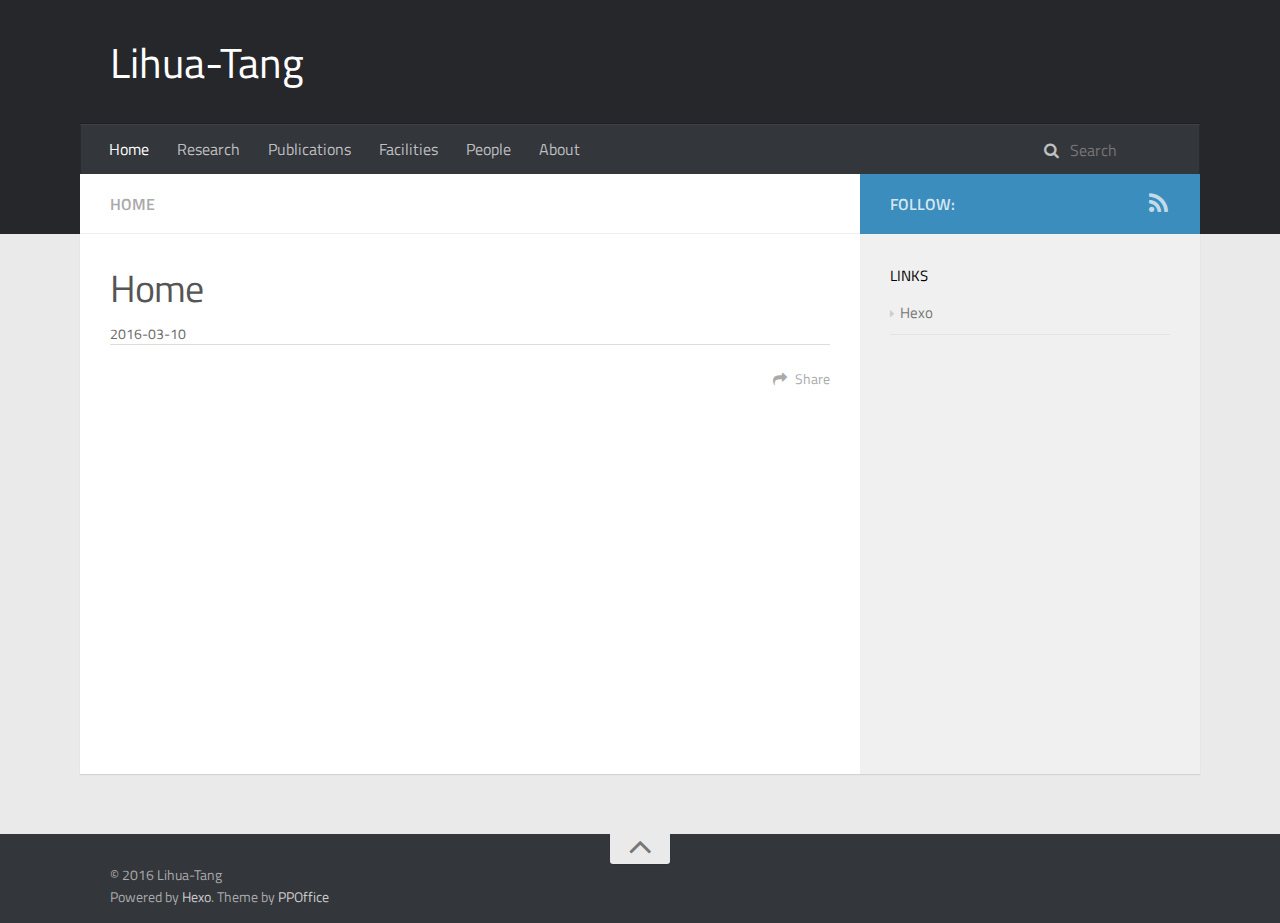
<file: index.html>
<!DOCTYPE html>
<html>
<head>
    <meta charset="utf-8">
    
<style>
  html, body {
    height: 100%;
    overflow: hidden;
  }
  .mask {
    position: absolute;
    top: 0;
    left: 0;
    z-index: 9999;
    width: 100%;
    height: 100%;
    background: #fff;
  }
</style>
<script>document.write('<div class="mask"></div>');</script>
<meta http-equiv="refresh" content="0; url=/home">

    
    <title>Lihua-Tang</title>
    <meta name="viewport" content="width=device-width, initial-scale=1, maximum-scale=1">
    
    <meta name="description">
<meta property="og:type" content="website">
<meta property="og:title" content="Lihua-Tang">
<meta property="og:url" content="http://lihua-tang.github.io/index.html">
<meta property="og:site_name" content="Lihua-Tang">
<meta property="og:description">
<meta name="twitter:card" content="summary">
<meta name="twitter:title" content="Lihua-Tang">
<meta name="twitter:description">
    

    

    

    <link rel="stylesheet" href="/vendor/font-awesome/css/font-awesome.min.css">
    <link rel="stylesheet" href="/vendor/titillium-web/styles.css">
    <link rel="stylesheet" href="/vendor/source-code-pro/styles.css">

    <link rel="stylesheet" href="/css/style.css">

    <script src="/vendor/jquery/2.0.3/jquery.min.js"></script>
    
    
        <link rel="stylesheet" href="/vendor/fancybox/jquery.fancybox.css">
    
    
        <link rel="stylesheet" href="/vendor/scrollLoading/style.css">
    
    
    

</head>

<body>
    <div id="wrap">
        <header id="header">
    <div id="header-outer" class="outer">
        <div class="container">
            <div class="container-inner">
                <div id="header-title">
                    <h1 class="logo-wrap">
                        <a href="/" class="h1">Lihua-Tang</a>
                    </h1>
                    
                </div>
                <div id="header-inner" class="nav-container">
                    <a id="main-nav-toggle" class="nav-icon fa fa-bars"></a>
                    <div class="nav-container-inner">
                        <ul id="main-nav">
                            
                                <li class="main-nav-list-item" >
                                    <a class="main-nav-list-link" href="/home">Home</a>
                                </li>
                            
                                <li class="main-nav-list-item" >
                                    <a class="main-nav-list-link" href="/research/index.html">Research</a>
                                </li>
                            
                                <li class="main-nav-list-item" >
                                    <a class="main-nav-list-link" href="/publications/index.html">Publications</a>
                                </li>
                            
                                <li class="main-nav-list-item" >
                                    <a class="main-nav-list-link" href="/facilities/index.html">Facilities</a>
                                </li>
                            
                                <li class="main-nav-list-item" >
                                    <a class="main-nav-list-link" href="/people/index.html">People</a>
                                </li>
                            
                                <li class="main-nav-list-item" >
                                    <a class="main-nav-list-link" href="/about/index.html">About</a>
                                </li>
                            
                        </ul>
                        <nav id="sub-nav">
                            <div id="search-form-wrap">

    <div class="search-form">
        <input type="text" class="st-default-search-input search-form-input" placeholder="Search" />
    </div>
    <script type="text/javascript">
(function(w,d,t,u,n,s,e) {w['SwiftypeObject']=n;w[n]=w[n]||function() {
(w[n].q=w[n].q||[]).push(arguments);};s=d.createElement(t);
e=d.getElementsByTagName(t)[0];s.async=1;s.src=u;e.parentNode.insertBefore(s,e);
})(window,document,'script','//s.swiftypecdn.com/install/v2/st.js','_st');

_st('install','XeJaofXE9ENKWQTaEKPF','2.0.0');
</script>
<style>
    .st-ui-injected-overlay-container,
    .st-ui-injected-overlay-container *:not(select) {
        font-family: inherit !important;
    }
    section.st-ui-content.st-search-results a.st-ui-result .st-ui-type-heading {
        color: #3b8dbd !important;
    }
    .st-ui-injected-overlay-container .st-ui-header input[type="text"]:focus {
        border-bottom: 2px solid #3b8dbd;
    }
    .st-ui-injected-overlay-container .st-ui-footer a.st-ui-pagination-link {
        color: #3b8dbd;
    }
    .st-ui-injected-overlay-container .st-ui-footer a.st-ui-pagination-link span.st-ui-arrow {
        border-color: #3b8dbd;
    }
</style>

</div>
                        </nav>
                    </div>
                </div>
            </div>
        </div>
    </div>
</header>
        <div class="container">
            <div class="main-body container-inner">
                <div class="main-body-inner">
                    <section id="main">
                        <div class="main-body-header">
    <h1 class="header">
    
    <em class="page-title-link" data-url="home">Home</em>
    </h1>
</div>
                        <div class="main-body-content">
                            

    
    
        
        
        <section class="archives-wrap">
            <div class="archive-year-wrap">
                <a href="/archives/2016" class="archive-year"><i class="icon fa fa-calendar-o"></i>2016</a>
            </div>
            <div class="archives">
    
    
    
        <div class="article-row">
    
        <article class="article article-summary">
    <div class="article-summary-inner">
        
        <div class="article-meta">
            <p class="category">
            <a class="article-category-link" href="/categories/hexo/">hexo</a>
            </p>
            <p class="date"><time datetime="2016-03-10T05:26:41.470Z" itemprop="datePublished">2016-03-10</time></p>
        </div>
        
    
        <h1 class="article-title" itemprop="name">
        <a href="/2016/03/10/hello-world/">Hello World</a>
        </h1>
    

        <p class="article-excerpt">
            Welcome to Hexo! This is your very first post. Check documentation for more info. If you get any problems when using Hexo, you can find the answer in troubleshooting or you can ask me on GitHub.
Quick
        </p>
    </div>
</article>
    
        </div>
    


    </div></section>



                        </div>
                    </section>
                    <aside id="sidebar">
    <a class="sidebar-toggle" title="Expand Sidebar"><i class="toggle icon"></i></a>
    <div class="sidebar-top">
        <p>follow:</p>
        <ul class="social-links">
            
                
                <li>
                    <a class="social-tooltip" title="rss" href="/atom.xml" target="_blank">
                        <i class="icon fa fa-rss"></i>
                    </a>
                </li>
                
            
        </ul>
    </div>
    
    <div class="widgets-container">
        
            
                
    <div class="widget-wrap widget-list">
        <h3 class="widget-title">links</h3>
        <div class="widget">
            <ul>
                
                    <li>
                        <a href="http://hexo.io">Hexo</a>
                    </li>
                
            </ul>
        </div>
    </div>


            
        
    </div>
</aside>
                </div>
            </div>
        </div>
        <footer id="footer">
    <div class="container">
        <div class="container-inner">
            <a id="back-to-top" href="javascript:;"><i class="icon fa fa-angle-up"></i></a>
            <div class="credit">
                <!--<h1 class="logo-wrap">-->
                    <!--<a href="/" class="h1">Lihua-Tang</a>-->
                <!--</h1>-->
                <p>&copy; 2016 Lihua-Tang</p>
                <p>Powered by <a href="//hexo.io/" target="_blank">Hexo</a>. Theme by <a href="//github.com/ppoffice" target="_blank">PPOffice</a></p>
            </div>
        </div>
    </div>
</footer>
        
    
    <script>
    var disqus_shortname = 'lihuatanggithubio';
    
    
    (function() {
    var dsq = document.createElement('script');
    dsq.type = 'text/javascript';
    dsq.async = true;
    dsq.src = '//' + disqus_shortname + '.disqus.com/count.js';
    (document.getElementsByTagName('head')[0] || document.getElementsByTagName('body')[0]).appendChild(dsq);
    })();
    </script>



    
        <script src="/vendor/fancybox/jquery.fancybox.pack.js"></script>
    

    
        <script src="/vendor/scrollLoading/jquery.scrollLoading.js"></script>
        <script src="/vendor/scrollLoading/main.js"></script>
    


<!-- Custom Scripts -->
<script src="/js/main.js"></script>

    </div>
</body>
</html>
</file>
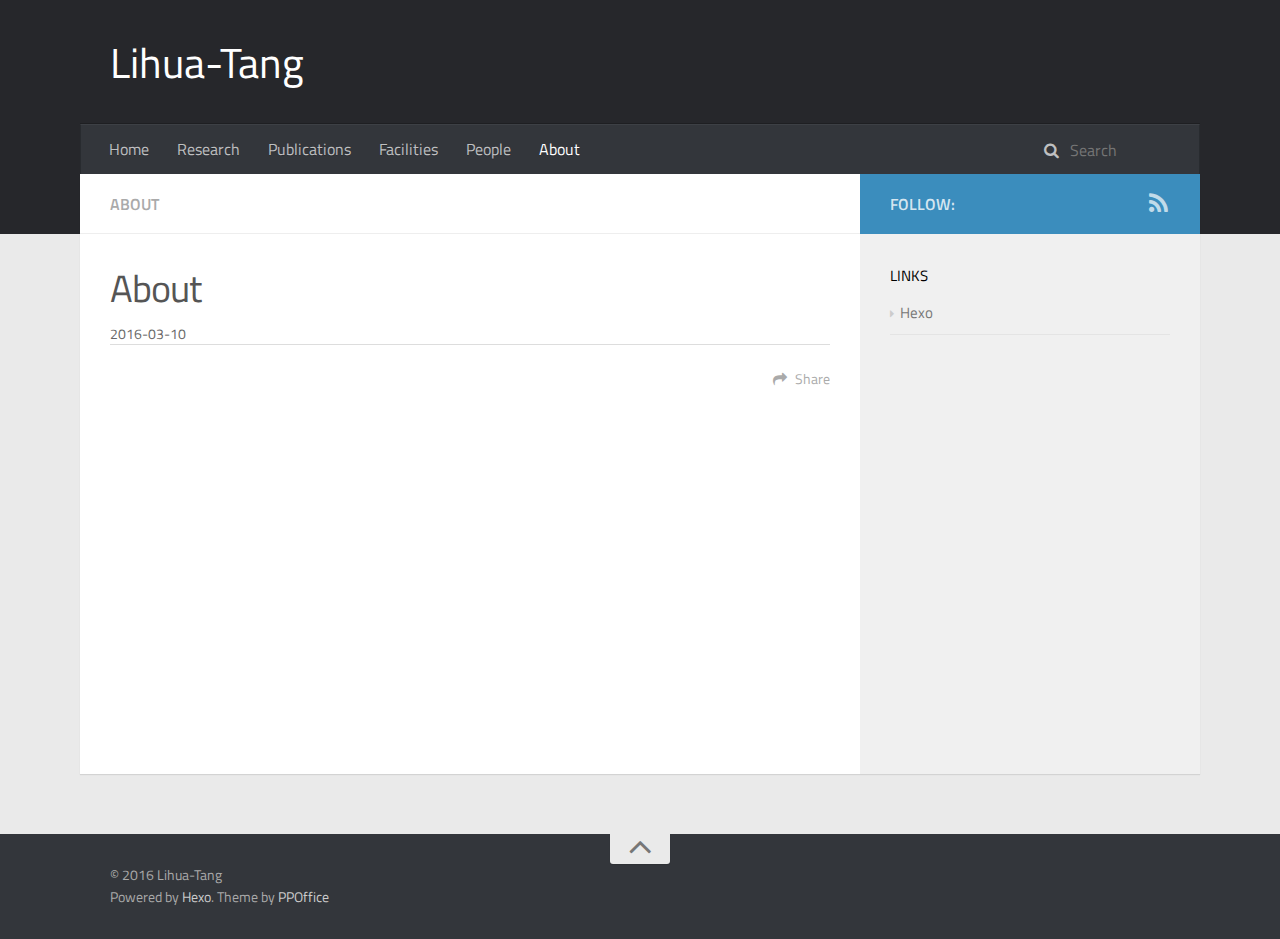
<file: about/index.html>
<!DOCTYPE html>
<html>
<head>
    <meta charset="utf-8">
    
    
    <title>About | Lihua-Tang</title>
    <meta name="viewport" content="width=device-width, initial-scale=1, maximum-scale=1">
    
    <meta name="description">
<meta property="og:type" content="website">
<meta property="og:title" content="About">
<meta property="og:url" content="http://lihua-tang.github.io/about/index.html">
<meta property="og:site_name" content="Lihua-Tang">
<meta property="og:description">
<meta property="og:updated_time" content="2016-03-10T14:10:35.146Z">
<meta name="twitter:card" content="summary">
<meta name="twitter:title" content="About">
<meta name="twitter:description">
    

    

    

    <link rel="stylesheet" href="/vendor/font-awesome/css/font-awesome.min.css">
    <link rel="stylesheet" href="/vendor/titillium-web/styles.css">
    <link rel="stylesheet" href="/vendor/source-code-pro/styles.css">

    <link rel="stylesheet" href="/css/style.css">

    <script src="/vendor/jquery/2.0.3/jquery.min.js"></script>
    
    
        <link rel="stylesheet" href="/vendor/fancybox/jquery.fancybox.css">
    
    
        <link rel="stylesheet" href="/vendor/scrollLoading/style.css">
    
    
    

</head>

<body>
    <div id="wrap">
        <header id="header">
    <div id="header-outer" class="outer">
        <div class="container">
            <div class="container-inner">
                <div id="header-title">
                    <h1 class="logo-wrap">
                        <a href="/" class="h1">Lihua-Tang</a>
                    </h1>
                    
                </div>
                <div id="header-inner" class="nav-container">
                    <a id="main-nav-toggle" class="nav-icon fa fa-bars"></a>
                    <div class="nav-container-inner">
                        <ul id="main-nav">
                            
                                <li class="main-nav-list-item" >
                                    <a class="main-nav-list-link" href="/home">Home</a>
                                </li>
                            
                                <li class="main-nav-list-item" >
                                    <a class="main-nav-list-link" href="/research/index.html">Research</a>
                                </li>
                            
                                <li class="main-nav-list-item" >
                                    <a class="main-nav-list-link" href="/publications/index.html">Publications</a>
                                </li>
                            
                                <li class="main-nav-list-item" >
                                    <a class="main-nav-list-link" href="/facilities/index.html">Facilities</a>
                                </li>
                            
                                <li class="main-nav-list-item" >
                                    <a class="main-nav-list-link" href="/people/index.html">People</a>
                                </li>
                            
                                <li class="main-nav-list-item" >
                                    <a class="main-nav-list-link" href="/about/index.html">About</a>
                                </li>
                            
                        </ul>
                        <nav id="sub-nav">
                            <div id="search-form-wrap">

    <div class="search-form">
        <input type="text" class="st-default-search-input search-form-input" placeholder="Search" />
    </div>
    <script type="text/javascript">
(function(w,d,t,u,n,s,e) {w['SwiftypeObject']=n;w[n]=w[n]||function() {
(w[n].q=w[n].q||[]).push(arguments);};s=d.createElement(t);
e=d.getElementsByTagName(t)[0];s.async=1;s.src=u;e.parentNode.insertBefore(s,e);
})(window,document,'script','//s.swiftypecdn.com/install/v2/st.js','_st');

_st('install','XeJaofXE9ENKWQTaEKPF','2.0.0');
</script>
<style>
    .st-ui-injected-overlay-container,
    .st-ui-injected-overlay-container *:not(select) {
        font-family: inherit !important;
    }
    section.st-ui-content.st-search-results a.st-ui-result .st-ui-type-heading {
        color: #3b8dbd !important;
    }
    .st-ui-injected-overlay-container .st-ui-header input[type="text"]:focus {
        border-bottom: 2px solid #3b8dbd;
    }
    .st-ui-injected-overlay-container .st-ui-footer a.st-ui-pagination-link {
        color: #3b8dbd;
    }
    .st-ui-injected-overlay-container .st-ui-footer a.st-ui-pagination-link span.st-ui-arrow {
        border-color: #3b8dbd;
    }
</style>

</div>
                        </nav>
                    </div>
                </div>
            </div>
        </div>
    </div>
</header>
        <div class="container">
            <div class="main-body container-inner">
                <div class="main-body-inner">
                    <section id="main">
                        <div class="main-body-header">
    <h1 class="header">
    
    <em class="page-title-link" data-url="/about/index.html">About</em>
    </h1>
</div>
                        <div class="main-body-content">
                            <article id="page-undefined" class="article article-single article-type-page" itemscope itemprop="blogPost">
    <div class="article-inner">
        
            <header class="article-header">
                
    
        <h1 class="article-title" itemprop="name">
        About
        </h1>
    

            </header>
        
        <div class="article-subtitle">
            <a href="/about/index.html" class="article-date">
    <time datetime="2016-03-10T14:10:35.150Z" itemprop="datePublished">2016-03-10</time>
</a>
            
        </div>
        <div class="article-entry" itemprop="articleBody">
            
        </div>
        <footer class="article-footer">
            



    <a data-url="http://lihua-tang.github.io/about/index.html" data-id="cilmgd3ep0000mke58awqjbjv" class="article-share-link"><i class="fa fa-share"></i>Share</a>
<script>
    (function ($) {
        $('body').on('click', function() {
            $('.article-share-box.on').removeClass('on');
        }).on('click', '.article-share-link', function(e) {
            e.stopPropagation();

            var $this = $(this),
                url = $this.attr('data-url'),
                encodedUrl = encodeURIComponent(url),
                id = 'article-share-box-' + $this.attr('data-id'),
                offset = $this.offset(),
                box;

            if ($('#' + id).length) {
                box = $('#' + id);

                if (box.hasClass('on')){
                    box.removeClass('on');
                    return;
                }
            } else {
                var html = [
                    '<div id="' + id + '" class="article-share-box">',
                        '<input class="article-share-input" value="' + url + '">',
                        '<div class="article-share-links">',
                            '<a href="https://twitter.com/intent/tweet?url=' + encodedUrl + '" class="article-share-twitter" target="_blank" title="Twitter"></a>',
                            '<a href="https://www.facebook.com/sharer.php?u=' + encodedUrl + '" class="article-share-facebook" target="_blank" title="Facebook"></a>',
                            '<a href="http://pinterest.com/pin/create/button/?url=' + encodedUrl + '" class="article-share-pinterest" target="_blank" title="Pinterest"></a>',
                            '<a href="https://plus.google.com/share?url=' + encodedUrl + '" class="article-share-google" target="_blank" title="Google+"></a>',
                        '</div>',
                    '</div>'
                ].join('');

              box = $(html);

              $('body').append(box);
            }

            $('.article-share-box.on').hide();

            box.css({
                top: offset.top + 25,
                left: offset.left
            }).addClass('on');

        }).on('click', '.article-share-box', function (e) {
            e.stopPropagation();
        }).on('click', '.article-share-box-input', function () {
            $(this).select();
        }).on('click', '.article-share-box-link', function (e) {
            e.preventDefault();
            e.stopPropagation();

            window.open(this.href, 'article-share-box-window-' + Date.now(), 'width=500,height=450');
        });
    })(jQuery);
</script>

        </footer>
    </div>
</article>

    <section id="comments">
    
        
    <div id="disqus_thread">
        <noscript>Please enable JavaScript to view the <a href="//disqus.com/?ref_noscript">comments powered by Disqus.</a></noscript>
    </div>

    
    </section>

                        </div>
                    </section>
                    <aside id="sidebar">
    <a class="sidebar-toggle" title="Expand Sidebar"><i class="toggle icon"></i></a>
    <div class="sidebar-top">
        <p>follow:</p>
        <ul class="social-links">
            
                
                <li>
                    <a class="social-tooltip" title="rss" href="/atom.xml" target="_blank">
                        <i class="icon fa fa-rss"></i>
                    </a>
                </li>
                
            
        </ul>
    </div>
    
    <div class="widgets-container">
        
            
                
    <div class="widget-wrap widget-list">
        <h3 class="widget-title">links</h3>
        <div class="widget">
            <ul>
                
                    <li>
                        <a href="http://hexo.io">Hexo</a>
                    </li>
                
            </ul>
        </div>
    </div>


            
        
    </div>
</aside>
                </div>
            </div>
        </div>
        <footer id="footer">
    <div class="container">
        <div class="container-inner">
            <a id="back-to-top" href="javascript:;"><i class="icon fa fa-angle-up"></i></a>
            <div class="credit">
                <!--<h1 class="logo-wrap">-->
                    <!--<a href="/" class="h1">Lihua-Tang</a>-->
                <!--</h1>-->
                <p>&copy; 2016 Lihua-Tang</p>
                <p>Powered by <a href="//hexo.io/" target="_blank">Hexo</a>. Theme by <a href="//github.com/ppoffice" target="_blank">PPOffice</a></p>
            </div>
        </div>
    </div>
</footer>
        
    
    <script>
    var disqus_shortname = 'lihuatanggithubio';
    
    
    var disqus_url = 'http://lihua-tang.github.io/about/index.html';
    
    (function() {
    var dsq = document.createElement('script');
    dsq.type = 'text/javascript';
    dsq.async = true;
    dsq.src = '//' + disqus_shortname + '.disqus.com/embed.js';
    (document.getElementsByTagName('head')[0] || document.getElementsByTagName('body')[0]).appendChild(dsq);
    })();
    </script>



    
        <script src="/vendor/fancybox/jquery.fancybox.pack.js"></script>
    

    
        <script src="/vendor/scrollLoading/jquery.scrollLoading.js"></script>
        <script src="/vendor/scrollLoading/main.js"></script>
    


<!-- Custom Scripts -->
<script src="/js/main.js"></script>

    </div>
</body>
</html>
</file>
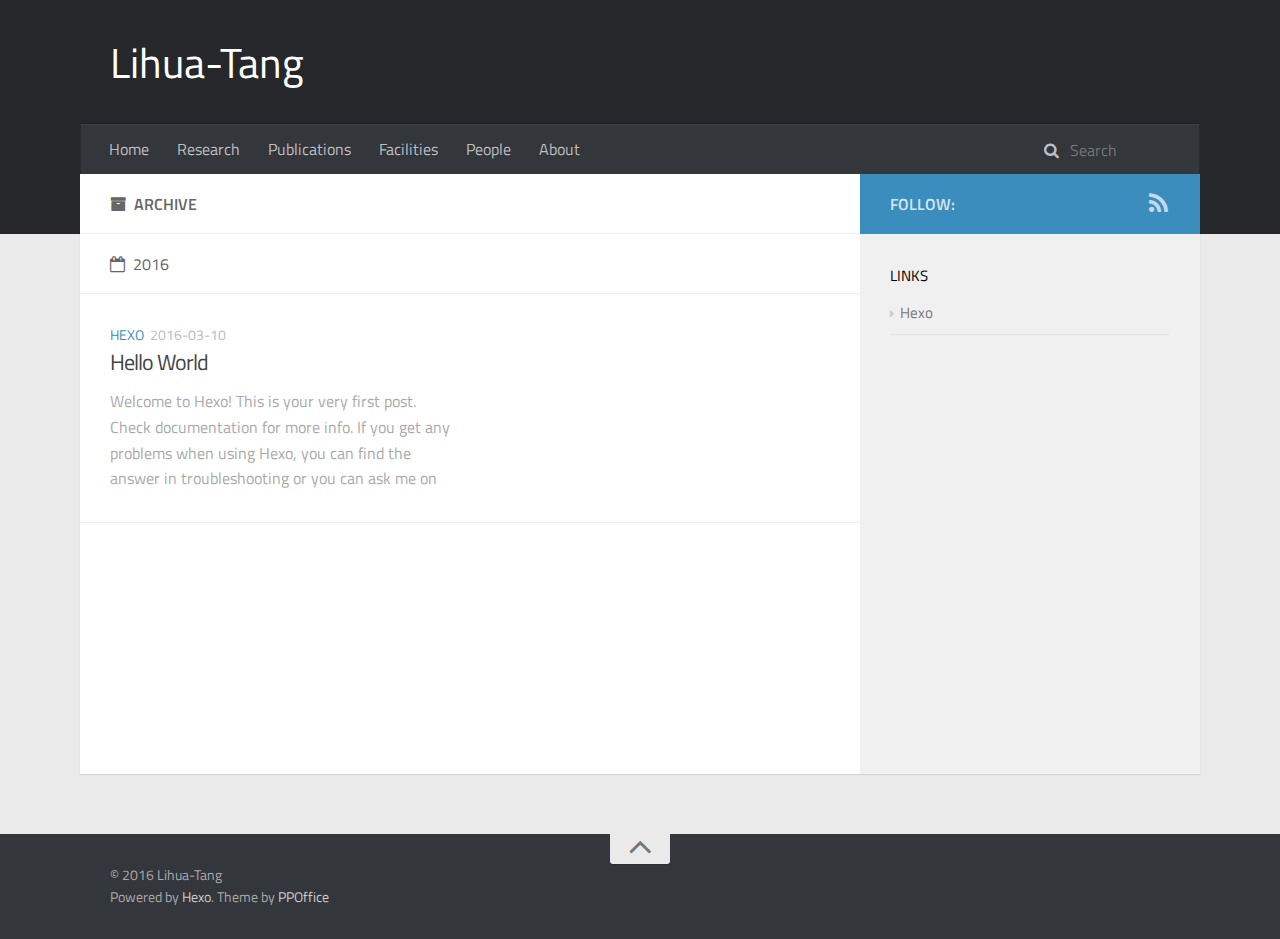
<file: archives/index.html>
<!DOCTYPE html>
<html>
<head>
    <meta charset="utf-8">
    
    
    <title>Archive | Lihua-Tang</title>
    <meta name="viewport" content="width=device-width, initial-scale=1, maximum-scale=1">
    
    <meta name="description">
<meta property="og:type" content="website">
<meta property="og:title" content="Lihua-Tang">
<meta property="og:url" content="http://lihua-tang.github.io/archives/index.html">
<meta property="og:site_name" content="Lihua-Tang">
<meta property="og:description">
<meta name="twitter:card" content="summary">
<meta name="twitter:title" content="Lihua-Tang">
<meta name="twitter:description">
    

    

    

    <link rel="stylesheet" href="/vendor/font-awesome/css/font-awesome.min.css">
    <link rel="stylesheet" href="/vendor/titillium-web/styles.css">
    <link rel="stylesheet" href="/vendor/source-code-pro/styles.css">

    <link rel="stylesheet" href="/css/style.css">

    <script src="/vendor/jquery/2.0.3/jquery.min.js"></script>
    
    
        <link rel="stylesheet" href="/vendor/fancybox/jquery.fancybox.css">
    
    
        <link rel="stylesheet" href="/vendor/scrollLoading/style.css">
    
    
    

</head>

<body>
    <div id="wrap">
        <header id="header">
    <div id="header-outer" class="outer">
        <div class="container">
            <div class="container-inner">
                <div id="header-title">
                    <h1 class="logo-wrap">
                        <a href="/" class="h1">Lihua-Tang</a>
                    </h1>
                    
                </div>
                <div id="header-inner" class="nav-container">
                    <a id="main-nav-toggle" class="nav-icon fa fa-bars"></a>
                    <div class="nav-container-inner">
                        <ul id="main-nav">
                            
                                <li class="main-nav-list-item" >
                                    <a class="main-nav-list-link" href="/home">Home</a>
                                </li>
                            
                                <li class="main-nav-list-item" >
                                    <a class="main-nav-list-link" href="/research/index.html">Research</a>
                                </li>
                            
                                <li class="main-nav-list-item" >
                                    <a class="main-nav-list-link" href="/publications/index.html">Publications</a>
                                </li>
                            
                                <li class="main-nav-list-item" >
                                    <a class="main-nav-list-link" href="/facilities/index.html">Facilities</a>
                                </li>
                            
                                <li class="main-nav-list-item" >
                                    <a class="main-nav-list-link" href="/people/index.html">People</a>
                                </li>
                            
                                <li class="main-nav-list-item" >
                                    <a class="main-nav-list-link" href="/about/index.html">About</a>
                                </li>
                            
                        </ul>
                        <nav id="sub-nav">
                            <div id="search-form-wrap">

    <div class="search-form">
        <input type="text" class="st-default-search-input search-form-input" placeholder="Search" />
    </div>
    <script type="text/javascript">
(function(w,d,t,u,n,s,e) {w['SwiftypeObject']=n;w[n]=w[n]||function() {
(w[n].q=w[n].q||[]).push(arguments);};s=d.createElement(t);
e=d.getElementsByTagName(t)[0];s.async=1;s.src=u;e.parentNode.insertBefore(s,e);
})(window,document,'script','//s.swiftypecdn.com/install/v2/st.js','_st');

_st('install','XeJaofXE9ENKWQTaEKPF','2.0.0');
</script>
<style>
    .st-ui-injected-overlay-container,
    .st-ui-injected-overlay-container *:not(select) {
        font-family: inherit !important;
    }
    section.st-ui-content.st-search-results a.st-ui-result .st-ui-type-heading {
        color: #3b8dbd !important;
    }
    .st-ui-injected-overlay-container .st-ui-header input[type="text"]:focus {
        border-bottom: 2px solid #3b8dbd;
    }
    .st-ui-injected-overlay-container .st-ui-footer a.st-ui-pagination-link {
        color: #3b8dbd;
    }
    .st-ui-injected-overlay-container .st-ui-footer a.st-ui-pagination-link span.st-ui-arrow {
        border-color: #3b8dbd;
    }
</style>

</div>
                        </nav>
                    </div>
                </div>
            </div>
        </div>
    </div>
</header>
        <div class="container">
            <div class="main-body container-inner">
                <div class="main-body-inner">
                    <section id="main">
                        <div class="main-body-header">
    <h1 class="header">
    
    <i class="icon fa fa-archive"></i>Archive
    </h1>
</div>
                        <div class="main-body-content">
                            

    
    
        
        
        <section class="archives-wrap">
            <div class="archive-year-wrap">
                <a href="/archives/2016" class="archive-year"><i class="icon fa fa-calendar-o"></i>2016</a>
            </div>
            <div class="archives">
    
    
    
        <div class="article-row">
    
        <article class="article article-summary">
    <div class="article-summary-inner">
        
        <div class="article-meta">
            <p class="category">
            <a class="article-category-link" href="/categories/hexo/">hexo</a>
            </p>
            <p class="date"><time datetime="2016-03-10T05:26:41.470Z" itemprop="datePublished">2016-03-10</time></p>
        </div>
        
    
        <h1 class="article-title" itemprop="name">
        <a href="/2016/03/10/hello-world/">Hello World</a>
        </h1>
    

        <p class="article-excerpt">
            Welcome to Hexo! This is your very first post. Check documentation for more info. If you get any problems when using Hexo, you can find the answer in troubleshooting or you can ask me on GitHub.
Quick
        </p>
    </div>
</article>
    
        </div>
    


    </div></section>



                        </div>
                    </section>
                    <aside id="sidebar">
    <a class="sidebar-toggle" title="Expand Sidebar"><i class="toggle icon"></i></a>
    <div class="sidebar-top">
        <p>follow:</p>
        <ul class="social-links">
            
                
                <li>
                    <a class="social-tooltip" title="rss" href="/atom.xml" target="_blank">
                        <i class="icon fa fa-rss"></i>
                    </a>
                </li>
                
            
        </ul>
    </div>
    
    <div class="widgets-container">
        
            
                
    <div class="widget-wrap widget-list">
        <h3 class="widget-title">links</h3>
        <div class="widget">
            <ul>
                
                    <li>
                        <a href="http://hexo.io">Hexo</a>
                    </li>
                
            </ul>
        </div>
    </div>


            
        
    </div>
</aside>
                </div>
            </div>
        </div>
        <footer id="footer">
    <div class="container">
        <div class="container-inner">
            <a id="back-to-top" href="javascript:;"><i class="icon fa fa-angle-up"></i></a>
            <div class="credit">
                <!--<h1 class="logo-wrap">-->
                    <!--<a href="/" class="h1">Lihua-Tang</a>-->
                <!--</h1>-->
                <p>&copy; 2016 Lihua-Tang</p>
                <p>Powered by <a href="//hexo.io/" target="_blank">Hexo</a>. Theme by <a href="//github.com/ppoffice" target="_blank">PPOffice</a></p>
            </div>
        </div>
    </div>
</footer>
        
    
    <script>
    var disqus_shortname = 'lihuatanggithubio';
    
    
    (function() {
    var dsq = document.createElement('script');
    dsq.type = 'text/javascript';
    dsq.async = true;
    dsq.src = '//' + disqus_shortname + '.disqus.com/count.js';
    (document.getElementsByTagName('head')[0] || document.getElementsByTagName('body')[0]).appendChild(dsq);
    })();
    </script>



    
        <script src="/vendor/fancybox/jquery.fancybox.pack.js"></script>
    

    
        <script src="/vendor/scrollLoading/jquery.scrollLoading.js"></script>
        <script src="/vendor/scrollLoading/main.js"></script>
    


<!-- Custom Scripts -->
<script src="/js/main.js"></script>

    </div>
</body>
</html>
</file>
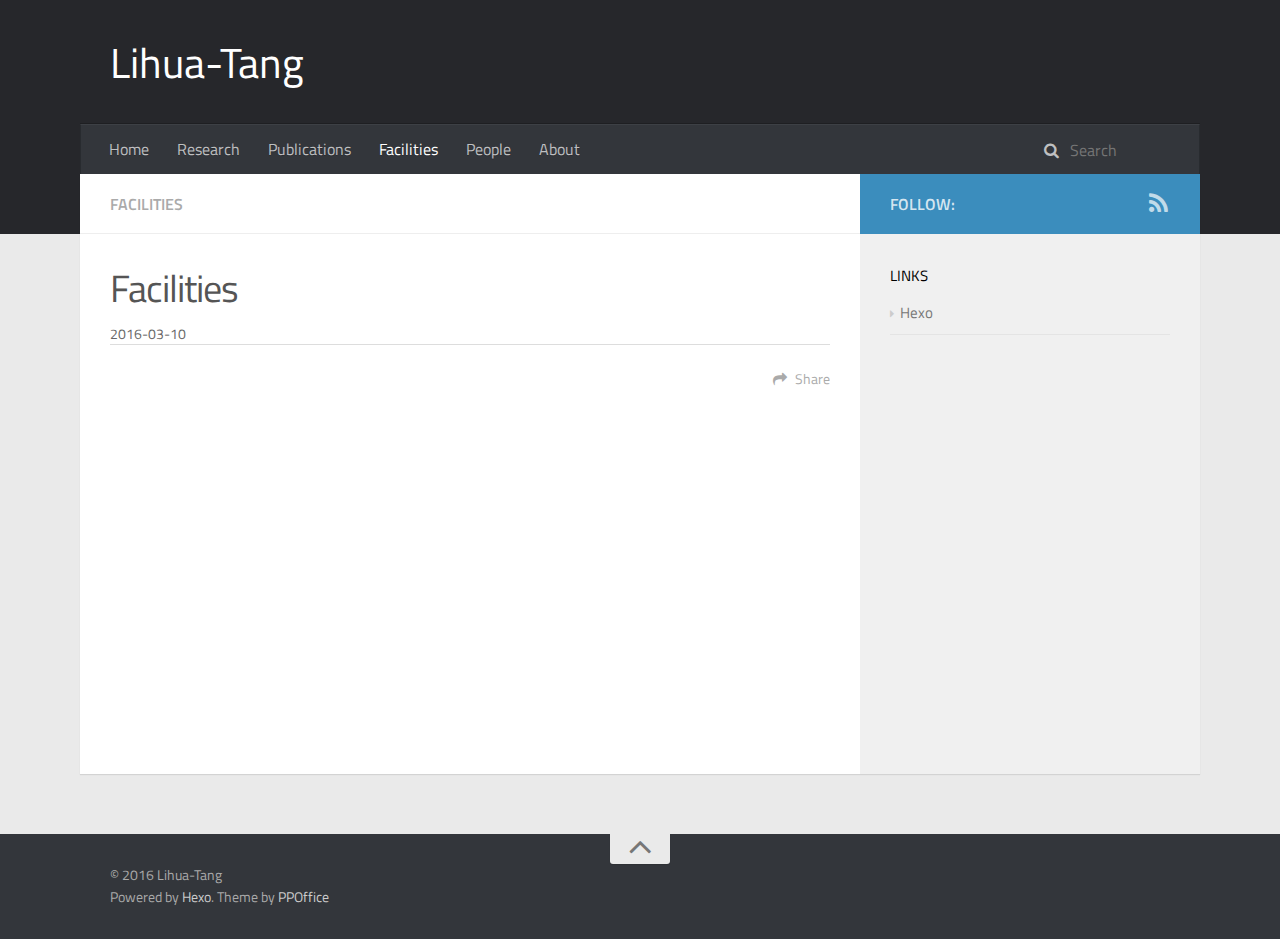
<file: facilities/index.html>
<!DOCTYPE html>
<html>
<head>
    <meta charset="utf-8">
    
    
    <title>Facilities | Lihua-Tang</title>
    <meta name="viewport" content="width=device-width, initial-scale=1, maximum-scale=1">
    
    <meta name="description">
<meta property="og:type" content="website">
<meta property="og:title" content="Facilities">
<meta property="og:url" content="http://lihua-tang.github.io/facilities/index.html">
<meta property="og:site_name" content="Lihua-Tang">
<meta property="og:description">
<meta property="og:updated_time" content="2016-03-10T14:09:07.635Z">
<meta name="twitter:card" content="summary">
<meta name="twitter:title" content="Facilities">
<meta name="twitter:description">
    

    

    

    <link rel="stylesheet" href="/vendor/font-awesome/css/font-awesome.min.css">
    <link rel="stylesheet" href="/vendor/titillium-web/styles.css">
    <link rel="stylesheet" href="/vendor/source-code-pro/styles.css">

    <link rel="stylesheet" href="/css/style.css">

    <script src="/vendor/jquery/2.0.3/jquery.min.js"></script>
    
    
        <link rel="stylesheet" href="/vendor/fancybox/jquery.fancybox.css">
    
    
        <link rel="stylesheet" href="/vendor/scrollLoading/style.css">
    
    
    

</head>

<body>
    <div id="wrap">
        <header id="header">
    <div id="header-outer" class="outer">
        <div class="container">
            <div class="container-inner">
                <div id="header-title">
                    <h1 class="logo-wrap">
                        <a href="/" class="h1">Lihua-Tang</a>
                    </h1>
                    
                </div>
                <div id="header-inner" class="nav-container">
                    <a id="main-nav-toggle" class="nav-icon fa fa-bars"></a>
                    <div class="nav-container-inner">
                        <ul id="main-nav">
                            
                                <li class="main-nav-list-item" >
                                    <a class="main-nav-list-link" href="/home">Home</a>
                                </li>
                            
                                <li class="main-nav-list-item" >
                                    <a class="main-nav-list-link" href="/research/index.html">Research</a>
                                </li>
                            
                                <li class="main-nav-list-item" >
                                    <a class="main-nav-list-link" href="/publications/index.html">Publications</a>
                                </li>
                            
                                <li class="main-nav-list-item" >
                                    <a class="main-nav-list-link" href="/facilities/index.html">Facilities</a>
                                </li>
                            
                                <li class="main-nav-list-item" >
                                    <a class="main-nav-list-link" href="/people/index.html">People</a>
                                </li>
                            
                                <li class="main-nav-list-item" >
                                    <a class="main-nav-list-link" href="/about/index.html">About</a>
                                </li>
                            
                        </ul>
                        <nav id="sub-nav">
                            <div id="search-form-wrap">

    <div class="search-form">
        <input type="text" class="st-default-search-input search-form-input" placeholder="Search" />
    </div>
    <script type="text/javascript">
(function(w,d,t,u,n,s,e) {w['SwiftypeObject']=n;w[n]=w[n]||function() {
(w[n].q=w[n].q||[]).push(arguments);};s=d.createElement(t);
e=d.getElementsByTagName(t)[0];s.async=1;s.src=u;e.parentNode.insertBefore(s,e);
})(window,document,'script','//s.swiftypecdn.com/install/v2/st.js','_st');

_st('install','XeJaofXE9ENKWQTaEKPF','2.0.0');
</script>
<style>
    .st-ui-injected-overlay-container,
    .st-ui-injected-overlay-container *:not(select) {
        font-family: inherit !important;
    }
    section.st-ui-content.st-search-results a.st-ui-result .st-ui-type-heading {
        color: #3b8dbd !important;
    }
    .st-ui-injected-overlay-container .st-ui-header input[type="text"]:focus {
        border-bottom: 2px solid #3b8dbd;
    }
    .st-ui-injected-overlay-container .st-ui-footer a.st-ui-pagination-link {
        color: #3b8dbd;
    }
    .st-ui-injected-overlay-container .st-ui-footer a.st-ui-pagination-link span.st-ui-arrow {
        border-color: #3b8dbd;
    }
</style>

</div>
                        </nav>
                    </div>
                </div>
            </div>
        </div>
    </div>
</header>
        <div class="container">
            <div class="main-body container-inner">
                <div class="main-body-inner">
                    <section id="main">
                        <div class="main-body-header">
    <h1 class="header">
    
    <em class="page-title-link" data-url="/facilities/index.html">Facilities</em>
    </h1>
</div>
                        <div class="main-body-content">
                            <article id="page-undefined" class="article article-single article-type-page" itemscope itemprop="blogPost">
    <div class="article-inner">
        
            <header class="article-header">
                
    
        <h1 class="article-title" itemprop="name">
        Facilities
        </h1>
    

            </header>
        
        <div class="article-subtitle">
            <a href="/facilities/index.html" class="article-date">
    <time datetime="2016-03-10T14:09:07.635Z" itemprop="datePublished">2016-03-10</time>
</a>
            
        </div>
        <div class="article-entry" itemprop="articleBody">
            
        </div>
        <footer class="article-footer">
            



    <a data-url="http://lihua-tang.github.io/facilities/index.html" data-id="cilmgd3ep0002mke5ket7mye9" class="article-share-link"><i class="fa fa-share"></i>Share</a>
<script>
    (function ($) {
        $('body').on('click', function() {
            $('.article-share-box.on').removeClass('on');
        }).on('click', '.article-share-link', function(e) {
            e.stopPropagation();

            var $this = $(this),
                url = $this.attr('data-url'),
                encodedUrl = encodeURIComponent(url),
                id = 'article-share-box-' + $this.attr('data-id'),
                offset = $this.offset(),
                box;

            if ($('#' + id).length) {
                box = $('#' + id);

                if (box.hasClass('on')){
                    box.removeClass('on');
                    return;
                }
            } else {
                var html = [
                    '<div id="' + id + '" class="article-share-box">',
                        '<input class="article-share-input" value="' + url + '">',
                        '<div class="article-share-links">',
                            '<a href="https://twitter.com/intent/tweet?url=' + encodedUrl + '" class="article-share-twitter" target="_blank" title="Twitter"></a>',
                            '<a href="https://www.facebook.com/sharer.php?u=' + encodedUrl + '" class="article-share-facebook" target="_blank" title="Facebook"></a>',
                            '<a href="http://pinterest.com/pin/create/button/?url=' + encodedUrl + '" class="article-share-pinterest" target="_blank" title="Pinterest"></a>',
                            '<a href="https://plus.google.com/share?url=' + encodedUrl + '" class="article-share-google" target="_blank" title="Google+"></a>',
                        '</div>',
                    '</div>'
                ].join('');

              box = $(html);

              $('body').append(box);
            }

            $('.article-share-box.on').hide();

            box.css({
                top: offset.top + 25,
                left: offset.left
            }).addClass('on');

        }).on('click', '.article-share-box', function (e) {
            e.stopPropagation();
        }).on('click', '.article-share-box-input', function () {
            $(this).select();
        }).on('click', '.article-share-box-link', function (e) {
            e.preventDefault();
            e.stopPropagation();

            window.open(this.href, 'article-share-box-window-' + Date.now(), 'width=500,height=450');
        });
    })(jQuery);
</script>

        </footer>
    </div>
</article>

    <section id="comments">
    
        
    <div id="disqus_thread">
        <noscript>Please enable JavaScript to view the <a href="//disqus.com/?ref_noscript">comments powered by Disqus.</a></noscript>
    </div>

    
    </section>

                        </div>
                    </section>
                    <aside id="sidebar">
    <a class="sidebar-toggle" title="Expand Sidebar"><i class="toggle icon"></i></a>
    <div class="sidebar-top">
        <p>follow:</p>
        <ul class="social-links">
            
                
                <li>
                    <a class="social-tooltip" title="rss" href="/atom.xml" target="_blank">
                        <i class="icon fa fa-rss"></i>
                    </a>
                </li>
                
            
        </ul>
    </div>
    
    <div class="widgets-container">
        
            
                
    <div class="widget-wrap widget-list">
        <h3 class="widget-title">links</h3>
        <div class="widget">
            <ul>
                
                    <li>
                        <a href="http://hexo.io">Hexo</a>
                    </li>
                
            </ul>
        </div>
    </div>


            
        
    </div>
</aside>
                </div>
            </div>
        </div>
        <footer id="footer">
    <div class="container">
        <div class="container-inner">
            <a id="back-to-top" href="javascript:;"><i class="icon fa fa-angle-up"></i></a>
            <div class="credit">
                <!--<h1 class="logo-wrap">-->
                    <!--<a href="/" class="h1">Lihua-Tang</a>-->
                <!--</h1>-->
                <p>&copy; 2016 Lihua-Tang</p>
                <p>Powered by <a href="//hexo.io/" target="_blank">Hexo</a>. Theme by <a href="//github.com/ppoffice" target="_blank">PPOffice</a></p>
            </div>
        </div>
    </div>
</footer>
        
    
    <script>
    var disqus_shortname = 'lihuatanggithubio';
    
    
    var disqus_url = 'http://lihua-tang.github.io/facilities/index.html';
    
    (function() {
    var dsq = document.createElement('script');
    dsq.type = 'text/javascript';
    dsq.async = true;
    dsq.src = '//' + disqus_shortname + '.disqus.com/embed.js';
    (document.getElementsByTagName('head')[0] || document.getElementsByTagName('body')[0]).appendChild(dsq);
    })();
    </script>



    
        <script src="/vendor/fancybox/jquery.fancybox.pack.js"></script>
    

    
        <script src="/vendor/scrollLoading/jquery.scrollLoading.js"></script>
        <script src="/vendor/scrollLoading/main.js"></script>
    


<!-- Custom Scripts -->
<script src="/js/main.js"></script>

    </div>
</body>
</html>
</file>
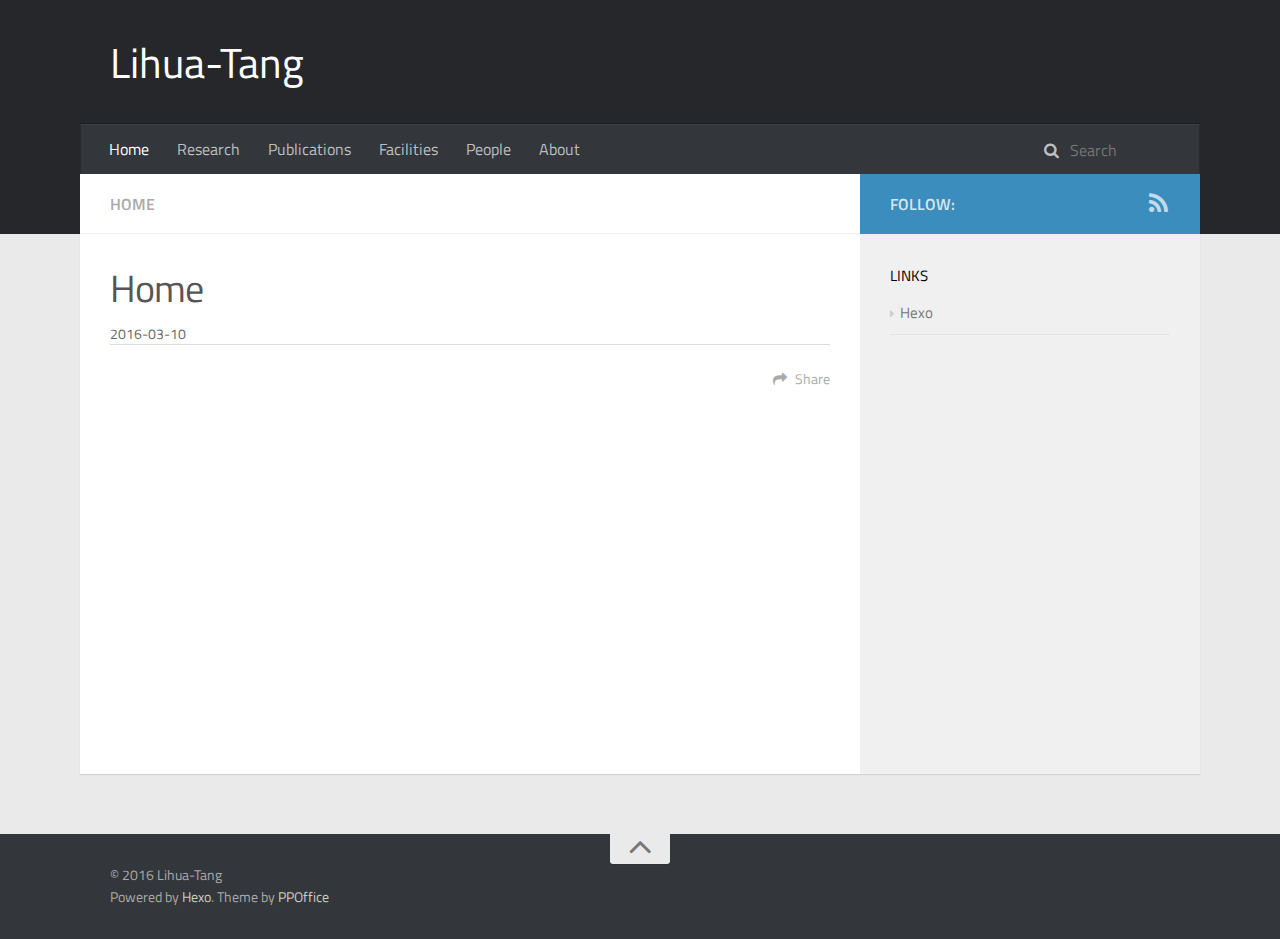
<file: home/index.html>
<!DOCTYPE html>
<html>
<head>
    <meta charset="utf-8">
    
    
    <title>Home | Lihua-Tang</title>
    <meta name="viewport" content="width=device-width, initial-scale=1, maximum-scale=1">
    
    <meta name="description">
<meta property="og:type" content="website">
<meta property="og:title" content="Home">
<meta property="og:url" content="http://lihua-tang.github.io/home/index.html">
<meta property="og:site_name" content="Lihua-Tang">
<meta property="og:description">
<meta property="og:updated_time" content="2016-03-10T14:40:08.318Z">
<meta name="twitter:card" content="summary">
<meta name="twitter:title" content="Home">
<meta name="twitter:description">
    

    

    

    <link rel="stylesheet" href="/vendor/font-awesome/css/font-awesome.min.css">
    <link rel="stylesheet" href="/vendor/titillium-web/styles.css">
    <link rel="stylesheet" href="/vendor/source-code-pro/styles.css">

    <link rel="stylesheet" href="/css/style.css">

    <script src="/vendor/jquery/2.0.3/jquery.min.js"></script>
    
    
        <link rel="stylesheet" href="/vendor/fancybox/jquery.fancybox.css">
    
    
        <link rel="stylesheet" href="/vendor/scrollLoading/style.css">
    
    
    

</head>

<body>
    <div id="wrap">
        <header id="header">
    <div id="header-outer" class="outer">
        <div class="container">
            <div class="container-inner">
                <div id="header-title">
                    <h1 class="logo-wrap">
                        <a href="/" class="h1">Lihua-Tang</a>
                    </h1>
                    
                </div>
                <div id="header-inner" class="nav-container">
                    <a id="main-nav-toggle" class="nav-icon fa fa-bars"></a>
                    <div class="nav-container-inner">
                        <ul id="main-nav">
                            
                                <li class="main-nav-list-item" >
                                    <a class="main-nav-list-link" href="/home">Home</a>
                                </li>
                            
                                <li class="main-nav-list-item" >
                                    <a class="main-nav-list-link" href="/research/index.html">Research</a>
                                </li>
                            
                                <li class="main-nav-list-item" >
                                    <a class="main-nav-list-link" href="/publications/index.html">Publications</a>
                                </li>
                            
                                <li class="main-nav-list-item" >
                                    <a class="main-nav-list-link" href="/facilities/index.html">Facilities</a>
                                </li>
                            
                                <li class="main-nav-list-item" >
                                    <a class="main-nav-list-link" href="/people/index.html">People</a>
                                </li>
                            
                                <li class="main-nav-list-item" >
                                    <a class="main-nav-list-link" href="/about/index.html">About</a>
                                </li>
                            
                        </ul>
                        <nav id="sub-nav">
                            <div id="search-form-wrap">

    <div class="search-form">
        <input type="text" class="st-default-search-input search-form-input" placeholder="Search" />
    </div>
    <script type="text/javascript">
(function(w,d,t,u,n,s,e) {w['SwiftypeObject']=n;w[n]=w[n]||function() {
(w[n].q=w[n].q||[]).push(arguments);};s=d.createElement(t);
e=d.getElementsByTagName(t)[0];s.async=1;s.src=u;e.parentNode.insertBefore(s,e);
})(window,document,'script','//s.swiftypecdn.com/install/v2/st.js','_st');

_st('install','XeJaofXE9ENKWQTaEKPF','2.0.0');
</script>
<style>
    .st-ui-injected-overlay-container,
    .st-ui-injected-overlay-container *:not(select) {
        font-family: inherit !important;
    }
    section.st-ui-content.st-search-results a.st-ui-result .st-ui-type-heading {
        color: #3b8dbd !important;
    }
    .st-ui-injected-overlay-container .st-ui-header input[type="text"]:focus {
        border-bottom: 2px solid #3b8dbd;
    }
    .st-ui-injected-overlay-container .st-ui-footer a.st-ui-pagination-link {
        color: #3b8dbd;
    }
    .st-ui-injected-overlay-container .st-ui-footer a.st-ui-pagination-link span.st-ui-arrow {
        border-color: #3b8dbd;
    }
</style>

</div>
                        </nav>
                    </div>
                </div>
            </div>
        </div>
    </div>
</header>
        <div class="container">
            <div class="main-body container-inner">
                <div class="main-body-inner">
                    <section id="main">
                        <div class="main-body-header">
    <h1 class="header">
    
    <em class="page-title-link" data-url="/home/index.html">Home</em>
    </h1>
</div>
                        <div class="main-body-content">
                            <article id="page-undefined" class="article article-single article-type-page" itemscope itemprop="blogPost">
    <div class="article-inner">
        
            <header class="article-header">
                
    
        <h1 class="article-title" itemprop="name">
        Home
        </h1>
    

            </header>
        
        <div class="article-subtitle">
            <a href="/home/index.html" class="article-date">
    <time datetime="2016-03-10T14:40:08.321Z" itemprop="datePublished">2016-03-10</time>
</a>
            
        </div>
        <div class="article-entry" itemprop="articleBody">
            
        </div>
        <footer class="article-footer">
            



    <a data-url="http://lihua-tang.github.io/home/index.html" data-id="cilmgd3f50004mke5oh81kwe9" class="article-share-link"><i class="fa fa-share"></i>Share</a>
<script>
    (function ($) {
        $('body').on('click', function() {
            $('.article-share-box.on').removeClass('on');
        }).on('click', '.article-share-link', function(e) {
            e.stopPropagation();

            var $this = $(this),
                url = $this.attr('data-url'),
                encodedUrl = encodeURIComponent(url),
                id = 'article-share-box-' + $this.attr('data-id'),
                offset = $this.offset(),
                box;

            if ($('#' + id).length) {
                box = $('#' + id);

                if (box.hasClass('on')){
                    box.removeClass('on');
                    return;
                }
            } else {
                var html = [
                    '<div id="' + id + '" class="article-share-box">',
                        '<input class="article-share-input" value="' + url + '">',
                        '<div class="article-share-links">',
                            '<a href="https://twitter.com/intent/tweet?url=' + encodedUrl + '" class="article-share-twitter" target="_blank" title="Twitter"></a>',
                            '<a href="https://www.facebook.com/sharer.php?u=' + encodedUrl + '" class="article-share-facebook" target="_blank" title="Facebook"></a>',
                            '<a href="http://pinterest.com/pin/create/button/?url=' + encodedUrl + '" class="article-share-pinterest" target="_blank" title="Pinterest"></a>',
                            '<a href="https://plus.google.com/share?url=' + encodedUrl + '" class="article-share-google" target="_blank" title="Google+"></a>',
                        '</div>',
                    '</div>'
                ].join('');

              box = $(html);

              $('body').append(box);
            }

            $('.article-share-box.on').hide();

            box.css({
                top: offset.top + 25,
                left: offset.left
            }).addClass('on');

        }).on('click', '.article-share-box', function (e) {
            e.stopPropagation();
        }).on('click', '.article-share-box-input', function () {
            $(this).select();
        }).on('click', '.article-share-box-link', function (e) {
            e.preventDefault();
            e.stopPropagation();

            window.open(this.href, 'article-share-box-window-' + Date.now(), 'width=500,height=450');
        });
    })(jQuery);
</script>

        </footer>
    </div>
</article>

    <section id="comments">
    
        
    <div id="disqus_thread">
        <noscript>Please enable JavaScript to view the <a href="//disqus.com/?ref_noscript">comments powered by Disqus.</a></noscript>
    </div>

    
    </section>

                        </div>
                    </section>
                    <aside id="sidebar">
    <a class="sidebar-toggle" title="Expand Sidebar"><i class="toggle icon"></i></a>
    <div class="sidebar-top">
        <p>follow:</p>
        <ul class="social-links">
            
                
                <li>
                    <a class="social-tooltip" title="rss" href="/atom.xml" target="_blank">
                        <i class="icon fa fa-rss"></i>
                    </a>
                </li>
                
            
        </ul>
    </div>
    
    <div class="widgets-container">
        
            
                
    <div class="widget-wrap widget-list">
        <h3 class="widget-title">links</h3>
        <div class="widget">
            <ul>
                
                    <li>
                        <a href="http://hexo.io">Hexo</a>
                    </li>
                
            </ul>
        </div>
    </div>


            
        
    </div>
</aside>
                </div>
            </div>
        </div>
        <footer id="footer">
    <div class="container">
        <div class="container-inner">
            <a id="back-to-top" href="javascript:;"><i class="icon fa fa-angle-up"></i></a>
            <div class="credit">
                <!--<h1 class="logo-wrap">-->
                    <!--<a href="/" class="h1">Lihua-Tang</a>-->
                <!--</h1>-->
                <p>&copy; 2016 Lihua-Tang</p>
                <p>Powered by <a href="//hexo.io/" target="_blank">Hexo</a>. Theme by <a href="//github.com/ppoffice" target="_blank">PPOffice</a></p>
            </div>
        </div>
    </div>
</footer>
        
    
    <script>
    var disqus_shortname = 'lihuatanggithubio';
    
    
    var disqus_url = 'http://lihua-tang.github.io/home/index.html';
    
    (function() {
    var dsq = document.createElement('script');
    dsq.type = 'text/javascript';
    dsq.async = true;
    dsq.src = '//' + disqus_shortname + '.disqus.com/embed.js';
    (document.getElementsByTagName('head')[0] || document.getElementsByTagName('body')[0]).appendChild(dsq);
    })();
    </script>



    
        <script src="/vendor/fancybox/jquery.fancybox.pack.js"></script>
    

    
        <script src="/vendor/scrollLoading/jquery.scrollLoading.js"></script>
        <script src="/vendor/scrollLoading/main.js"></script>
    


<!-- Custom Scripts -->
<script src="/js/main.js"></script>

    </div>
</body>
</html>
</file>
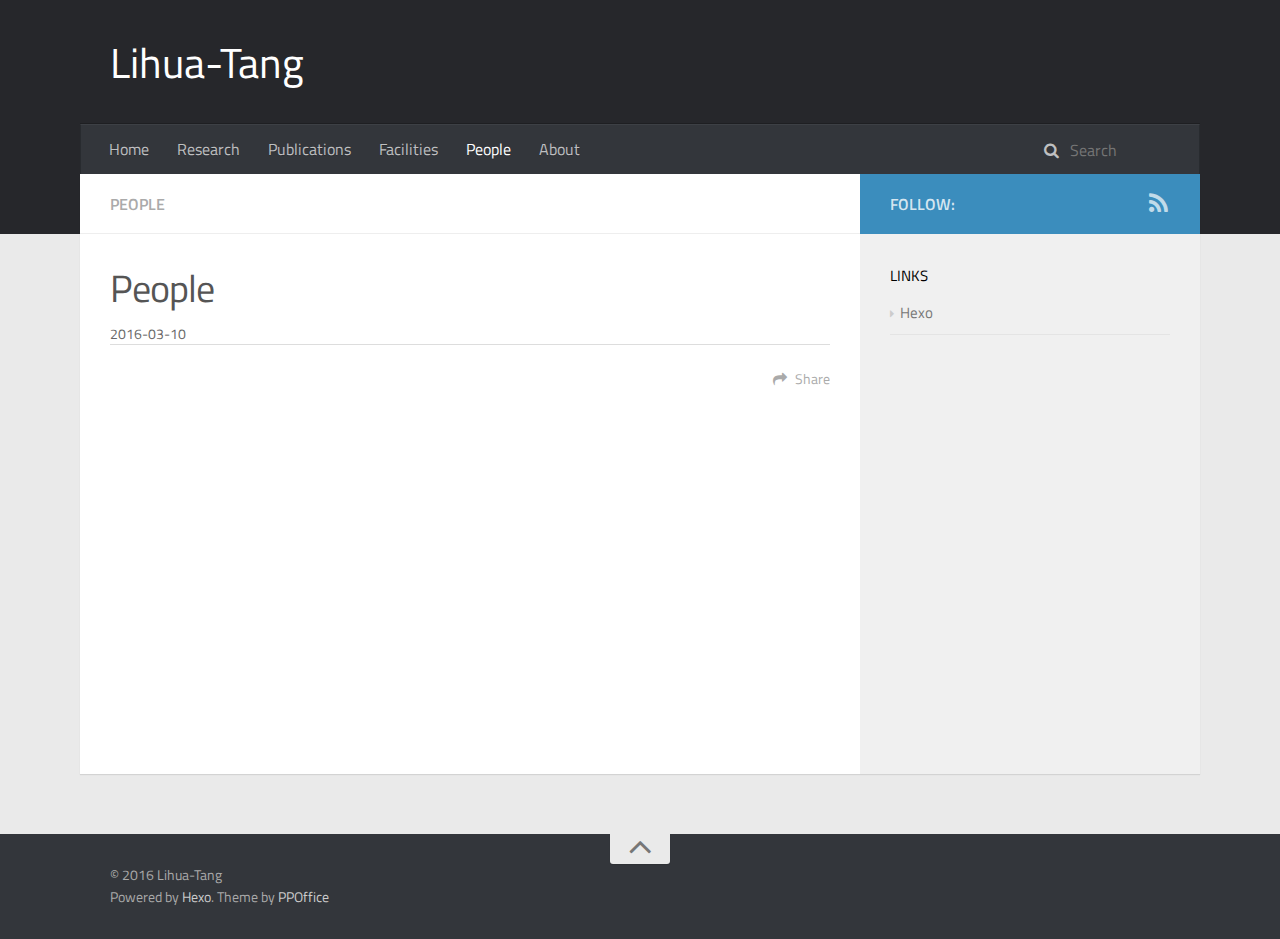
<file: people/index.html>
<!DOCTYPE html>
<html>
<head>
    <meta charset="utf-8">
    
    
    <title>People | Lihua-Tang</title>
    <meta name="viewport" content="width=device-width, initial-scale=1, maximum-scale=1">
    
    <meta name="description">
<meta property="og:type" content="website">
<meta property="og:title" content="People">
<meta property="og:url" content="http://lihua-tang.github.io/people/index.html">
<meta property="og:site_name" content="Lihua-Tang">
<meta property="og:description">
<meta property="og:updated_time" content="2016-03-10T14:09:03.744Z">
<meta name="twitter:card" content="summary">
<meta name="twitter:title" content="People">
<meta name="twitter:description">
    

    

    

    <link rel="stylesheet" href="/vendor/font-awesome/css/font-awesome.min.css">
    <link rel="stylesheet" href="/vendor/titillium-web/styles.css">
    <link rel="stylesheet" href="/vendor/source-code-pro/styles.css">

    <link rel="stylesheet" href="/css/style.css">

    <script src="/vendor/jquery/2.0.3/jquery.min.js"></script>
    
    
        <link rel="stylesheet" href="/vendor/fancybox/jquery.fancybox.css">
    
    
        <link rel="stylesheet" href="/vendor/scrollLoading/style.css">
    
    
    

</head>

<body>
    <div id="wrap">
        <header id="header">
    <div id="header-outer" class="outer">
        <div class="container">
            <div class="container-inner">
                <div id="header-title">
                    <h1 class="logo-wrap">
                        <a href="/" class="h1">Lihua-Tang</a>
                    </h1>
                    
                </div>
                <div id="header-inner" class="nav-container">
                    <a id="main-nav-toggle" class="nav-icon fa fa-bars"></a>
                    <div class="nav-container-inner">
                        <ul id="main-nav">
                            
                                <li class="main-nav-list-item" >
                                    <a class="main-nav-list-link" href="/home">Home</a>
                                </li>
                            
                                <li class="main-nav-list-item" >
                                    <a class="main-nav-list-link" href="/research/index.html">Research</a>
                                </li>
                            
                                <li class="main-nav-list-item" >
                                    <a class="main-nav-list-link" href="/publications/index.html">Publications</a>
                                </li>
                            
                                <li class="main-nav-list-item" >
                                    <a class="main-nav-list-link" href="/facilities/index.html">Facilities</a>
                                </li>
                            
                                <li class="main-nav-list-item" >
                                    <a class="main-nav-list-link" href="/people/index.html">People</a>
                                </li>
                            
                                <li class="main-nav-list-item" >
                                    <a class="main-nav-list-link" href="/about/index.html">About</a>
                                </li>
                            
                        </ul>
                        <nav id="sub-nav">
                            <div id="search-form-wrap">

    <div class="search-form">
        <input type="text" class="st-default-search-input search-form-input" placeholder="Search" />
    </div>
    <script type="text/javascript">
(function(w,d,t,u,n,s,e) {w['SwiftypeObject']=n;w[n]=w[n]||function() {
(w[n].q=w[n].q||[]).push(arguments);};s=d.createElement(t);
e=d.getElementsByTagName(t)[0];s.async=1;s.src=u;e.parentNode.insertBefore(s,e);
})(window,document,'script','//s.swiftypecdn.com/install/v2/st.js','_st');

_st('install','XeJaofXE9ENKWQTaEKPF','2.0.0');
</script>
<style>
    .st-ui-injected-overlay-container,
    .st-ui-injected-overlay-container *:not(select) {
        font-family: inherit !important;
    }
    section.st-ui-content.st-search-results a.st-ui-result .st-ui-type-heading {
        color: #3b8dbd !important;
    }
    .st-ui-injected-overlay-container .st-ui-header input[type="text"]:focus {
        border-bottom: 2px solid #3b8dbd;
    }
    .st-ui-injected-overlay-container .st-ui-footer a.st-ui-pagination-link {
        color: #3b8dbd;
    }
    .st-ui-injected-overlay-container .st-ui-footer a.st-ui-pagination-link span.st-ui-arrow {
        border-color: #3b8dbd;
    }
</style>

</div>
                        </nav>
                    </div>
                </div>
            </div>
        </div>
    </div>
</header>
        <div class="container">
            <div class="main-body container-inner">
                <div class="main-body-inner">
                    <section id="main">
                        <div class="main-body-header">
    <h1 class="header">
    
    <em class="page-title-link" data-url="/people/index.html">People</em>
    </h1>
</div>
                        <div class="main-body-content">
                            <article id="page-undefined" class="article article-single article-type-page" itemscope itemprop="blogPost">
    <div class="article-inner">
        
            <header class="article-header">
                
    
        <h1 class="article-title" itemprop="name">
        People
        </h1>
    

            </header>
        
        <div class="article-subtitle">
            <a href="/people/index.html" class="article-date">
    <time datetime="2016-03-10T14:09:03.759Z" itemprop="datePublished">2016-03-10</time>
</a>
            
        </div>
        <div class="article-entry" itemprop="articleBody">
            
        </div>
        <footer class="article-footer">
            



    <a data-url="http://lihua-tang.github.io/people/index.html" data-id="cilmgd3f50005mke5ivffbheu" class="article-share-link"><i class="fa fa-share"></i>Share</a>
<script>
    (function ($) {
        $('body').on('click', function() {
            $('.article-share-box.on').removeClass('on');
        }).on('click', '.article-share-link', function(e) {
            e.stopPropagation();

            var $this = $(this),
                url = $this.attr('data-url'),
                encodedUrl = encodeURIComponent(url),
                id = 'article-share-box-' + $this.attr('data-id'),
                offset = $this.offset(),
                box;

            if ($('#' + id).length) {
                box = $('#' + id);

                if (box.hasClass('on')){
                    box.removeClass('on');
                    return;
                }
            } else {
                var html = [
                    '<div id="' + id + '" class="article-share-box">',
                        '<input class="article-share-input" value="' + url + '">',
                        '<div class="article-share-links">',
                            '<a href="https://twitter.com/intent/tweet?url=' + encodedUrl + '" class="article-share-twitter" target="_blank" title="Twitter"></a>',
                            '<a href="https://www.facebook.com/sharer.php?u=' + encodedUrl + '" class="article-share-facebook" target="_blank" title="Facebook"></a>',
                            '<a href="http://pinterest.com/pin/create/button/?url=' + encodedUrl + '" class="article-share-pinterest" target="_blank" title="Pinterest"></a>',
                            '<a href="https://plus.google.com/share?url=' + encodedUrl + '" class="article-share-google" target="_blank" title="Google+"></a>',
                        '</div>',
                    '</div>'
                ].join('');

              box = $(html);

              $('body').append(box);
            }

            $('.article-share-box.on').hide();

            box.css({
                top: offset.top + 25,
                left: offset.left
            }).addClass('on');

        }).on('click', '.article-share-box', function (e) {
            e.stopPropagation();
        }).on('click', '.article-share-box-input', function () {
            $(this).select();
        }).on('click', '.article-share-box-link', function (e) {
            e.preventDefault();
            e.stopPropagation();

            window.open(this.href, 'article-share-box-window-' + Date.now(), 'width=500,height=450');
        });
    })(jQuery);
</script>

        </footer>
    </div>
</article>

    <section id="comments">
    
        
    <div id="disqus_thread">
        <noscript>Please enable JavaScript to view the <a href="//disqus.com/?ref_noscript">comments powered by Disqus.</a></noscript>
    </div>

    
    </section>

                        </div>
                    </section>
                    <aside id="sidebar">
    <a class="sidebar-toggle" title="Expand Sidebar"><i class="toggle icon"></i></a>
    <div class="sidebar-top">
        <p>follow:</p>
        <ul class="social-links">
            
                
                <li>
                    <a class="social-tooltip" title="rss" href="/atom.xml" target="_blank">
                        <i class="icon fa fa-rss"></i>
                    </a>
                </li>
                
            
        </ul>
    </div>
    
    <div class="widgets-container">
        
            
                
    <div class="widget-wrap widget-list">
        <h3 class="widget-title">links</h3>
        <div class="widget">
            <ul>
                
                    <li>
                        <a href="http://hexo.io">Hexo</a>
                    </li>
                
            </ul>
        </div>
    </div>


            
        
    </div>
</aside>
                </div>
            </div>
        </div>
        <footer id="footer">
    <div class="container">
        <div class="container-inner">
            <a id="back-to-top" href="javascript:;"><i class="icon fa fa-angle-up"></i></a>
            <div class="credit">
                <!--<h1 class="logo-wrap">-->
                    <!--<a href="/" class="h1">Lihua-Tang</a>-->
                <!--</h1>-->
                <p>&copy; 2016 Lihua-Tang</p>
                <p>Powered by <a href="//hexo.io/" target="_blank">Hexo</a>. Theme by <a href="//github.com/ppoffice" target="_blank">PPOffice</a></p>
            </div>
        </div>
    </div>
</footer>
        
    
    <script>
    var disqus_shortname = 'lihuatanggithubio';
    
    
    var disqus_url = 'http://lihua-tang.github.io/people/index.html';
    
    (function() {
    var dsq = document.createElement('script');
    dsq.type = 'text/javascript';
    dsq.async = true;
    dsq.src = '//' + disqus_shortname + '.disqus.com/embed.js';
    (document.getElementsByTagName('head')[0] || document.getElementsByTagName('body')[0]).appendChild(dsq);
    })();
    </script>



    
        <script src="/vendor/fancybox/jquery.fancybox.pack.js"></script>
    

    
        <script src="/vendor/scrollLoading/jquery.scrollLoading.js"></script>
        <script src="/vendor/scrollLoading/main.js"></script>
    


<!-- Custom Scripts -->
<script src="/js/main.js"></script>

    </div>
</body>
</html>
</file>
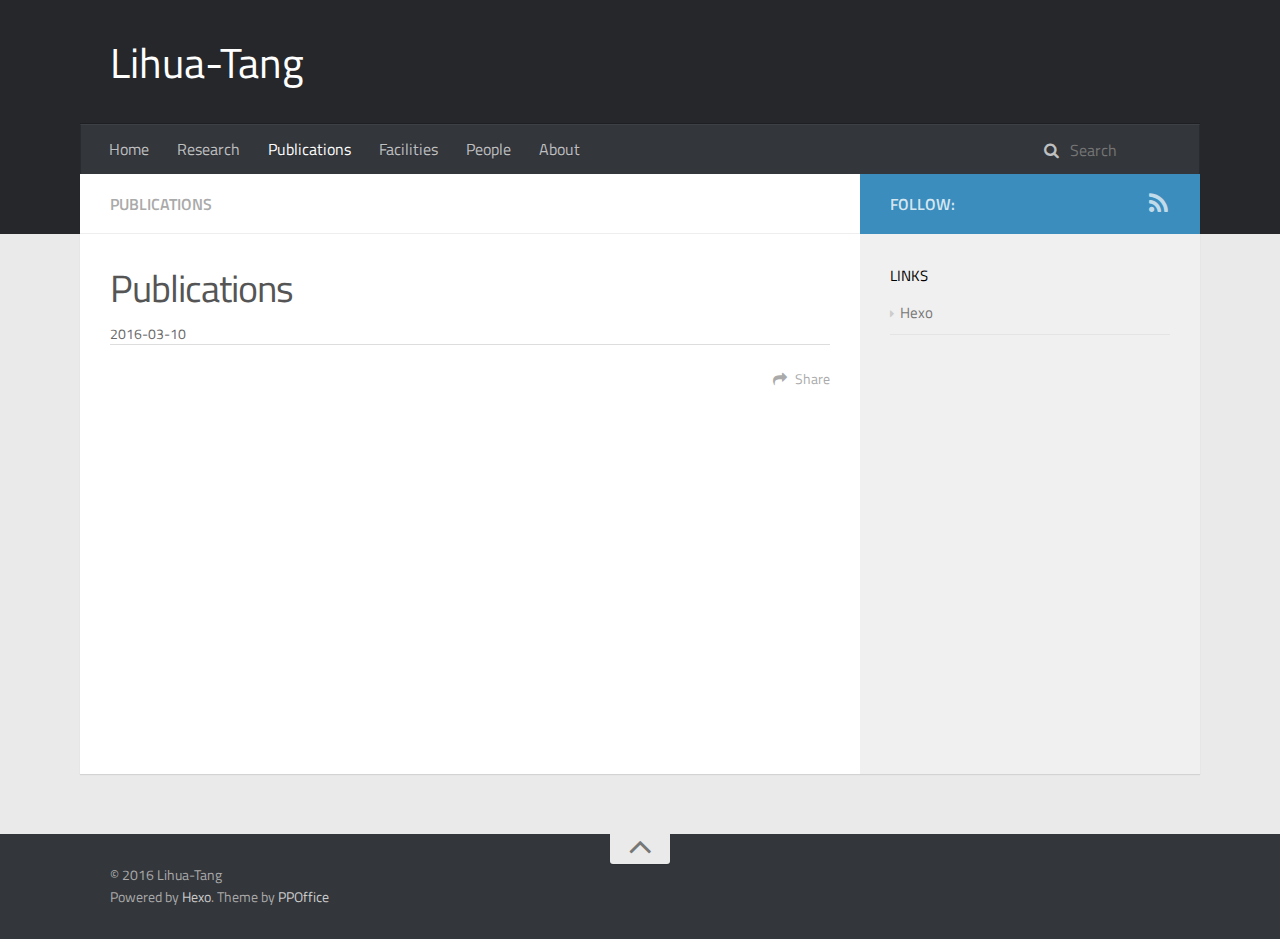
<file: publications/index.html>
<!DOCTYPE html>
<html>
<head>
    <meta charset="utf-8">
    
    
    <title>Publications | Lihua-Tang</title>
    <meta name="viewport" content="width=device-width, initial-scale=1, maximum-scale=1">
    
    <meta name="description">
<meta property="og:type" content="website">
<meta property="og:title" content="Publications">
<meta property="og:url" content="http://lihua-tang.github.io/publications/index.html">
<meta property="og:site_name" content="Lihua-Tang">
<meta property="og:description">
<meta property="og:updated_time" content="2016-03-10T14:09:22.605Z">
<meta name="twitter:card" content="summary">
<meta name="twitter:title" content="Publications">
<meta name="twitter:description">
    

    

    

    <link rel="stylesheet" href="/vendor/font-awesome/css/font-awesome.min.css">
    <link rel="stylesheet" href="/vendor/titillium-web/styles.css">
    <link rel="stylesheet" href="/vendor/source-code-pro/styles.css">

    <link rel="stylesheet" href="/css/style.css">

    <script src="/vendor/jquery/2.0.3/jquery.min.js"></script>
    
    
        <link rel="stylesheet" href="/vendor/fancybox/jquery.fancybox.css">
    
    
        <link rel="stylesheet" href="/vendor/scrollLoading/style.css">
    
    
    

</head>

<body>
    <div id="wrap">
        <header id="header">
    <div id="header-outer" class="outer">
        <div class="container">
            <div class="container-inner">
                <div id="header-title">
                    <h1 class="logo-wrap">
                        <a href="/" class="h1">Lihua-Tang</a>
                    </h1>
                    
                </div>
                <div id="header-inner" class="nav-container">
                    <a id="main-nav-toggle" class="nav-icon fa fa-bars"></a>
                    <div class="nav-container-inner">
                        <ul id="main-nav">
                            
                                <li class="main-nav-list-item" >
                                    <a class="main-nav-list-link" href="/home">Home</a>
                                </li>
                            
                                <li class="main-nav-list-item" >
                                    <a class="main-nav-list-link" href="/research/index.html">Research</a>
                                </li>
                            
                                <li class="main-nav-list-item" >
                                    <a class="main-nav-list-link" href="/publications/index.html">Publications</a>
                                </li>
                            
                                <li class="main-nav-list-item" >
                                    <a class="main-nav-list-link" href="/facilities/index.html">Facilities</a>
                                </li>
                            
                                <li class="main-nav-list-item" >
                                    <a class="main-nav-list-link" href="/people/index.html">People</a>
                                </li>
                            
                                <li class="main-nav-list-item" >
                                    <a class="main-nav-list-link" href="/about/index.html">About</a>
                                </li>
                            
                        </ul>
                        <nav id="sub-nav">
                            <div id="search-form-wrap">

    <div class="search-form">
        <input type="text" class="st-default-search-input search-form-input" placeholder="Search" />
    </div>
    <script type="text/javascript">
(function(w,d,t,u,n,s,e) {w['SwiftypeObject']=n;w[n]=w[n]||function() {
(w[n].q=w[n].q||[]).push(arguments);};s=d.createElement(t);
e=d.getElementsByTagName(t)[0];s.async=1;s.src=u;e.parentNode.insertBefore(s,e);
})(window,document,'script','//s.swiftypecdn.com/install/v2/st.js','_st');

_st('install','XeJaofXE9ENKWQTaEKPF','2.0.0');
</script>
<style>
    .st-ui-injected-overlay-container,
    .st-ui-injected-overlay-container *:not(select) {
        font-family: inherit !important;
    }
    section.st-ui-content.st-search-results a.st-ui-result .st-ui-type-heading {
        color: #3b8dbd !important;
    }
    .st-ui-injected-overlay-container .st-ui-header input[type="text"]:focus {
        border-bottom: 2px solid #3b8dbd;
    }
    .st-ui-injected-overlay-container .st-ui-footer a.st-ui-pagination-link {
        color: #3b8dbd;
    }
    .st-ui-injected-overlay-container .st-ui-footer a.st-ui-pagination-link span.st-ui-arrow {
        border-color: #3b8dbd;
    }
</style>

</div>
                        </nav>
                    </div>
                </div>
            </div>
        </div>
    </div>
</header>
        <div class="container">
            <div class="main-body container-inner">
                <div class="main-body-inner">
                    <section id="main">
                        <div class="main-body-header">
    <h1 class="header">
    
    <em class="page-title-link" data-url="/publications/index.html">Publications</em>
    </h1>
</div>
                        <div class="main-body-content">
                            <article id="page-undefined" class="article article-single article-type-page" itemscope itemprop="blogPost">
    <div class="article-inner">
        
            <header class="article-header">
                
    
        <h1 class="article-title" itemprop="name">
        Publications
        </h1>
    

            </header>
        
        <div class="article-subtitle">
            <a href="/publications/index.html" class="article-date">
    <time datetime="2016-03-10T14:09:22.605Z" itemprop="datePublished">2016-03-10</time>
</a>
            
        </div>
        <div class="article-entry" itemprop="articleBody">
            
        </div>
        <footer class="article-footer">
            



    <a data-url="http://lihua-tang.github.io/publications/index.html" data-id="cilmgd3f50006mke5fysplwk5" class="article-share-link"><i class="fa fa-share"></i>Share</a>
<script>
    (function ($) {
        $('body').on('click', function() {
            $('.article-share-box.on').removeClass('on');
        }).on('click', '.article-share-link', function(e) {
            e.stopPropagation();

            var $this = $(this),
                url = $this.attr('data-url'),
                encodedUrl = encodeURIComponent(url),
                id = 'article-share-box-' + $this.attr('data-id'),
                offset = $this.offset(),
                box;

            if ($('#' + id).length) {
                box = $('#' + id);

                if (box.hasClass('on')){
                    box.removeClass('on');
                    return;
                }
            } else {
                var html = [
                    '<div id="' + id + '" class="article-share-box">',
                        '<input class="article-share-input" value="' + url + '">',
                        '<div class="article-share-links">',
                            '<a href="https://twitter.com/intent/tweet?url=' + encodedUrl + '" class="article-share-twitter" target="_blank" title="Twitter"></a>',
                            '<a href="https://www.facebook.com/sharer.php?u=' + encodedUrl + '" class="article-share-facebook" target="_blank" title="Facebook"></a>',
                            '<a href="http://pinterest.com/pin/create/button/?url=' + encodedUrl + '" class="article-share-pinterest" target="_blank" title="Pinterest"></a>',
                            '<a href="https://plus.google.com/share?url=' + encodedUrl + '" class="article-share-google" target="_blank" title="Google+"></a>',
                        '</div>',
                    '</div>'
                ].join('');

              box = $(html);

              $('body').append(box);
            }

            $('.article-share-box.on').hide();

            box.css({
                top: offset.top + 25,
                left: offset.left
            }).addClass('on');

        }).on('click', '.article-share-box', function (e) {
            e.stopPropagation();
        }).on('click', '.article-share-box-input', function () {
            $(this).select();
        }).on('click', '.article-share-box-link', function (e) {
            e.preventDefault();
            e.stopPropagation();

            window.open(this.href, 'article-share-box-window-' + Date.now(), 'width=500,height=450');
        });
    })(jQuery);
</script>

        </footer>
    </div>
</article>

    <section id="comments">
    
        
    <div id="disqus_thread">
        <noscript>Please enable JavaScript to view the <a href="//disqus.com/?ref_noscript">comments powered by Disqus.</a></noscript>
    </div>

    
    </section>

                        </div>
                    </section>
                    <aside id="sidebar">
    <a class="sidebar-toggle" title="Expand Sidebar"><i class="toggle icon"></i></a>
    <div class="sidebar-top">
        <p>follow:</p>
        <ul class="social-links">
            
                
                <li>
                    <a class="social-tooltip" title="rss" href="/atom.xml" target="_blank">
                        <i class="icon fa fa-rss"></i>
                    </a>
                </li>
                
            
        </ul>
    </div>
    
    <div class="widgets-container">
        
            
                
    <div class="widget-wrap widget-list">
        <h3 class="widget-title">links</h3>
        <div class="widget">
            <ul>
                
                    <li>
                        <a href="http://hexo.io">Hexo</a>
                    </li>
                
            </ul>
        </div>
    </div>


            
        
    </div>
</aside>
                </div>
            </div>
        </div>
        <footer id="footer">
    <div class="container">
        <div class="container-inner">
            <a id="back-to-top" href="javascript:;"><i class="icon fa fa-angle-up"></i></a>
            <div class="credit">
                <!--<h1 class="logo-wrap">-->
                    <!--<a href="/" class="h1">Lihua-Tang</a>-->
                <!--</h1>-->
                <p>&copy; 2016 Lihua-Tang</p>
                <p>Powered by <a href="//hexo.io/" target="_blank">Hexo</a>. Theme by <a href="//github.com/ppoffice" target="_blank">PPOffice</a></p>
            </div>
        </div>
    </div>
</footer>
        
    
    <script>
    var disqus_shortname = 'lihuatanggithubio';
    
    
    var disqus_url = 'http://lihua-tang.github.io/publications/index.html';
    
    (function() {
    var dsq = document.createElement('script');
    dsq.type = 'text/javascript';
    dsq.async = true;
    dsq.src = '//' + disqus_shortname + '.disqus.com/embed.js';
    (document.getElementsByTagName('head')[0] || document.getElementsByTagName('body')[0]).appendChild(dsq);
    })();
    </script>



    
        <script src="/vendor/fancybox/jquery.fancybox.pack.js"></script>
    

    
        <script src="/vendor/scrollLoading/jquery.scrollLoading.js"></script>
        <script src="/vendor/scrollLoading/main.js"></script>
    


<!-- Custom Scripts -->
<script src="/js/main.js"></script>

    </div>
</body>
</html>
</file>
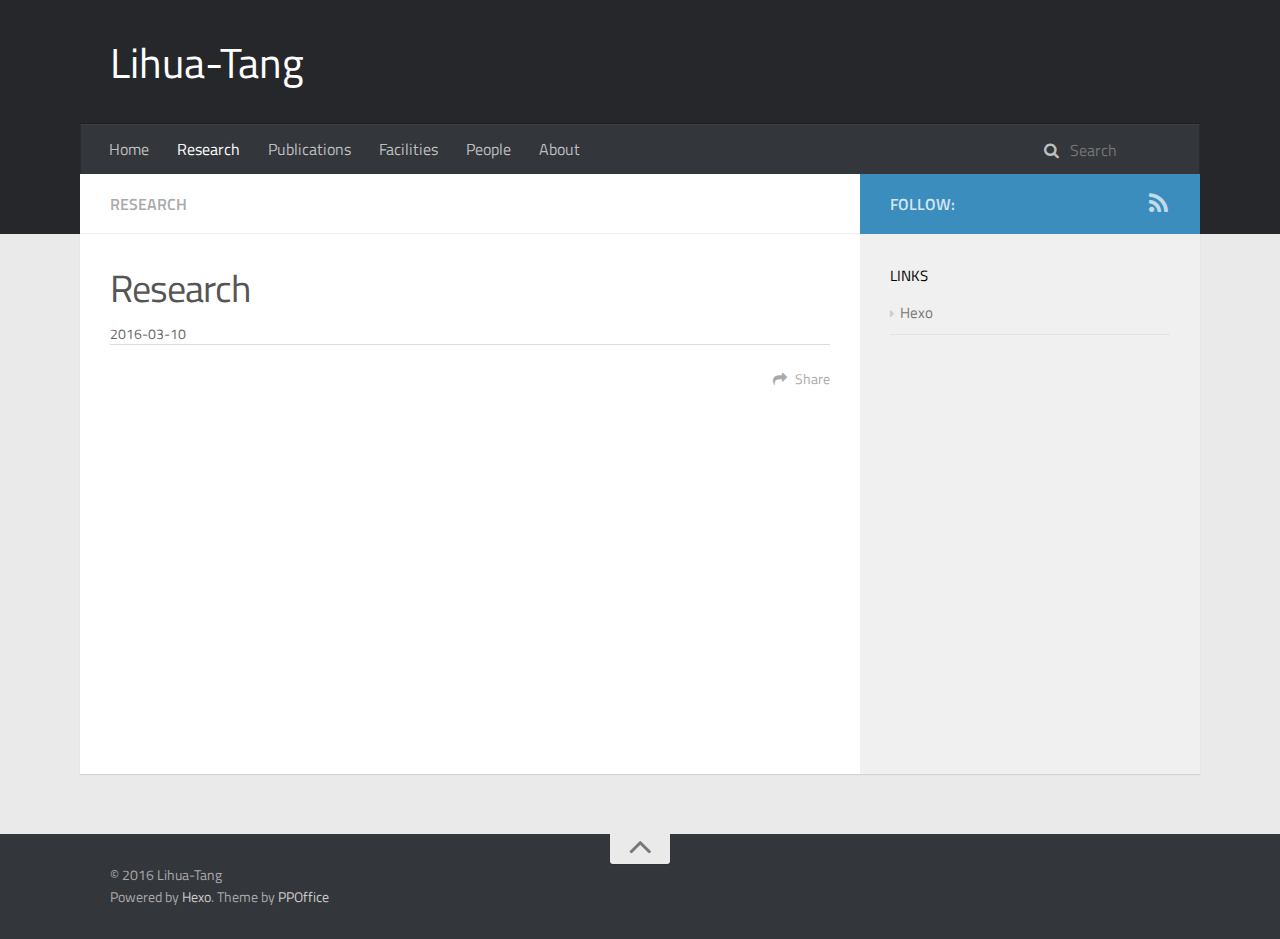
<file: research/index.html>
<!DOCTYPE html>
<html>
<head>
    <meta charset="utf-8">
    
    
    <title>Research | Lihua-Tang</title>
    <meta name="viewport" content="width=device-width, initial-scale=1, maximum-scale=1">
    
    <meta name="description">
<meta property="og:type" content="website">
<meta property="og:title" content="Research">
<meta property="og:url" content="http://lihua-tang.github.io/research/index.html">
<meta property="og:site_name" content="Lihua-Tang">
<meta property="og:description">
<meta property="og:updated_time" content="2016-03-10T14:09:31.454Z">
<meta name="twitter:card" content="summary">
<meta name="twitter:title" content="Research">
<meta name="twitter:description">
    

    

    

    <link rel="stylesheet" href="/vendor/font-awesome/css/font-awesome.min.css">
    <link rel="stylesheet" href="/vendor/titillium-web/styles.css">
    <link rel="stylesheet" href="/vendor/source-code-pro/styles.css">

    <link rel="stylesheet" href="/css/style.css">

    <script src="/vendor/jquery/2.0.3/jquery.min.js"></script>
    
    
        <link rel="stylesheet" href="/vendor/fancybox/jquery.fancybox.css">
    
    
        <link rel="stylesheet" href="/vendor/scrollLoading/style.css">
    
    
    

</head>

<body>
    <div id="wrap">
        <header id="header">
    <div id="header-outer" class="outer">
        <div class="container">
            <div class="container-inner">
                <div id="header-title">
                    <h1 class="logo-wrap">
                        <a href="/" class="h1">Lihua-Tang</a>
                    </h1>
                    
                </div>
                <div id="header-inner" class="nav-container">
                    <a id="main-nav-toggle" class="nav-icon fa fa-bars"></a>
                    <div class="nav-container-inner">
                        <ul id="main-nav">
                            
                                <li class="main-nav-list-item" >
                                    <a class="main-nav-list-link" href="/home">Home</a>
                                </li>
                            
                                <li class="main-nav-list-item" >
                                    <a class="main-nav-list-link" href="/research/index.html">Research</a>
                                </li>
                            
                                <li class="main-nav-list-item" >
                                    <a class="main-nav-list-link" href="/publications/index.html">Publications</a>
                                </li>
                            
                                <li class="main-nav-list-item" >
                                    <a class="main-nav-list-link" href="/facilities/index.html">Facilities</a>
                                </li>
                            
                                <li class="main-nav-list-item" >
                                    <a class="main-nav-list-link" href="/people/index.html">People</a>
                                </li>
                            
                                <li class="main-nav-list-item" >
                                    <a class="main-nav-list-link" href="/about/index.html">About</a>
                                </li>
                            
                        </ul>
                        <nav id="sub-nav">
                            <div id="search-form-wrap">

    <div class="search-form">
        <input type="text" class="st-default-search-input search-form-input" placeholder="Search" />
    </div>
    <script type="text/javascript">
(function(w,d,t,u,n,s,e) {w['SwiftypeObject']=n;w[n]=w[n]||function() {
(w[n].q=w[n].q||[]).push(arguments);};s=d.createElement(t);
e=d.getElementsByTagName(t)[0];s.async=1;s.src=u;e.parentNode.insertBefore(s,e);
})(window,document,'script','//s.swiftypecdn.com/install/v2/st.js','_st');

_st('install','XeJaofXE9ENKWQTaEKPF','2.0.0');
</script>
<style>
    .st-ui-injected-overlay-container,
    .st-ui-injected-overlay-container *:not(select) {
        font-family: inherit !important;
    }
    section.st-ui-content.st-search-results a.st-ui-result .st-ui-type-heading {
        color: #3b8dbd !important;
    }
    .st-ui-injected-overlay-container .st-ui-header input[type="text"]:focus {
        border-bottom: 2px solid #3b8dbd;
    }
    .st-ui-injected-overlay-container .st-ui-footer a.st-ui-pagination-link {
        color: #3b8dbd;
    }
    .st-ui-injected-overlay-container .st-ui-footer a.st-ui-pagination-link span.st-ui-arrow {
        border-color: #3b8dbd;
    }
</style>

</div>
                        </nav>
                    </div>
                </div>
            </div>
        </div>
    </div>
</header>
        <div class="container">
            <div class="main-body container-inner">
                <div class="main-body-inner">
                    <section id="main">
                        <div class="main-body-header">
    <h1 class="header">
    
    <em class="page-title-link" data-url="/research/index.html">Research</em>
    </h1>
</div>
                        <div class="main-body-content">
                            <article id="page-undefined" class="article article-single article-type-page" itemscope itemprop="blogPost">
    <div class="article-inner">
        
            <header class="article-header">
                
    
        <h1 class="article-title" itemprop="name">
        Research
        </h1>
    

            </header>
        
        <div class="article-subtitle">
            <a href="/research/index.html" class="article-date">
    <time datetime="2016-03-10T14:09:31.454Z" itemprop="datePublished">2016-03-10</time>
</a>
            
        </div>
        <div class="article-entry" itemprop="articleBody">
            
        </div>
        <footer class="article-footer">
            



    <a data-url="http://lihua-tang.github.io/research/index.html" data-id="cilmgd3f50007mke5dd2jmzdp" class="article-share-link"><i class="fa fa-share"></i>Share</a>
<script>
    (function ($) {
        $('body').on('click', function() {
            $('.article-share-box.on').removeClass('on');
        }).on('click', '.article-share-link', function(e) {
            e.stopPropagation();

            var $this = $(this),
                url = $this.attr('data-url'),
                encodedUrl = encodeURIComponent(url),
                id = 'article-share-box-' + $this.attr('data-id'),
                offset = $this.offset(),
                box;

            if ($('#' + id).length) {
                box = $('#' + id);

                if (box.hasClass('on')){
                    box.removeClass('on');
                    return;
                }
            } else {
                var html = [
                    '<div id="' + id + '" class="article-share-box">',
                        '<input class="article-share-input" value="' + url + '">',
                        '<div class="article-share-links">',
                            '<a href="https://twitter.com/intent/tweet?url=' + encodedUrl + '" class="article-share-twitter" target="_blank" title="Twitter"></a>',
                            '<a href="https://www.facebook.com/sharer.php?u=' + encodedUrl + '" class="article-share-facebook" target="_blank" title="Facebook"></a>',
                            '<a href="http://pinterest.com/pin/create/button/?url=' + encodedUrl + '" class="article-share-pinterest" target="_blank" title="Pinterest"></a>',
                            '<a href="https://plus.google.com/share?url=' + encodedUrl + '" class="article-share-google" target="_blank" title="Google+"></a>',
                        '</div>',
                    '</div>'
                ].join('');

              box = $(html);

              $('body').append(box);
            }

            $('.article-share-box.on').hide();

            box.css({
                top: offset.top + 25,
                left: offset.left
            }).addClass('on');

        }).on('click', '.article-share-box', function (e) {
            e.stopPropagation();
        }).on('click', '.article-share-box-input', function () {
            $(this).select();
        }).on('click', '.article-share-box-link', function (e) {
            e.preventDefault();
            e.stopPropagation();

            window.open(this.href, 'article-share-box-window-' + Date.now(), 'width=500,height=450');
        });
    })(jQuery);
</script>

        </footer>
    </div>
</article>

    <section id="comments">
    
        
    <div id="disqus_thread">
        <noscript>Please enable JavaScript to view the <a href="//disqus.com/?ref_noscript">comments powered by Disqus.</a></noscript>
    </div>

    
    </section>

                        </div>
                    </section>
                    <aside id="sidebar">
    <a class="sidebar-toggle" title="Expand Sidebar"><i class="toggle icon"></i></a>
    <div class="sidebar-top">
        <p>follow:</p>
        <ul class="social-links">
            
                
                <li>
                    <a class="social-tooltip" title="rss" href="/atom.xml" target="_blank">
                        <i class="icon fa fa-rss"></i>
                    </a>
                </li>
                
            
        </ul>
    </div>
    
    <div class="widgets-container">
        
            
                
    <div class="widget-wrap widget-list">
        <h3 class="widget-title">links</h3>
        <div class="widget">
            <ul>
                
                    <li>
                        <a href="http://hexo.io">Hexo</a>
                    </li>
                
            </ul>
        </div>
    </div>


            
        
    </div>
</aside>
                </div>
            </div>
        </div>
        <footer id="footer">
    <div class="container">
        <div class="container-inner">
            <a id="back-to-top" href="javascript:;"><i class="icon fa fa-angle-up"></i></a>
            <div class="credit">
                <!--<h1 class="logo-wrap">-->
                    <!--<a href="/" class="h1">Lihua-Tang</a>-->
                <!--</h1>-->
                <p>&copy; 2016 Lihua-Tang</p>
                <p>Powered by <a href="//hexo.io/" target="_blank">Hexo</a>. Theme by <a href="//github.com/ppoffice" target="_blank">PPOffice</a></p>
            </div>
        </div>
    </div>
</footer>
        
    
    <script>
    var disqus_shortname = 'lihuatanggithubio';
    
    
    var disqus_url = 'http://lihua-tang.github.io/research/index.html';
    
    (function() {
    var dsq = document.createElement('script');
    dsq.type = 'text/javascript';
    dsq.async = true;
    dsq.src = '//' + disqus_shortname + '.disqus.com/embed.js';
    (document.getElementsByTagName('head')[0] || document.getElementsByTagName('body')[0]).appendChild(dsq);
    })();
    </script>



    
        <script src="/vendor/fancybox/jquery.fancybox.pack.js"></script>
    

    
        <script src="/vendor/scrollLoading/jquery.scrollLoading.js"></script>
        <script src="/vendor/scrollLoading/main.js"></script>
    


<!-- Custom Scripts -->
<script src="/js/main.js"></script>

    </div>
</body>
</html>
</file>
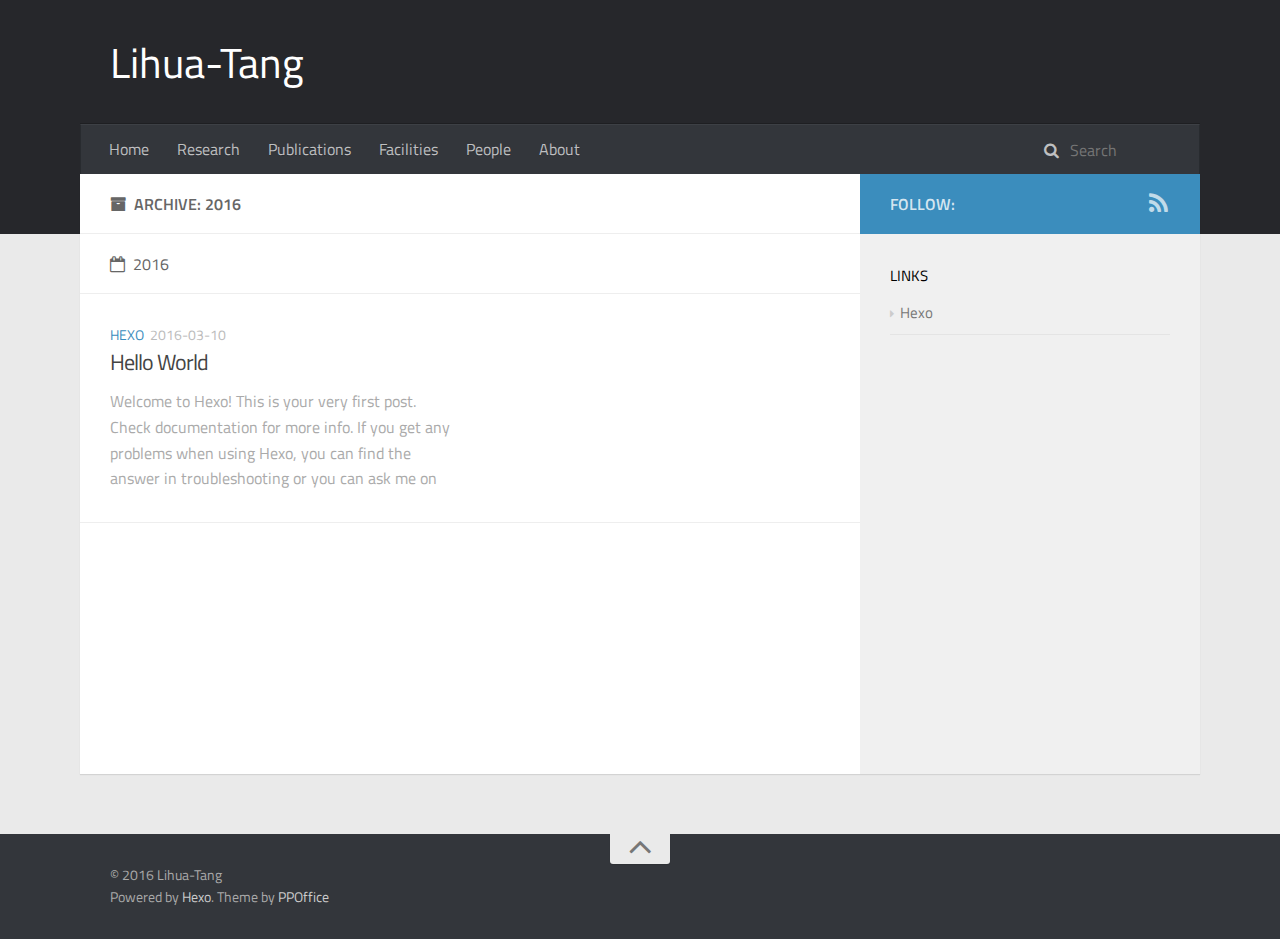
<file: archives/2016/index.html>
<!DOCTYPE html>
<html>
<head>
    <meta charset="utf-8">
    
    
    <title>Archive: 2016 | Lihua-Tang</title>
    <meta name="viewport" content="width=device-width, initial-scale=1, maximum-scale=1">
    
    <meta name="description">
<meta property="og:type" content="website">
<meta property="og:title" content="Lihua-Tang">
<meta property="og:url" content="http://lihua-tang.github.io/archives/2016/index.html">
<meta property="og:site_name" content="Lihua-Tang">
<meta property="og:description">
<meta name="twitter:card" content="summary">
<meta name="twitter:title" content="Lihua-Tang">
<meta name="twitter:description">
    

    

    

    <link rel="stylesheet" href="/vendor/font-awesome/css/font-awesome.min.css">
    <link rel="stylesheet" href="/vendor/titillium-web/styles.css">
    <link rel="stylesheet" href="/vendor/source-code-pro/styles.css">

    <link rel="stylesheet" href="/css/style.css">

    <script src="/vendor/jquery/2.0.3/jquery.min.js"></script>
    
    
        <link rel="stylesheet" href="/vendor/fancybox/jquery.fancybox.css">
    
    
        <link rel="stylesheet" href="/vendor/scrollLoading/style.css">
    
    
    

</head>

<body>
    <div id="wrap">
        <header id="header">
    <div id="header-outer" class="outer">
        <div class="container">
            <div class="container-inner">
                <div id="header-title">
                    <h1 class="logo-wrap">
                        <a href="/" class="h1">Lihua-Tang</a>
                    </h1>
                    
                </div>
                <div id="header-inner" class="nav-container">
                    <a id="main-nav-toggle" class="nav-icon fa fa-bars"></a>
                    <div class="nav-container-inner">
                        <ul id="main-nav">
                            
                                <li class="main-nav-list-item" >
                                    <a class="main-nav-list-link" href="/home">Home</a>
                                </li>
                            
                                <li class="main-nav-list-item" >
                                    <a class="main-nav-list-link" href="/research/index.html">Research</a>
                                </li>
                            
                                <li class="main-nav-list-item" >
                                    <a class="main-nav-list-link" href="/publications/index.html">Publications</a>
                                </li>
                            
                                <li class="main-nav-list-item" >
                                    <a class="main-nav-list-link" href="/facilities/index.html">Facilities</a>
                                </li>
                            
                                <li class="main-nav-list-item" >
                                    <a class="main-nav-list-link" href="/people/index.html">People</a>
                                </li>
                            
                                <li class="main-nav-list-item" >
                                    <a class="main-nav-list-link" href="/about/index.html">About</a>
                                </li>
                            
                        </ul>
                        <nav id="sub-nav">
                            <div id="search-form-wrap">

    <div class="search-form">
        <input type="text" class="st-default-search-input search-form-input" placeholder="Search" />
    </div>
    <script type="text/javascript">
(function(w,d,t,u,n,s,e) {w['SwiftypeObject']=n;w[n]=w[n]||function() {
(w[n].q=w[n].q||[]).push(arguments);};s=d.createElement(t);
e=d.getElementsByTagName(t)[0];s.async=1;s.src=u;e.parentNode.insertBefore(s,e);
})(window,document,'script','//s.swiftypecdn.com/install/v2/st.js','_st');

_st('install','XeJaofXE9ENKWQTaEKPF','2.0.0');
</script>
<style>
    .st-ui-injected-overlay-container,
    .st-ui-injected-overlay-container *:not(select) {
        font-family: inherit !important;
    }
    section.st-ui-content.st-search-results a.st-ui-result .st-ui-type-heading {
        color: #3b8dbd !important;
    }
    .st-ui-injected-overlay-container .st-ui-header input[type="text"]:focus {
        border-bottom: 2px solid #3b8dbd;
    }
    .st-ui-injected-overlay-container .st-ui-footer a.st-ui-pagination-link {
        color: #3b8dbd;
    }
    .st-ui-injected-overlay-container .st-ui-footer a.st-ui-pagination-link span.st-ui-arrow {
        border-color: #3b8dbd;
    }
</style>

</div>
                        </nav>
                    </div>
                </div>
            </div>
        </div>
    </div>
</header>
        <div class="container">
            <div class="main-body container-inner">
                <div class="main-body-inner">
                    <section id="main">
                        <div class="main-body-header">
    <h1 class="header">
    
    <i class="icon fa fa-archive"></i>Archive: 2016
    </h1>
</div>
                        <div class="main-body-content">
                            

    
    
        
        
        <section class="archives-wrap">
            <div class="archive-year-wrap">
                <a href="/archives/2016" class="archive-year"><i class="icon fa fa-calendar-o"></i>2016</a>
            </div>
            <div class="archives">
    
    
    
        <div class="article-row">
    
        <article class="article article-summary">
    <div class="article-summary-inner">
        
        <div class="article-meta">
            <p class="category">
            <a class="article-category-link" href="/categories/hexo/">hexo</a>
            </p>
            <p class="date"><time datetime="2016-03-10T05:26:41.470Z" itemprop="datePublished">2016-03-10</time></p>
        </div>
        
    
        <h1 class="article-title" itemprop="name">
        <a href="/2016/03/10/hello-world/">Hello World</a>
        </h1>
    

        <p class="article-excerpt">
            Welcome to Hexo! This is your very first post. Check documentation for more info. If you get any problems when using Hexo, you can find the answer in troubleshooting or you can ask me on GitHub.
Quick
        </p>
    </div>
</article>
    
        </div>
    


    </div></section>



                        </div>
                    </section>
                    <aside id="sidebar">
    <a class="sidebar-toggle" title="Expand Sidebar"><i class="toggle icon"></i></a>
    <div class="sidebar-top">
        <p>follow:</p>
        <ul class="social-links">
            
                
                <li>
                    <a class="social-tooltip" title="rss" href="/atom.xml" target="_blank">
                        <i class="icon fa fa-rss"></i>
                    </a>
                </li>
                
            
        </ul>
    </div>
    
    <div class="widgets-container">
        
            
                
    <div class="widget-wrap widget-list">
        <h3 class="widget-title">links</h3>
        <div class="widget">
            <ul>
                
                    <li>
                        <a href="http://hexo.io">Hexo</a>
                    </li>
                
            </ul>
        </div>
    </div>


            
        
    </div>
</aside>
                </div>
            </div>
        </div>
        <footer id="footer">
    <div class="container">
        <div class="container-inner">
            <a id="back-to-top" href="javascript:;"><i class="icon fa fa-angle-up"></i></a>
            <div class="credit">
                <!--<h1 class="logo-wrap">-->
                    <!--<a href="/" class="h1">Lihua-Tang</a>-->
                <!--</h1>-->
                <p>&copy; 2016 Lihua-Tang</p>
                <p>Powered by <a href="//hexo.io/" target="_blank">Hexo</a>. Theme by <a href="//github.com/ppoffice" target="_blank">PPOffice</a></p>
            </div>
        </div>
    </div>
</footer>
        
    
    <script>
    var disqus_shortname = 'lihuatanggithubio';
    
    
    (function() {
    var dsq = document.createElement('script');
    dsq.type = 'text/javascript';
    dsq.async = true;
    dsq.src = '//' + disqus_shortname + '.disqus.com/count.js';
    (document.getElementsByTagName('head')[0] || document.getElementsByTagName('body')[0]).appendChild(dsq);
    })();
    </script>



    
        <script src="/vendor/fancybox/jquery.fancybox.pack.js"></script>
    

    
        <script src="/vendor/scrollLoading/jquery.scrollLoading.js"></script>
        <script src="/vendor/scrollLoading/main.js"></script>
    


<!-- Custom Scripts -->
<script src="/js/main.js"></script>

    </div>
</body>
</html>
</file>
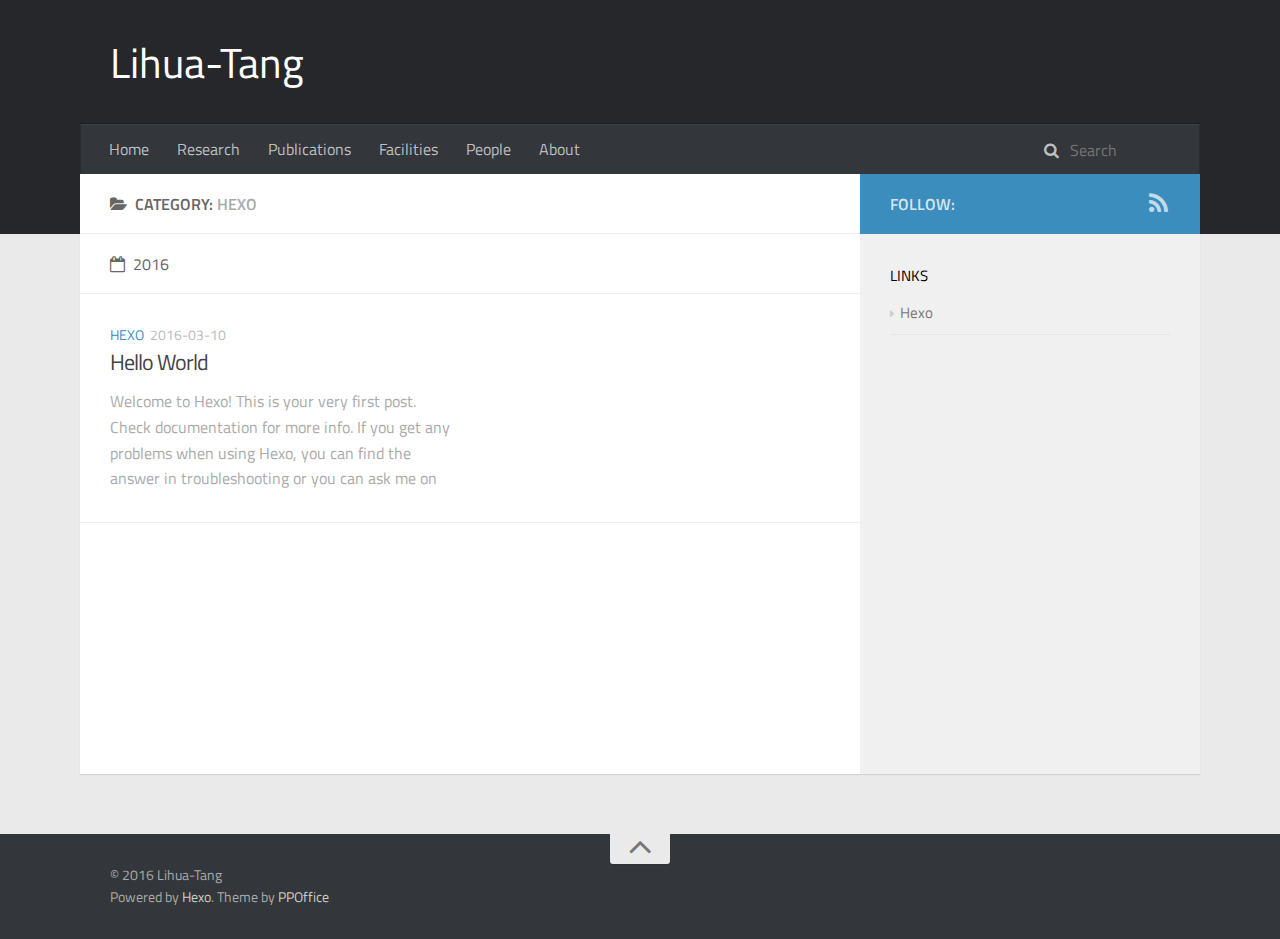
<file: categories/hexo/index.html>
<!DOCTYPE html>
<html>
<head>
    <meta charset="utf-8">
    
    
    <title>Category: hexo | Lihua-Tang</title>
    <meta name="viewport" content="width=device-width, initial-scale=1, maximum-scale=1">
    
    <meta name="description">
<meta property="og:type" content="website">
<meta property="og:title" content="Lihua-Tang">
<meta property="og:url" content="http://lihua-tang.github.io/categories/hexo/index.html">
<meta property="og:site_name" content="Lihua-Tang">
<meta property="og:description">
<meta name="twitter:card" content="summary">
<meta name="twitter:title" content="Lihua-Tang">
<meta name="twitter:description">
    

    

    

    <link rel="stylesheet" href="/vendor/font-awesome/css/font-awesome.min.css">
    <link rel="stylesheet" href="/vendor/titillium-web/styles.css">
    <link rel="stylesheet" href="/vendor/source-code-pro/styles.css">

    <link rel="stylesheet" href="/css/style.css">

    <script src="/vendor/jquery/2.0.3/jquery.min.js"></script>
    
    
        <link rel="stylesheet" href="/vendor/fancybox/jquery.fancybox.css">
    
    
        <link rel="stylesheet" href="/vendor/scrollLoading/style.css">
    
    
    

</head>

<body>
    <div id="wrap">
        <header id="header">
    <div id="header-outer" class="outer">
        <div class="container">
            <div class="container-inner">
                <div id="header-title">
                    <h1 class="logo-wrap">
                        <a href="/" class="h1">Lihua-Tang</a>
                    </h1>
                    
                </div>
                <div id="header-inner" class="nav-container">
                    <a id="main-nav-toggle" class="nav-icon fa fa-bars"></a>
                    <div class="nav-container-inner">
                        <ul id="main-nav">
                            
                                <li class="main-nav-list-item" >
                                    <a class="main-nav-list-link" href="/home">Home</a>
                                </li>
                            
                                <li class="main-nav-list-item" >
                                    <a class="main-nav-list-link" href="/research/index.html">Research</a>
                                </li>
                            
                                <li class="main-nav-list-item" >
                                    <a class="main-nav-list-link" href="/publications/index.html">Publications</a>
                                </li>
                            
                                <li class="main-nav-list-item" >
                                    <a class="main-nav-list-link" href="/facilities/index.html">Facilities</a>
                                </li>
                            
                                <li class="main-nav-list-item" >
                                    <a class="main-nav-list-link" href="/people/index.html">People</a>
                                </li>
                            
                                <li class="main-nav-list-item" >
                                    <a class="main-nav-list-link" href="/about/index.html">About</a>
                                </li>
                            
                        </ul>
                        <nav id="sub-nav">
                            <div id="search-form-wrap">

    <div class="search-form">
        <input type="text" class="st-default-search-input search-form-input" placeholder="Search" />
    </div>
    <script type="text/javascript">
(function(w,d,t,u,n,s,e) {w['SwiftypeObject']=n;w[n]=w[n]||function() {
(w[n].q=w[n].q||[]).push(arguments);};s=d.createElement(t);
e=d.getElementsByTagName(t)[0];s.async=1;s.src=u;e.parentNode.insertBefore(s,e);
})(window,document,'script','//s.swiftypecdn.com/install/v2/st.js','_st');

_st('install','XeJaofXE9ENKWQTaEKPF','2.0.0');
</script>
<style>
    .st-ui-injected-overlay-container,
    .st-ui-injected-overlay-container *:not(select) {
        font-family: inherit !important;
    }
    section.st-ui-content.st-search-results a.st-ui-result .st-ui-type-heading {
        color: #3b8dbd !important;
    }
    .st-ui-injected-overlay-container .st-ui-header input[type="text"]:focus {
        border-bottom: 2px solid #3b8dbd;
    }
    .st-ui-injected-overlay-container .st-ui-footer a.st-ui-pagination-link {
        color: #3b8dbd;
    }
    .st-ui-injected-overlay-container .st-ui-footer a.st-ui-pagination-link span.st-ui-arrow {
        border-color: #3b8dbd;
    }
</style>

</div>
                        </nav>
                    </div>
                </div>
            </div>
        </div>
    </div>
</header>
        <div class="container">
            <div class="main-body container-inner">
                <div class="main-body-inner">
                    <section id="main">
                        <div class="main-body-header">
    <h1 class="header">
    
    <i class="icon fa fa-folder-open"></i>Category: <em class="page-title-link">hexo</em>
    </h1>
</div>
                        <div class="main-body-content">
                            

    
    
        
        
        <section class="archives-wrap">
            <div class="archive-year-wrap">
                <a href="/archives/2016" class="archive-year"><i class="icon fa fa-calendar-o"></i>2016</a>
            </div>
            <div class="archives">
    
    
    
        <div class="article-row">
    
        <article class="article article-summary">
    <div class="article-summary-inner">
        
        <div class="article-meta">
            <p class="category">
            <a class="article-category-link" href="/categories/hexo/">hexo</a>
            </p>
            <p class="date"><time datetime="2016-03-10T05:26:41.470Z" itemprop="datePublished">2016-03-10</time></p>
        </div>
        
    
        <h1 class="article-title" itemprop="name">
        <a href="/2016/03/10/hello-world/">Hello World</a>
        </h1>
    

        <p class="article-excerpt">
            Welcome to Hexo! This is your very first post. Check documentation for more info. If you get any problems when using Hexo, you can find the answer in troubleshooting or you can ask me on GitHub.
Quick
        </p>
    </div>
</article>
    
        </div>
    


    </div></section>




                        </div>
                    </section>
                    <aside id="sidebar">
    <a class="sidebar-toggle" title="Expand Sidebar"><i class="toggle icon"></i></a>
    <div class="sidebar-top">
        <p>follow:</p>
        <ul class="social-links">
            
                
                <li>
                    <a class="social-tooltip" title="rss" href="/atom.xml" target="_blank">
                        <i class="icon fa fa-rss"></i>
                    </a>
                </li>
                
            
        </ul>
    </div>
    
    <div class="widgets-container">
        
            
                
    <div class="widget-wrap widget-list">
        <h3 class="widget-title">links</h3>
        <div class="widget">
            <ul>
                
                    <li>
                        <a href="http://hexo.io">Hexo</a>
                    </li>
                
            </ul>
        </div>
    </div>


            
        
    </div>
</aside>
                </div>
            </div>
        </div>
        <footer id="footer">
    <div class="container">
        <div class="container-inner">
            <a id="back-to-top" href="javascript:;"><i class="icon fa fa-angle-up"></i></a>
            <div class="credit">
                <!--<h1 class="logo-wrap">-->
                    <!--<a href="/" class="h1">Lihua-Tang</a>-->
                <!--</h1>-->
                <p>&copy; 2016 Lihua-Tang</p>
                <p>Powered by <a href="//hexo.io/" target="_blank">Hexo</a>. Theme by <a href="//github.com/ppoffice" target="_blank">PPOffice</a></p>
            </div>
        </div>
    </div>
</footer>
        
    
    <script>
    var disqus_shortname = 'lihuatanggithubio';
    
    
    (function() {
    var dsq = document.createElement('script');
    dsq.type = 'text/javascript';
    dsq.async = true;
    dsq.src = '//' + disqus_shortname + '.disqus.com/count.js';
    (document.getElementsByTagName('head')[0] || document.getElementsByTagName('body')[0]).appendChild(dsq);
    })();
    </script>



    
        <script src="/vendor/fancybox/jquery.fancybox.pack.js"></script>
    

    
        <script src="/vendor/scrollLoading/jquery.scrollLoading.js"></script>
        <script src="/vendor/scrollLoading/main.js"></script>
    


<!-- Custom Scripts -->
<script src="/js/main.js"></script>

    </div>
</body>
</html>
</file>
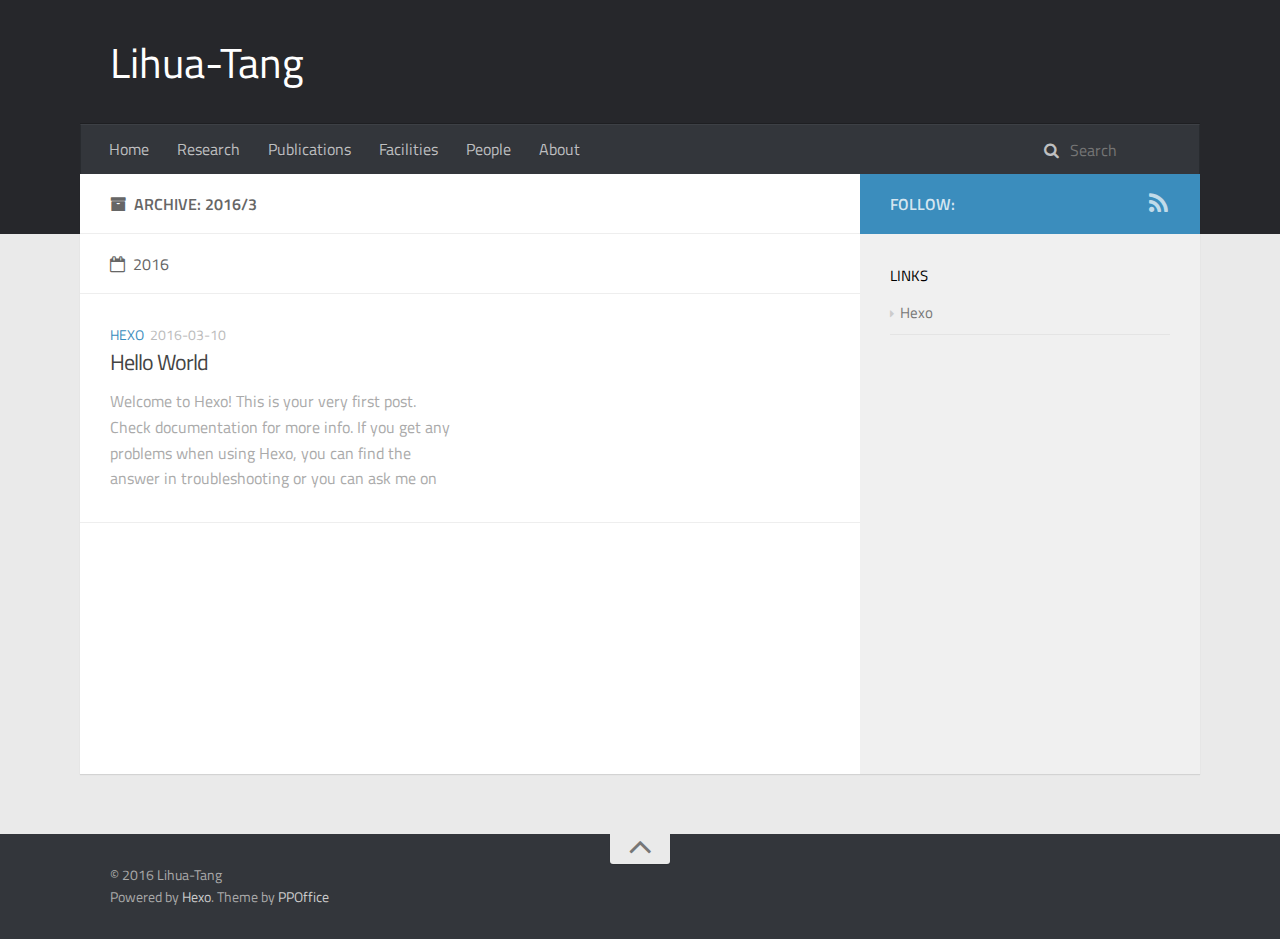
<file: archives/2016/03/index.html>
<!DOCTYPE html>
<html>
<head>
    <meta charset="utf-8">
    
    
    <title>Archive: 2016/3 | Lihua-Tang</title>
    <meta name="viewport" content="width=device-width, initial-scale=1, maximum-scale=1">
    
    <meta name="description">
<meta property="og:type" content="website">
<meta property="og:title" content="Lihua-Tang">
<meta property="og:url" content="http://lihua-tang.github.io/archives/2016/03/index.html">
<meta property="og:site_name" content="Lihua-Tang">
<meta property="og:description">
<meta name="twitter:card" content="summary">
<meta name="twitter:title" content="Lihua-Tang">
<meta name="twitter:description">
    

    

    

    <link rel="stylesheet" href="/vendor/font-awesome/css/font-awesome.min.css">
    <link rel="stylesheet" href="/vendor/titillium-web/styles.css">
    <link rel="stylesheet" href="/vendor/source-code-pro/styles.css">

    <link rel="stylesheet" href="/css/style.css">

    <script src="/vendor/jquery/2.0.3/jquery.min.js"></script>
    
    
        <link rel="stylesheet" href="/vendor/fancybox/jquery.fancybox.css">
    
    
        <link rel="stylesheet" href="/vendor/scrollLoading/style.css">
    
    
    

</head>

<body>
    <div id="wrap">
        <header id="header">
    <div id="header-outer" class="outer">
        <div class="container">
            <div class="container-inner">
                <div id="header-title">
                    <h1 class="logo-wrap">
                        <a href="/" class="h1">Lihua-Tang</a>
                    </h1>
                    
                </div>
                <div id="header-inner" class="nav-container">
                    <a id="main-nav-toggle" class="nav-icon fa fa-bars"></a>
                    <div class="nav-container-inner">
                        <ul id="main-nav">
                            
                                <li class="main-nav-list-item" >
                                    <a class="main-nav-list-link" href="/home">Home</a>
                                </li>
                            
                                <li class="main-nav-list-item" >
                                    <a class="main-nav-list-link" href="/research/index.html">Research</a>
                                </li>
                            
                                <li class="main-nav-list-item" >
                                    <a class="main-nav-list-link" href="/publications/index.html">Publications</a>
                                </li>
                            
                                <li class="main-nav-list-item" >
                                    <a class="main-nav-list-link" href="/facilities/index.html">Facilities</a>
                                </li>
                            
                                <li class="main-nav-list-item" >
                                    <a class="main-nav-list-link" href="/people/index.html">People</a>
                                </li>
                            
                                <li class="main-nav-list-item" >
                                    <a class="main-nav-list-link" href="/about/index.html">About</a>
                                </li>
                            
                        </ul>
                        <nav id="sub-nav">
                            <div id="search-form-wrap">

    <div class="search-form">
        <input type="text" class="st-default-search-input search-form-input" placeholder="Search" />
    </div>
    <script type="text/javascript">
(function(w,d,t,u,n,s,e) {w['SwiftypeObject']=n;w[n]=w[n]||function() {
(w[n].q=w[n].q||[]).push(arguments);};s=d.createElement(t);
e=d.getElementsByTagName(t)[0];s.async=1;s.src=u;e.parentNode.insertBefore(s,e);
})(window,document,'script','//s.swiftypecdn.com/install/v2/st.js','_st');

_st('install','XeJaofXE9ENKWQTaEKPF','2.0.0');
</script>
<style>
    .st-ui-injected-overlay-container,
    .st-ui-injected-overlay-container *:not(select) {
        font-family: inherit !important;
    }
    section.st-ui-content.st-search-results a.st-ui-result .st-ui-type-heading {
        color: #3b8dbd !important;
    }
    .st-ui-injected-overlay-container .st-ui-header input[type="text"]:focus {
        border-bottom: 2px solid #3b8dbd;
    }
    .st-ui-injected-overlay-container .st-ui-footer a.st-ui-pagination-link {
        color: #3b8dbd;
    }
    .st-ui-injected-overlay-container .st-ui-footer a.st-ui-pagination-link span.st-ui-arrow {
        border-color: #3b8dbd;
    }
</style>

</div>
                        </nav>
                    </div>
                </div>
            </div>
        </div>
    </div>
</header>
        <div class="container">
            <div class="main-body container-inner">
                <div class="main-body-inner">
                    <section id="main">
                        <div class="main-body-header">
    <h1 class="header">
    
    <i class="icon fa fa-archive"></i>Archive: 2016/3
    </h1>
</div>
                        <div class="main-body-content">
                            

    
    
        
        
        <section class="archives-wrap">
            <div class="archive-year-wrap">
                <a href="/archives/2016" class="archive-year"><i class="icon fa fa-calendar-o"></i>2016</a>
            </div>
            <div class="archives">
    
    
    
        <div class="article-row">
    
        <article class="article article-summary">
    <div class="article-summary-inner">
        
        <div class="article-meta">
            <p class="category">
            <a class="article-category-link" href="/categories/hexo/">hexo</a>
            </p>
            <p class="date"><time datetime="2016-03-10T05:26:41.470Z" itemprop="datePublished">2016-03-10</time></p>
        </div>
        
    
        <h1 class="article-title" itemprop="name">
        <a href="/2016/03/10/hello-world/">Hello World</a>
        </h1>
    

        <p class="article-excerpt">
            Welcome to Hexo! This is your very first post. Check documentation for more info. If you get any problems when using Hexo, you can find the answer in troubleshooting or you can ask me on GitHub.
Quick
        </p>
    </div>
</article>
    
        </div>
    


    </div></section>



                        </div>
                    </section>
                    <aside id="sidebar">
    <a class="sidebar-toggle" title="Expand Sidebar"><i class="toggle icon"></i></a>
    <div class="sidebar-top">
        <p>follow:</p>
        <ul class="social-links">
            
                
                <li>
                    <a class="social-tooltip" title="rss" href="/atom.xml" target="_blank">
                        <i class="icon fa fa-rss"></i>
                    </a>
                </li>
                
            
        </ul>
    </div>
    
    <div class="widgets-container">
        
            
                
    <div class="widget-wrap widget-list">
        <h3 class="widget-title">links</h3>
        <div class="widget">
            <ul>
                
                    <li>
                        <a href="http://hexo.io">Hexo</a>
                    </li>
                
            </ul>
        </div>
    </div>


            
        
    </div>
</aside>
                </div>
            </div>
        </div>
        <footer id="footer">
    <div class="container">
        <div class="container-inner">
            <a id="back-to-top" href="javascript:;"><i class="icon fa fa-angle-up"></i></a>
            <div class="credit">
                <!--<h1 class="logo-wrap">-->
                    <!--<a href="/" class="h1">Lihua-Tang</a>-->
                <!--</h1>-->
                <p>&copy; 2016 Lihua-Tang</p>
                <p>Powered by <a href="//hexo.io/" target="_blank">Hexo</a>. Theme by <a href="//github.com/ppoffice" target="_blank">PPOffice</a></p>
            </div>
        </div>
    </div>
</footer>
        
    
    <script>
    var disqus_shortname = 'lihuatanggithubio';
    
    
    (function() {
    var dsq = document.createElement('script');
    dsq.type = 'text/javascript';
    dsq.async = true;
    dsq.src = '//' + disqus_shortname + '.disqus.com/count.js';
    (document.getElementsByTagName('head')[0] || document.getElementsByTagName('body')[0]).appendChild(dsq);
    })();
    </script>



    
        <script src="/vendor/fancybox/jquery.fancybox.pack.js"></script>
    

    
        <script src="/vendor/scrollLoading/jquery.scrollLoading.js"></script>
        <script src="/vendor/scrollLoading/main.js"></script>
    


<!-- Custom Scripts -->
<script src="/js/main.js"></script>

    </div>
</body>
</html>
</file>
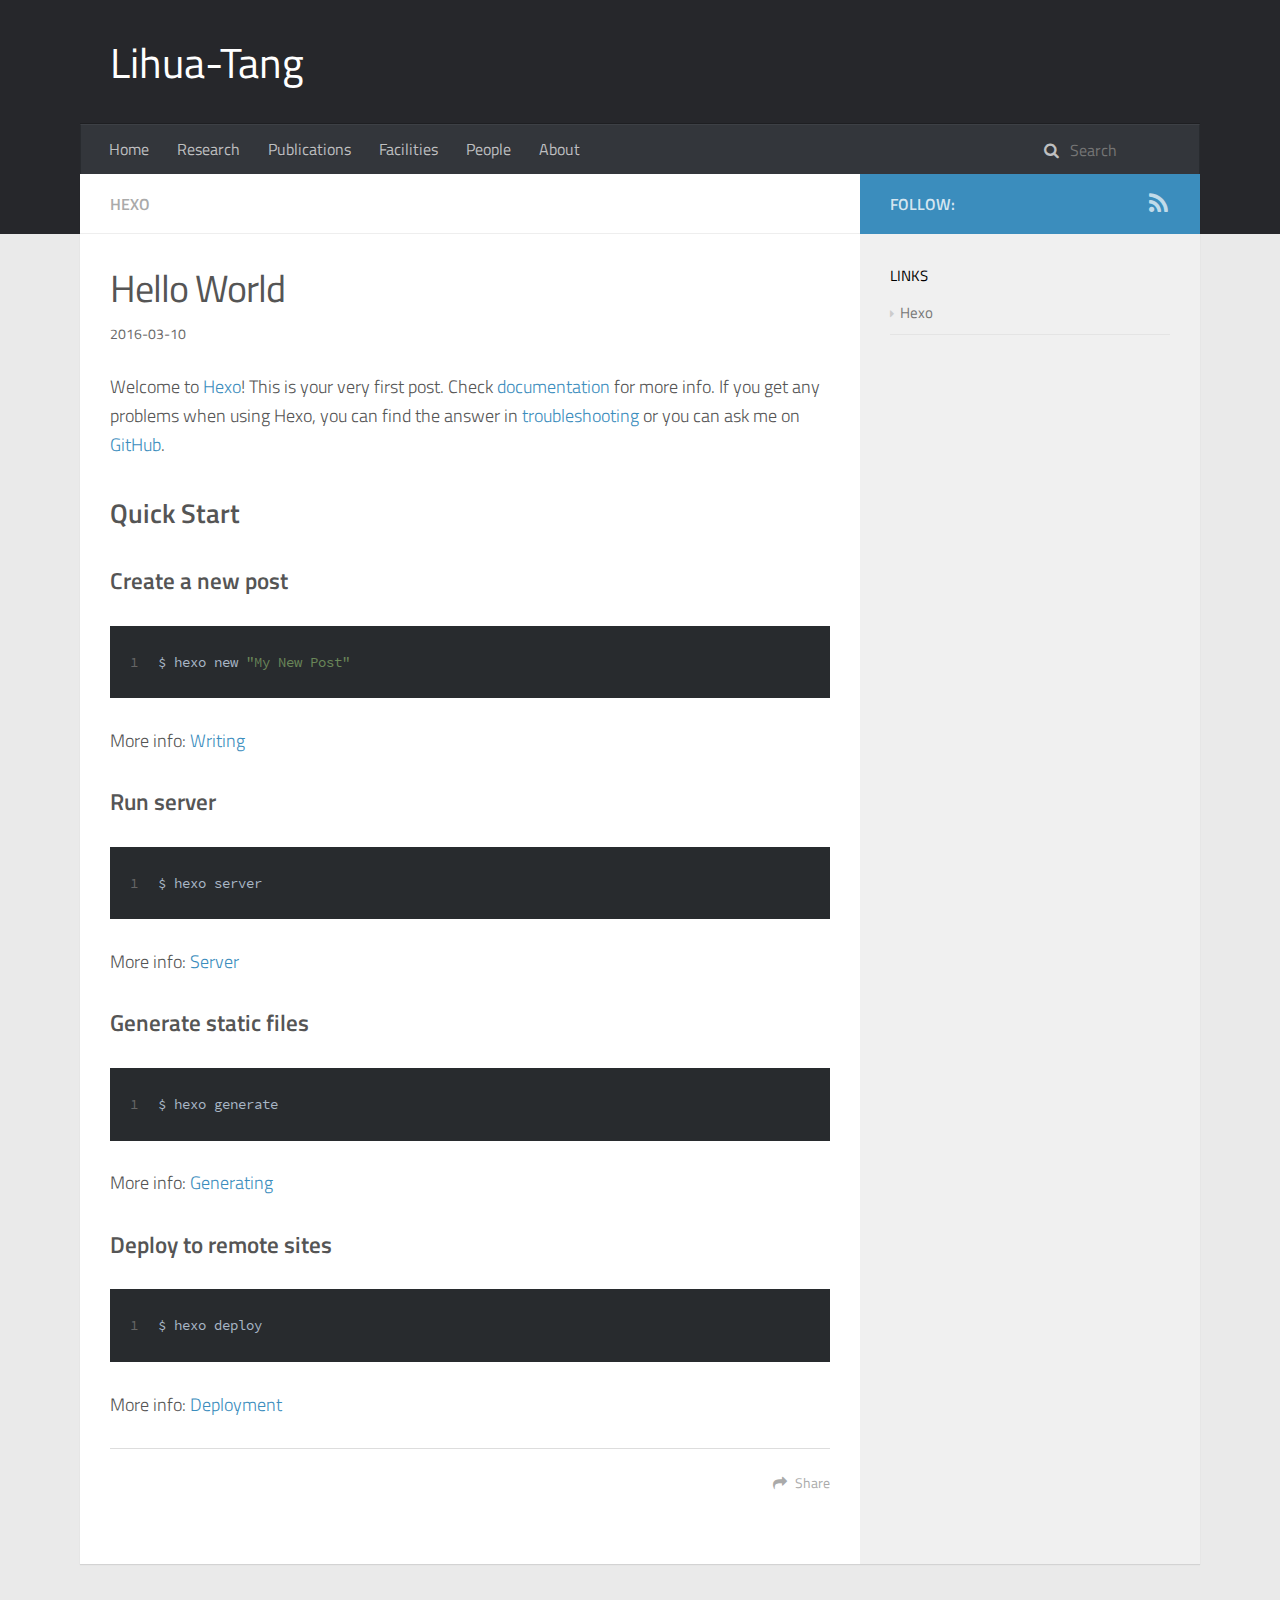
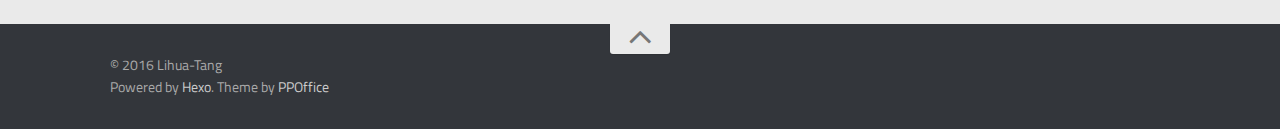
<file: 2016/03/10/hello-world/index.html>
<!DOCTYPE html>
<html>
<head>
    <meta charset="utf-8">
    
    
    <title>Hello World | Lihua-Tang</title>
    <meta name="viewport" content="width=device-width, initial-scale=1, maximum-scale=1">
    
        <meta name="keywords" content="" />
    
    <meta name="description" content="Welcome to Hexo! This is your very first post. Check documentation for more info. If you get any problems when using Hexo, you can find the answer in troubleshooting or you can ask me on GitHub.
Quick">
<meta property="og:type" content="article">
<meta property="og:title" content="Hello World">
<meta property="og:url" content="http://lihua-tang.github.io/2016/03/10/hello-world/index.html">
<meta property="og:site_name" content="Lihua-Tang">
<meta property="og:description" content="Welcome to Hexo! This is your very first post. Check documentation for more info. If you get any problems when using Hexo, you can find the answer in troubleshooting or you can ask me on GitHub.
Quick">
<meta property="og:updated_time" content="2016-03-09T07:56:44.435Z">
<meta name="twitter:card" content="summary">
<meta name="twitter:title" content="Hello World">
<meta name="twitter:description" content="Welcome to Hexo! This is your very first post. Check documentation for more info. If you get any problems when using Hexo, you can find the answer in troubleshooting or you can ask me on GitHub.
Quick">
    

    

    

    <link rel="stylesheet" href="/vendor/font-awesome/css/font-awesome.min.css">
    <link rel="stylesheet" href="/vendor/titillium-web/styles.css">
    <link rel="stylesheet" href="/vendor/source-code-pro/styles.css">

    <link rel="stylesheet" href="/css/style.css">

    <script src="/vendor/jquery/2.0.3/jquery.min.js"></script>
    
    
        <link rel="stylesheet" href="/vendor/fancybox/jquery.fancybox.css">
    
    
        <link rel="stylesheet" href="/vendor/scrollLoading/style.css">
    
    
    

</head>

<body>
    <div id="wrap">
        <header id="header">
    <div id="header-outer" class="outer">
        <div class="container">
            <div class="container-inner">
                <div id="header-title">
                    <h1 class="logo-wrap">
                        <a href="/" class="h1">Lihua-Tang</a>
                    </h1>
                    
                </div>
                <div id="header-inner" class="nav-container">
                    <a id="main-nav-toggle" class="nav-icon fa fa-bars"></a>
                    <div class="nav-container-inner">
                        <ul id="main-nav">
                            
                                <li class="main-nav-list-item" >
                                    <a class="main-nav-list-link" href="/home">Home</a>
                                </li>
                            
                                <li class="main-nav-list-item" >
                                    <a class="main-nav-list-link" href="/research/index.html">Research</a>
                                </li>
                            
                                <li class="main-nav-list-item" >
                                    <a class="main-nav-list-link" href="/publications/index.html">Publications</a>
                                </li>
                            
                                <li class="main-nav-list-item" >
                                    <a class="main-nav-list-link" href="/facilities/index.html">Facilities</a>
                                </li>
                            
                                <li class="main-nav-list-item" >
                                    <a class="main-nav-list-link" href="/people/index.html">People</a>
                                </li>
                            
                                <li class="main-nav-list-item" >
                                    <a class="main-nav-list-link" href="/about/index.html">About</a>
                                </li>
                            
                        </ul>
                        <nav id="sub-nav">
                            <div id="search-form-wrap">

    <div class="search-form">
        <input type="text" class="st-default-search-input search-form-input" placeholder="Search" />
    </div>
    <script type="text/javascript">
(function(w,d,t,u,n,s,e) {w['SwiftypeObject']=n;w[n]=w[n]||function() {
(w[n].q=w[n].q||[]).push(arguments);};s=d.createElement(t);
e=d.getElementsByTagName(t)[0];s.async=1;s.src=u;e.parentNode.insertBefore(s,e);
})(window,document,'script','//s.swiftypecdn.com/install/v2/st.js','_st');

_st('install','XeJaofXE9ENKWQTaEKPF','2.0.0');
</script>
<style>
    .st-ui-injected-overlay-container,
    .st-ui-injected-overlay-container *:not(select) {
        font-family: inherit !important;
    }
    section.st-ui-content.st-search-results a.st-ui-result .st-ui-type-heading {
        color: #3b8dbd !important;
    }
    .st-ui-injected-overlay-container .st-ui-header input[type="text"]:focus {
        border-bottom: 2px solid #3b8dbd;
    }
    .st-ui-injected-overlay-container .st-ui-footer a.st-ui-pagination-link {
        color: #3b8dbd;
    }
    .st-ui-injected-overlay-container .st-ui-footer a.st-ui-pagination-link span.st-ui-arrow {
        border-color: #3b8dbd;
    }
</style>

</div>
                        </nav>
                    </div>
                </div>
            </div>
        </div>
    </div>
</header>
        <div class="container">
            <div class="main-body container-inner">
                <div class="main-body-inner">
                    <section id="main">
                        <div class="main-body-header">
    <h1 class="header">
    
    <a class="page-title-link" href="/categories/hexo/">hexo</a>
    </h1>
</div>
                        <div class="main-body-content">
                            <article id="post-hello-world" class="article article-single article-type-post" itemscope itemprop="blogPost">
    <div class="article-inner">
        
            <header class="article-header">
                
    
        <h1 class="article-title" itemprop="name">
        Hello World
        </h1>
    

            </header>
        
        <div class="article-subtitle">
            <a href="/2016/03/10/hello-world/" class="article-date">
    <time datetime="2016-03-10T05:26:41.470Z" itemprop="datePublished">2016-03-10</time>
</a>
            
        </div>
        <div class="article-entry" itemprop="articleBody">
            <p>Welcome to <a href="https://hexo.io/" target="_blank" rel="external">Hexo</a>! This is your very first post. Check <a href="https://hexo.io/docs/" target="_blank" rel="external">documentation</a> for more info. If you get any problems when using Hexo, you can find the answer in <a href="https://hexo.io/docs/troubleshooting.html" target="_blank" rel="external">troubleshooting</a> or you can ask me on <a href="https://github.com/hexojs/hexo/issues" target="_blank" rel="external">GitHub</a>.</p>
<h2 id="Quick-Start"><a href="#Quick-Start" class="headerlink" title="Quick Start"></a>Quick Start</h2><h3 id="Create-a-new-post"><a href="#Create-a-new-post" class="headerlink" title="Create a new post"></a>Create a new post</h3><figure class="highlight bash"><table><tr><td class="gutter"><pre><span class="line">1</span><br></pre></td><td class="code"><pre><span class="line">$ hexo new <span class="string">"My New Post"</span></span><br></pre></td></tr></table></figure>
<p>More info: <a href="https://hexo.io/docs/writing.html" target="_blank" rel="external">Writing</a></p>
<h3 id="Run-server"><a href="#Run-server" class="headerlink" title="Run server"></a>Run server</h3><figure class="highlight bash"><table><tr><td class="gutter"><pre><span class="line">1</span><br></pre></td><td class="code"><pre><span class="line">$ hexo server</span><br></pre></td></tr></table></figure>
<p>More info: <a href="https://hexo.io/docs/server.html" target="_blank" rel="external">Server</a></p>
<h3 id="Generate-static-files"><a href="#Generate-static-files" class="headerlink" title="Generate static files"></a>Generate static files</h3><figure class="highlight bash"><table><tr><td class="gutter"><pre><span class="line">1</span><br></pre></td><td class="code"><pre><span class="line">$ hexo generate</span><br></pre></td></tr></table></figure>
<p>More info: <a href="https://hexo.io/docs/generating.html" target="_blank" rel="external">Generating</a></p>
<h3 id="Deploy-to-remote-sites"><a href="#Deploy-to-remote-sites" class="headerlink" title="Deploy to remote sites"></a>Deploy to remote sites</h3><figure class="highlight bash"><table><tr><td class="gutter"><pre><span class="line">1</span><br></pre></td><td class="code"><pre><span class="line">$ hexo deploy</span><br></pre></td></tr></table></figure>
<p>More info: <a href="https://hexo.io/docs/deployment.html" target="_blank" rel="external">Deployment</a></p>

        </div>
        <footer class="article-footer">
            



    <a data-url="http://lihua-tang.github.io/2016/03/10/hello-world/" data-id="cilmgd3ep0001mke5fx4qk3xt" class="article-share-link"><i class="fa fa-share"></i>Share</a>
<script>
    (function ($) {
        $('body').on('click', function() {
            $('.article-share-box.on').removeClass('on');
        }).on('click', '.article-share-link', function(e) {
            e.stopPropagation();

            var $this = $(this),
                url = $this.attr('data-url'),
                encodedUrl = encodeURIComponent(url),
                id = 'article-share-box-' + $this.attr('data-id'),
                offset = $this.offset(),
                box;

            if ($('#' + id).length) {
                box = $('#' + id);

                if (box.hasClass('on')){
                    box.removeClass('on');
                    return;
                }
            } else {
                var html = [
                    '<div id="' + id + '" class="article-share-box">',
                        '<input class="article-share-input" value="' + url + '">',
                        '<div class="article-share-links">',
                            '<a href="https://twitter.com/intent/tweet?url=' + encodedUrl + '" class="article-share-twitter" target="_blank" title="Twitter"></a>',
                            '<a href="https://www.facebook.com/sharer.php?u=' + encodedUrl + '" class="article-share-facebook" target="_blank" title="Facebook"></a>',
                            '<a href="http://pinterest.com/pin/create/button/?url=' + encodedUrl + '" class="article-share-pinterest" target="_blank" title="Pinterest"></a>',
                            '<a href="https://plus.google.com/share?url=' + encodedUrl + '" class="article-share-google" target="_blank" title="Google+"></a>',
                        '</div>',
                    '</div>'
                ].join('');

              box = $(html);

              $('body').append(box);
            }

            $('.article-share-box.on').hide();

            box.css({
                top: offset.top + 25,
                left: offset.left
            }).addClass('on');

        }).on('click', '.article-share-box', function (e) {
            e.stopPropagation();
        }).on('click', '.article-share-box-input', function () {
            $(this).select();
        }).on('click', '.article-share-box-link', function (e) {
            e.preventDefault();
            e.stopPropagation();

            window.open(this.href, 'article-share-box-window-' + Date.now(), 'width=500,height=450');
        });
    })(jQuery);
</script>

        </footer>
    </div>
</article>

    <section id="comments">
    
        
    <div id="disqus_thread">
        <noscript>Please enable JavaScript to view the <a href="//disqus.com/?ref_noscript">comments powered by Disqus.</a></noscript>
    </div>

    
    </section>

                        </div>
                    </section>
                    <aside id="sidebar">
    <a class="sidebar-toggle" title="Expand Sidebar"><i class="toggle icon"></i></a>
    <div class="sidebar-top">
        <p>follow:</p>
        <ul class="social-links">
            
                
                <li>
                    <a class="social-tooltip" title="rss" href="/atom.xml" target="_blank">
                        <i class="icon fa fa-rss"></i>
                    </a>
                </li>
                
            
        </ul>
    </div>
    
        
    
    <div class="widgets-container">
        
            
                
    <div class="widget-wrap widget-list">
        <h3 class="widget-title">links</h3>
        <div class="widget">
            <ul>
                
                    <li>
                        <a href="http://hexo.io">Hexo</a>
                    </li>
                
            </ul>
        </div>
    </div>


            
        
    </div>
</aside>
                </div>
            </div>
        </div>
        <footer id="footer">
    <div class="container">
        <div class="container-inner">
            <a id="back-to-top" href="javascript:;"><i class="icon fa fa-angle-up"></i></a>
            <div class="credit">
                <!--<h1 class="logo-wrap">-->
                    <!--<a href="/" class="h1">Lihua-Tang</a>-->
                <!--</h1>-->
                <p>&copy; 2016 Lihua-Tang</p>
                <p>Powered by <a href="//hexo.io/" target="_blank">Hexo</a>. Theme by <a href="//github.com/ppoffice" target="_blank">PPOffice</a></p>
            </div>
        </div>
    </div>
</footer>
        
    
    <script>
    var disqus_shortname = 'lihuatanggithubio';
    
    
    var disqus_url = 'http://lihua-tang.github.io/2016/03/10/hello-world/';
    
    (function() {
    var dsq = document.createElement('script');
    dsq.type = 'text/javascript';
    dsq.async = true;
    dsq.src = '//' + disqus_shortname + '.disqus.com/embed.js';
    (document.getElementsByTagName('head')[0] || document.getElementsByTagName('body')[0]).appendChild(dsq);
    })();
    </script>



    
        <script src="/vendor/fancybox/jquery.fancybox.pack.js"></script>
    

    
        <script src="/vendor/scrollLoading/jquery.scrollLoading.js"></script>
        <script src="/vendor/scrollLoading/main.js"></script>
    


<!-- Custom Scripts -->
<script src="/js/main.js"></script>

    </div>
</body>
</html>
</file>
<file: vendor/titillium-web/styles.css>
/* latin-ext */
@font-face {
  font-family: 'Titillium Web';
  font-style: normal;
  font-weight: 300;
  src: local('Titillium WebLight'), local('TitilliumWeb-Light'), url(fonts/anMUvcNT0H1YN4FII8wpr9INifKjd1RJ3NxxEi9Cy2w.woff2) format('woff2');
  unicode-range: U+0100-024F, U+1E00-1EFF, U+20A0-20AB, U+20AD-20CF, U+2C60-2C7F, U+A720-A7FF;
}
/* latin */
@font-face {
  font-family: 'Titillium Web';
  font-style: normal;
  font-weight: 300;
  src: local('Titillium WebLight'), local('TitilliumWeb-Light'), url(fonts/anMUvcNT0H1YN4FII8wpr4-67659ICLY8bMrYhtePPA.woff2) format('woff2');
  unicode-range: U+0000-00FF, U+0131, U+0152-0153, U+02C6, U+02DA, U+02DC, U+2000-206F, U+2074, U+20AC, U+2212, U+2215, U+E0FF, U+EFFD, U+F000;
}
/* latin-ext */
@font-face {
  font-family: 'Titillium Web';
  font-style: normal;
  font-weight: 400;
  src: local('Titillium Web'), local('TitilliumWeb-Regular'), url(fonts/7XUFZ5tgS-tD6QamInJTcSo_WB_cotcEMUw1LsIE8mM.woff2) format('woff2');
  unicode-range: U+0100-024F, U+1E00-1EFF, U+20A0-20AB, U+20AD-20CF, U+2C60-2C7F, U+A720-A7FF;
}
/* latin */
@font-face {
  font-family: 'Titillium Web';
  font-style: normal;
  font-weight: 400;
  src: local('Titillium Web'), local('TitilliumWeb-Regular'), url(fonts/7XUFZ5tgS-tD6QamInJTcZSnX671uNZIV63UdXh3Mg0.woff2) format('woff2');
  unicode-range: U+0000-00FF, U+0131, U+0152-0153, U+02C6, U+02DA, U+02DC, U+2000-206F, U+2074, U+20AC, U+2212, U+2215, U+E0FF, U+EFFD, U+F000;
}
/* latin-ext */
@font-face {
  font-family: 'Titillium Web';
  font-style: normal;
  font-weight: 600;
  src: local('Titillium WebSemiBold'), local('TitilliumWeb-SemiBold'), url(fonts/anMUvcNT0H1YN4FII8wpr_SNRT0fZ5CX-AqRkMYgJJo.woff2) format('woff2');
  unicode-range: U+0100-024F, U+1E00-1EFF, U+20A0-20AB, U+20AD-20CF, U+2C60-2C7F, U+A720-A7FF;
}
/* latin */
@font-face {
  font-family: 'Titillium Web';
  font-style: normal;
  font-weight: 600;
  src: local('Titillium WebSemiBold'), local('TitilliumWeb-SemiBold'), url(fonts/anMUvcNT0H1YN4FII8wpr46gJz9aNFrmnwBdd69aqzY.woff2) format('woff2');
  unicode-range: U+0000-00FF, U+0131, U+0152-0153, U+02C6, U+02DA, U+02DC, U+2000-206F, U+2074, U+20AC, U+2212, U+2215, U+E0FF, U+EFFD, U+F000;
}
</file>
<file: vendor/source-code-pro/styles.css>
/* latin-ext */
@font-face {
  font-family: 'Source Code Pro';
  font-style: normal;
  font-weight: 400;
  src: local('Source Code Pro'), local('SourceCodePro-Regular'), url(fonts/mrl8jkM18OlOQN8JLgasDy2Q8seG17bfDXYR_jUsrzg.woff2) format('woff2');
  unicode-range: U+0100-024F, U+1E00-1EFF, U+20A0-20AB, U+20AD-20CF, U+2C60-2C7F, U+A720-A7FF;
}
/* latin */
@font-face {
  font-family: 'Source Code Pro';
  font-style: normal;
  font-weight: 400;
  src: local('Source Code Pro'), local('SourceCodePro-Regular'), url(fonts/mrl8jkM18OlOQN8JLgasD9V_2ngZ8dMf8fLgjYEouxg.woff2) format('woff2');
  unicode-range: U+0000-00FF, U+0131, U+0152-0153, U+02C6, U+02DA, U+02DC, U+2000-206F, U+2074, U+20AC, U+2212, U+2215, U+E0FF, U+EFFD, U+F000;
}
</file>
<file: css/style.css>
#main .main-body-header em,
#main .main-body-header a,
.article-date,
.article-tag-list,
.archive-year {
  text-decoration: none;
  text-transform: uppercase;
  color: #666;
  line-height: 1em;
  text-shadow: 0 1px #fff;
}
.widget h1,
.article-entry h1 {
  font-size: 2em;
}
.widget h2,
.article-entry h2 {
  font-size: 1.5em;
}
.widget h3,
.article-entry h3 {
  font-size: 1.3em;
}
.widget h4,
.article-entry h4 {
  font-size: 1.2em;
}
.widget h5,
.article-entry h5 {
  font-size: 1em;
}
.widget h6,
.article-entry h6 {
  font-size: 1em;
  color: #aaa;
}
.widget hr,
.article-entry hr {
  border: 1px dashed #ddd;
}
.widget strong,
.article-entry strong {
  font-weight: bold;
}
.widget em,
.article-entry em,
.widget cite,
.article-entry cite {
  font-style: italic;
}
.widget sup,
.article-entry sup,
.widget sub,
.article-entry sub {
  font-size: 0.75em;
  line-height: 0;
  position: relative;
  vertical-align: baseline;
}
.widget sup,
.article-entry sup {
  top: -0.5em;
}
.widget sub,
.article-entry sub {
  bottom: -0.2em;
}
.widget small,
.article-entry small {
  font-size: 0.85em;
}
.widget acronym,
.article-entry acronym,
.widget abbr,
.article-entry abbr {
  border-bottom: 1px dotted;
}
.widget ul,
.article-entry ul,
.widget ol,
.article-entry ol,
.widget dl,
.article-entry dl {
  line-height: 1.6em;
}
.widget ul ul,
.article-entry ul ul,
.widget ol ul,
.article-entry ol ul,
.widget ul ol,
.article-entry ul ol,
.widget ol ol,
.article-entry ol ol {
  margin-top: 0;
  margin-bottom: 0;
  margin-left: 20px;
}
.widget ul,
.article-entry ul {
  list-style: disc;
  list-style-position: inside;
}
.widget ol,
.article-entry ol {
  list-style: decimal;
  list-style-position: inside;
}
.widget dt,
.article-entry dt {
  font-weight: bold;
  list-style-position: inside;
}
html,
body,
div,
span,
applet,
object,
iframe,
h1,
h2,
h3,
h4,
h5,
h6,
p,
blockquote,
pre,
a,
abbr,
acronym,
address,
big,
cite,
code,
del,
dfn,
em,
img,
ins,
kbd,
q,
s,
samp,
small,
strike,
strong,
sub,
sup,
tt,
var,
dl,
dt,
dd,
ol,
ul,
li,
fieldset,
form,
label,
legend,
table,
caption,
tbody,
tfoot,
thead,
tr,
th,
td {
  margin: 0;
  padding: 0;
  border: 0;
  outline: 0;
  font-weight: inherit;
  font-style: inherit;
  font-family: inherit;
  font-size: 100%;
  vertical-align: baseline;
}
body {
  line-height: 1;
  color: #000;
  background: #fff;
}
ol,
ul {
  list-style: none;
}
table {
  border-collapse: separate;
  border-spacing: 0;
  vertical-align: middle;
}
caption,
th,
td {
  text-align: left;
  font-weight: normal;
  vertical-align: middle;
}
a img {
  border: none;
}
input,
button {
  margin: 0;
  padding: 0;
}
input::-moz-focus-inner,
button::-moz-focus-inner {
  border: 0;
  padding: 0;
}
html,
body,
#container {
  height: 100%;
}
::selection {
  color: #fff;
  background: #3b8dbd;
}
body {
  background: #eaeaea;
  font: 14px "Titillium Web", "Helvetica Neue", Helvetica, Arial, "Microsoft Yahei", sans-serif;
  -webkit-text-size-adjust: 100%;
}
code {
  margin: 0 2px;
  color: #e96900;
  padding: 3px 5px;
  font-size: 0.8em;
  -webkit-border-radius: 2px;
  border-radius: 2px;
  font-family: "Source Code Pro", Consolas, Monaco, Menlo, Consolas, monospace;
  background-color: #f8f8f8;
}
.container {
  position: relative;
  padding: 0 20px;
}
.container-inner {
  max-width: 1120px;
  min-width: 320px;
  width: 100%;
  margin: 0 auto;
}
.container-inner:before,
.container-inner:after {
  content: "";
  display: table;
}
.container-inner:after {
  clear: both;
}
.left,
.alignleft {
  float: left;
}
.right,
.alignright {
  float: right;
}
.clear {
  clear: both;
}
.h1 {
  font-size: 3em;
  color: #fff;
  text-decoration: none;
  margin: 15px 0;
}
.logo {
  display: block;
  padding: 10px 0;
  width: 165px;
  height: 60px;
  background-image: url("images/logo-header.png");
  background-position: 0px 10px;
  background-repeat: no-repeat;
  -webkit-background-size: 165px 60px;
  -moz-background-size: 165px 60px;
  background-size: 165px 60px;
}
.main-body {
  margin-top: -60px;
  background-color: #fff;
}
.main-body-inner {
  position: relative;
  -webkit-box-sizing: border-box;
  -moz-box-sizing: border-box;
  box-sizing: border-box;
  -webkit-box-shadow: rgba(0,0,0,0.098) 0px 1px 1px 0px;
  box-shadow: rgba(0,0,0,0.098) 0px 1px 1px 0px;
  padding-right: 340px;
  background: url("images/s-left.png") repeat-y right 0;
}
.main-body-inner:before,
.main-body-inner:after {
  content: "";
  display: table;
}
.main-body-inner:after {
  clear: both;
}
#main {
  float: left;
  width: 100%;
  -webkit-box-sizing: border-box;
  -moz-box-sizing: border-box;
  box-sizing: border-box;
  min-height: 600px;
}
#main .main-body-header {
  background: #fff;
  position: relative;
  padding: 18px 30px 17px;
  border-bottom: 1px solid #eee;
  color: #666;
  font-size: 16px;
  font-weight: 600;
  text-transform: uppercase;
  line-height: 24px;
}
#main .main-body-header .page-title-link,
#main .main-body-header i {
  margin-right: 8px;
}
#main .main-body-header i {
  font-weight: 400;
}
#main .main-body-header em,
#main .main-body-header a {
  color: #aaa;
}
#main .main-body-content:before,
#main .main-body-content:after {
  content: "";
  display: table;
}
#main .main-body-content:after {
  clear: both;
}
#header {
  background: #26272b;
  padding-bottom: 60px;
  position: relative;
}
#header-outer {
  height: 100%;
  position: relative;
}
#header-inner {
  position: relative;
}
#header-title {
  text-align: center;
  padding: 30px 30px;
}
#header-title:before,
#header-title:after {
  content: "";
  display: table;
}
#header-title:after {
  clear: both;
}
#header-title .logo-wrap,
#header-title .subtitle-wrap {
  float: left;
}
#header-title .subtitle-wrap {
  padding: 10px 0px 0px;
  margin-left: 20px;
}
#header-title .subtitle {
  font-size: 16px;
  font-style: italic;
  line-height: 70px;
  color: rgba(255,255,255,0.7);
  text-shadow: 0 1px rgba(0,0,0,0.2);
}
.nav-container .nav-icon,
.nav-container .nav-container-inner #main-nav .main-nav-list-item .main-nav-list-link {
  float: left;
  color: rgba(255,255,255,0.7);
  text-decoration: none;
  text-shadow: 0 1px rgba(0,0,0,0.2);
  display: block;
  padding: 20px 15px;
  -webkit-transition: 0.2s ease-in;
  -moz-transition: 0.2s ease-in;
  -ms-transition: 0.2s ease-in;
  transition: 0.2s ease-in;
}
.nav-container .nav-icon:hover,
.nav-container .nav-container-inner #main-nav .main-nav-list-item .main-nav-list-link:hover {
  color: #fff;
  background: rgba(0,0,0,0.1);
}
.nav-container {
  padding: 0 15px;
  background: #33363b;
  z-index: 1;
  -webkit-box-shadow: inset 0 1px 0 rgba(255,255,255,0.05), 0 -1px 0 rgba(0,0,0,0.2), inset 1px 0 0 rgba(0,0,0,0.2), inset -1px 0 0 rgba(0,0,0,0.2);
  box-shadow: inset 0 1px 0 rgba(255,255,255,0.05), 0 -1px 0 rgba(0,0,0,0.2), inset 1px 0 0 rgba(0,0,0,0.2), inset -1px 0 0 rgba(0,0,0,0.2);
}
.nav-container:before,
.nav-container:after {
  content: "";
  display: table;
}
.nav-container:after {
  clear: both;
}
.nav-container .nav-icon {
  line-height: 20px;
  padding: 15px 14px;
  text-align: center;
  font-size: 14px;
  position: relative;
  cursor: pointer;
}
.nav-container #main-nav-toggle {
  display: none;
  width: 100%;
  text-align: right;
  -webkit-box-sizing: border-box;
  -moz-box-sizing: border-box;
  box-sizing: border-box;
  border-bottom: 1px solid rgba(255,255,255,0.06);
}
.nav-container #main-nav-toggle:before {
  content: "\f0c9";
}
.nav-container .nav-container-inner:before,
.nav-container .nav-container-inner:after {
  content: "";
  display: table;
}
.nav-container .nav-container-inner:after {
  clear: both;
}
.nav-container .nav-container-inner #main-nav {
  float: left;
}
.nav-container .nav-container-inner #main-nav .main-nav-list {
  float: left;
}
.nav-container .nav-container-inner #main-nav .main-nav-list-item {
  position: relative;
  float: left;
}
.nav-container .nav-container-inner #main-nav .main-nav-list-item.top-level-menu > a:after {
  content: "\f0d7" !important;
  float: none;
  margin-left: 6px;
  font-size: 14px;
  line-height: 1.2em;
  opacity: 0.5;
  font-family: FontAwesome;
  display: inline-block;
}
.nav-container .nav-container-inner #main-nav .main-nav-list-item.top-level-menu:hover > a {
  color: #fff;
  background: rgba(0,0,0,0.1);
}
.nav-container .nav-container-inner #main-nav .main-nav-list-item .main-nav-list-link {
  line-height: 20px;
  padding: 15px 14px;
  font-size: 16px;
}
.nav-container .nav-container-inner #main-nav .main-nav-list-item .main-nav-list-link.current {
  color: #fff;
}
.nav-container .nav-container-inner #main-nav .main-nav-list-item .main-nav-list-child {
  top: 100%;
  display: none;
  padding: 10px 0;
  overflow: hidden;
  position: absolute;
  width: 180px;
  background: #33363b url("images/opacity-10.png") repeat;
}
.nav-container .nav-container-inner #main-nav .main-nav-list-item .main-nav-list-child li {
  -webkit-box-shadow: 0 1px 0 rgba(255,255,255,0.06);
  box-shadow: 0 1px 0 rgba(255,255,255,0.06);
}
.nav-container .nav-container-inner #main-nav .main-nav-list-item .main-nav-list-child li:last-child {
  -webkit-box-shadow: none;
  box-shadow: none;
}
.nav-container .nav-container-inner #main-nav .main-nav-list-item .main-nav-list-child li,
.nav-container .nav-container-inner #main-nav .main-nav-list-item .main-nav-list-child li a {
  width: 100%;
  display: block;
  -webkit-box-sizing: border-box;
  -moz-box-sizing: border-box;
  box-sizing: border-box;
}
.nav-container .nav-container-inner #sub-nav {
  float: right;
}
.search-form {
  padding: 14px 15px 16px;
  height: 50px;
  overflow: hidden;
  -webkit-box-sizing: border-box;
  -moz-box-sizing: border-box;
  box-sizing: border-box;
}
.search-form:before {
  content: "\f002";
  margin-right: 8px;
  color: rgba(255,255,255,0.7);
  font: normal normal normal 16px/1 FontAwesome;
}
.search-form-input,
.search-form-input.st-ui-search-input,
.search-form-input.st-default-search-input {
  -webkit-appearance: textarea;
  padding: 0;
  width: 100px;
  height: auto !important;
  border: none !important;
  outline: none !important;
  background: none !important;
  line-height: 1.6em;
  -webkit-transition: 0.2s ease-in;
  -moz-transition: 0.2s ease-in;
  -ms-transition: 0.2s ease-in;
  transition: 0.2s ease-in;
  font: 16px "Titillium Web", "Helvetica Neue", Helvetica, Arial, "Microsoft Yahei", sans-serif;
  color: rgba(255,255,255,0.7);
}
.search-form-input:focus,
.search-form-input.st-ui-search-input:focus,
.search-form-input.st-default-search-input:focus {
  width: 200px;
}
.search-form-input::-webkit-search-results-decoration,
.search-form-input.st-ui-search-input::-webkit-search-results-decoration,
.search-form-input.st-default-search-input::-webkit-search-results-decoration,
.search-form-input::-webkit-search-cancel-button,
.search-form-input.st-ui-search-input::-webkit-search-cancel-button,
.search-form-input.st-default-search-input::-webkit-search-cancel-button {
  -webkit-appearance: none;
}
.search-form-submit {
  display: none;
}
#sidebar {
  float: right;
  margin-right: -340px;
  width: 340px;
}
#sidebar .sidebar-toggle {
  display: none;
}
#sidebar .sidebar-top {
  background: #3b8dbd;
  padding: 15px 30px;
}
#sidebar .sidebar-top:before,
#sidebar .sidebar-top:after {
  content: "";
  display: table;
}
#sidebar .sidebar-top:after {
  clear: both;
}
#sidebar .sidebar-top .sidebar-top-inner:before,
#sidebar .sidebar-top .sidebar-top-inner:after {
  content: "";
  display: table;
}
#sidebar .sidebar-top .sidebar-top-inner:after {
  clear: both;
}
#sidebar .sidebar-top p {
  float: left;
  color: rgba(255,255,255,0.8);
  font-size: 16px;
  font-weight: 600;
  text-transform: uppercase;
  line-height: 24px;
  padding: 3px 0;
}
#sidebar .sidebar-top .social-links {
  float: right;
  position: relative;
  padding-top: 2px;
}
#sidebar .sidebar-top .social-links li {
  float: left;
  margin-left: 8px;
}
#sidebar .sidebar-top .social-links li a:hover i:before {
  color: #fff;
}
#sidebar .sidebar-top .social-links .social-tooltip {
  position: relative;
}
#sidebar .sidebar-top .social-links .social-tooltip:hover:after {
  top: -41px;
  background: #fff;
  font-size: 14px;
  color: #666;
  content: attr(title);
  display: block;
  right: 0;
  padding: 5px 15px;
  position: absolute;
  white-space: nowrap;
  -webkit-border-radius: 3px;
  border-radius: 3px;
  -webkit-box-shadow: 0 0 2px rgba(0,0,0,0.2);
  box-shadow: 0 0 2px rgba(0,0,0,0.2);
  text-transform: uppercase;
  z-index: 1;
}
#sidebar .sidebar-top .social-links .social-tooltip:hover:before {
  top: -10px;
  right: 8px;
  border: solid;
  border-color: #fff transparent;
  border-width: 5px 5px 0 5px;
  content: "";
  display: block;
  position: absolute;
  z-index: 2;
}
#sidebar .sidebar-top i {
  color: rgba(255,255,255,0.7);
  font-size: 24px;
  width: 24px;
}
#article-nav {
  position: relative;
}
#article-nav:before,
#article-nav:after {
  content: "";
  display: table;
}
#article-nav:after {
  clear: both;
}
.article-nav-link-wrap {
  position: relative;
  margin-top: 0;
  display: block;
  color: #aaa;
  padding: 16px 40px 24px;
  border-bottom: 1px solid #ddd;
  -webkit-transition: 0.2s ease-in;
  -moz-transition: 0.2s ease-in;
  -ms-transition: 0.2s ease-in;
  transition: 0.2s ease-in;
  text-align: center;
  text-decoration: none;
}
.article-nav-link-wrap .icon {
  position: absolute;
  color: #ccc;
  font-size: 18px;
  top: 50%;
  width: 1em;
  margin-top: -10px;
}
.article-nav-link-wrap #icon-chevron-left {
  left: 10px;
}
.article-nav-link-wrap #icon-chevron-right {
  right: 10px;
}
.article-nav-link-wrap:hover {
  background: rgba(0,0,0,0.02);
}
.article-nav-link-wrap:hover .icon {
  color: #3b8dbd;
}
.article-nav-caption {
  display: block;
  font-size: 12px;
  color: #aaa;
  letter-spacing: 0.5px;
  line-height: 24px;
  font-weight: normal;
  text-transform: uppercase;
}
.article-nav-title {
  font-size: 15px;
  color: #666;
}
.widget-wrap {
  padding: 30px 30px 20px;
}
.widget-title {
  font-size: 15px;
  font-weight: 400;
  text-transform: uppercase;
  margin-bottom: 6px;
}
.widget {
  line-height: 1.6em;
  word-wrap: break-word;
  font-size: 0.9em;
  color: #777;
  -webkit-border-radius: 3px;
  border-radius: 3px;
}
.widget a {
  text-decoration: none;
  color: #777;
}
.widget a:hover {
  color: #444;
}
.widget ul ul,
.widget ol ul,
.widget dl ul,
.widget ul ol,
.widget ol ol,
.widget dl ol,
.widget ul dl,
.widget ol dl,
.widget dl dl {
  margin-left: 15px;
  list-style: disc;
}
.widget ul,
.widget ol {
  list-style: none;
  margin: 0;
}
.widget ul ul,
.widget ol ul,
.widget ul ol,
.widget ol ol {
  margin: 0 20px;
}
.widget ul ul,
.widget ol ul {
  list-style: disc;
}
.widget ul ol,
.widget ol ol {
  list-style: decimal;
}
.widget-list ul,
.widget-list ol {
  list-style: none;
}
.widget-list ul li,
.widget-list ol li {
  padding: 10px 0;
  font-size: 15px;
  border-bottom: 1px solid #e4e4e4;
}
.widget-list ul li a,
.widget-list ol li a {
  color: #777;
}
.widget-list ul li a:before,
.widget-list ol li a:before {
  color: #ccc;
  content: "\f0da";
  font-size: 12px;
  margin-right: 6px;
  font-family: FontAwesome;
  -webkit-transition: 0.2s ease;
  -moz-transition: 0.2s ease;
  -ms-transition: 0.2s ease;
  transition: 0.2s ease;
}
.widget-list ul li a:hover:before,
.widget-list ol li a:hover:before {
  color: #444;
}
.widget-list ul ul,
.widget-list ol ul,
.widget-list ul ol,
.widget-list ol ol {
  list-style: none;
}
.widget-list ul ul li,
.widget-list ol ul li,
.widget-list ul ol li,
.widget-list ol ol li {
  border: none;
}
.widget-list ul ul li:last-child,
.widget-list ol ul li:last-child,
.widget-list ul ol li:last-child,
.widget-list ol ol li:last-child {
  padding-bottom: 0px;
}
.widget-float a {
  font-size: 15px;
}
#recent-post li {
  padding: 10px 0 10px 94px;
  border-bottom: 1px solid #ddd;
}
#recent-post li:before,
#recent-post li:after {
  content: "";
  display: table;
}
#recent-post li:after {
  clear: both;
}
#recent-post.no-thumbnail li {
  padding: 10px 0px;
}
#recent-post li .item-thumbnail {
  opacity: 1;
  margin-left: -94px;
  -webkit-transition: all 0.2s ease;
  -moz-transition: all 0.2s ease;
  -ms-transition: all 0.2s ease;
  transition: all 0.2s ease;
  float: left;
}
#recent-post li .item-thumbnail .thumbnail {
  width: 80px;
  height: 80px;
  display: block;
  position: relative;
  overflow: hidden;
}
#recent-post li .item-thumbnail .thumbnail span {
  width: 100%;
  height: 100%;
  display: block;
}
#recent-post li .item-thumbnail .thumbnail .thumbnail-image {
  position: absolute;
  -webkit-background-size: cover;
  -moz-background-size: cover;
  background-size: cover;
  background-position: center;
}
#recent-post li .item-thumbnail .thumbnail .thumbnail-none {
  background-image: url("images/thumb-default-small.png");
  -webkit-background-size: 100% 100%;
  -moz-background-size: 100% 100%;
  background-size: 100% 100%;
}
#recent-post li .item-inner a,
#recent-post li .item-inner .item-category {
  font-size: 13px;
  text-transform: uppercase;
}
#recent-post li .item-inner a a,
#recent-post li .item-inner .item-category a {
  color: #3b8dbd;
}
#recent-post li .item-inner a a:hover,
#recent-post li .item-inner .item-category a:hover {
  color: #444;
}
#recent-post li .item-inner a a,
#recent-post li .item-inner .item-category a,
#recent-post li .item-inner a .icon,
#recent-post li .item-inner .item-category .icon {
  margin-right: 5px;
}
#recent-post li .item-inner .item-title {
  font-size: 15px;
}
#recent-post li .item-inner .item-title a {
  color: #444;
  -webkit-transition: all 0.2s ease;
  -moz-transition: all 0.2s ease;
  -ms-transition: all 0.2s ease;
  transition: all 0.2s ease;
}
#recent-post li .item-inner .item-date {
  color: #aaa;
  font-size: 13px;
  text-transform: uppercase;
}
#recent-post li:hover .item-thumbnail {
  opacity: 0.8;
}
#recent-post li:hover .item-title a {
  color: #3b8dbd;
}
.category-list-count,
.tag-list-count,
.archive-list-count {
  padding-left: 5px;
  color: #aaa;
  font-size: 0.85em;
}
.category-list-count:before,
.tag-list-count:before,
.archive-list-count:before {
  content: "(";
}
.category-list-count:after,
.tag-list-count:after,
.archive-list-count:after {
  content: ")";
}
.tagcloud a {
  margin-right: 5px;
}
.article-single {
  padding: 30px 30px 20px;
}
.article-inner {
  overflow: hidden;
}
.article-meta {
  height: 1.6em;
  line-height: 1.6em;
  overflow: hidden;
}
.article-meta:before,
.article-meta:after {
  content: "";
  display: table;
}
.article-meta:after {
  clear: both;
}
.article-meta p {
  float: left;
  color: #bbb;
}
.article-meta .category {
  text-transform: uppercase;
}
.article-meta .category a,
.article-meta .category i {
  margin-right: 6px;
}
.article-row {
  width: 100%;
  float: left;
  position: relative;
  padding: 30px 0px 0px 30px;
  border-bottom: 1px solid #eee;
  -webkit-box-sizing: border-box;
  -moz-box-sizing: border-box;
  box-sizing: border-box;
}
.article-row:before,
.article-row:after {
  content: "";
  display: table;
}
.article-row:after {
  clear: both;
}
.article-summary {
  width: 50%;
  float: left;
  margin-bottom: 30px;
}
.article-summary a {
  text-decoration: none;
  color: #3b8dbd;
}
.article-summary .article-summary-inner {
  margin-right: 30px;
}
.article-summary .article-summary-inner .thumbnail {
  height: 0;
  width: 100%;
  display: block;
  overflow: hidden;
  position: relative;
  margin-bottom: 1em;
  padding-bottom: 47.11%;
}
.article-summary .article-summary-inner .thumbnail .comment-counter {
  right: 0;
  top: 15px;
  color: #fff;
  font-size: 12px;
  padding: 2px 7px;
  line-height: 19px;
  position: absolute;
  display: inline-block;
  background-color: #82b965;
}
.article-summary .article-summary-inner .thumbnail .comment-counter:before {
  top: 3px;
  left: -16px;
  content: '';
  position: absolute;
  display: inline-block;
  border: 9px solid transparent;
  border-right-color: #82b965;
}
.article-summary .article-summary-inner .thumbnail .thumbnail-image {
  display: block;
  position: absolute;
  width: 100%;
  height: 100%;
  opacity: 1;
  -webkit-background-size: cover;
  -moz-background-size: cover;
  background-size: cover;
  background-position: center;
  -webkit-transition: opacity 0.3s ease-in;
  -moz-transition: opacity 0.3s ease-in;
  -ms-transition: opacity 0.3s ease-in;
  transition: opacity 0.3s ease-in;
}
.article-summary .article-summary-inner .thumbnail .thumbnail-none {
  width: 100%;
  height: 100%;
  -webkit-background-size: 100% 100%;
  -moz-background-size: 100% 100%;
  background-size: 100% 100%;
  background-image: url("images/thumb-default.png");
}
.article-summary .article-summary-inner .article-title {
  margin-bottom: 10px;
  font-size: 22px;
  font-weight: 400;
  line-height: 1.5em;
  word-wrap: break-word;
}
.article-summary .article-summary-inner .article-title a {
  -webkit-transition: color 0.3s ease-in;
  -moz-transition: color 0.3s ease-in;
  -ms-transition: color 0.3s ease-in;
  transition: color 0.3s ease-in;
  color: #444;
}
.article-summary .article-summary-inner .article-excerpt {
  position: relative;
  color: #aaa;
  font-size: 16px;
  line-height: 1.6em;
  overflow: hidden;
  height: 6.4em;
}
.article-summary:hover .thumbnail .thumbnail-image {
  opacity: 0.7;
}
.article-summary:hover .article-title a {
  color: #3b8dbd;
}
.article-category {
  float: left;
  line-height: 1em;
  color: #ccc;
  text-shadow: 0 1px #fff;
  margin-left: 8px;
}
.article-category:before {
  content: "\2022";
}
.article-title {
  text-decoration: none;
  font-size: 38px;
  letter-spacing: -1px;
  color: #555;
  line-height: 1.3em;
  -webkit-transition: color 0.2s;
  -moz-transition: color 0.2s;
  -ms-transition: color 0.2s;
  transition: color 0.2s;
  margin-bottom: 10px;
}
a.article-title:hover {
  color: #3b8dbd;
}
.article-tag-list {
  float: right;
}
.article-tag-list:before,
.article-tag-list:after {
  content: "";
  display: table;
}
.article-tag-list:after {
  clear: both;
}
.article-tag-list:before {
  float: left;
  content: '\f02b';
  margin-right: 8px;
  font-family: FontAwesome;
}
.article-tag-list-item {
  float: left;
  margin-right: 10px;
}
.article-tag-list-link {
  color: #555;
  text-decoration: none;
}
.article-tag-list-link:before {
  content: '#';
}
.article-entry {
  color: #555;
  font-size: 18px;
  font-weight: 300;
  line-height: 1.6em;
}
.article-entry:before,
.article-entry:after {
  content: "";
  display: table;
}
.article-entry:after {
  clear: both;
}
.article-entry p,
.article-entry table {
  margin: 1.6em 0;
}
.article-entry h1,
.article-entry h2,
.article-entry h3,
.article-entry h4,
.article-entry h5,
.article-entry h6 {
  font-weight: 600;
}
.article-entry h1,
.article-entry h2,
.article-entry h3,
.article-entry h4,
.article-entry h5,
.article-entry h6 {
  line-height: 1.3em;
  margin: 1.3em 0;
}
.article-entry a {
  color: #3b8dbd;
  text-decoration: none;
}
.article-entry a:hover {
  text-decoration: underline;
}
.article-entry a.fancybox {
  display: block !important;
}
.article-entry ul,
.article-entry ol,
.article-entry dl {
  margin-top: 1.6em;
  margin-bottom: 1.6em;
}
.article-entry img,
.article-entry video {
  max-width: 100%;
  height: auto;
  display: block;
  margin: auto;
}
.article-entry iframe {
  border: none;
}
.article-entry table {
  width: 100%;
  border-collapse: collapse;
  border-spacing: 0;
}
.article-entry th {
  font-weight: 600;
  border-bottom: 3px solid #ddd;
  padding-bottom: 0.5em;
}
.article-entry td {
  border-bottom: 1px solid #ddd;
  padding: 10px 0;
}
.article-entry blockquote {
  color: #777;
  quote: none;
  margin: 0 0 20px 0;
  position: relative;
  font-style: italic;
  padding-left: 50px;
}
.article-entry blockquote:before {
  top: 0;
  left: 0;
  color: #ccc;
  font-size: 32px;
  content: "\f10d";
  position: absolute;
  text-align: center;
  font-style: normal;
  font-family: 'FontAwesome';
}
.article-entry blockquote footer {
  font-size: 14px;
  margin: 1.6em 0;
  font-family: "Titillium Web", "Helvetica Neue", Helvetica, Arial, "Microsoft Yahei", sans-serif;
}
.article-entry blockquote footer cite:before {
  content: "—";
  padding: 0 0.5em;
}
.article-entry .pullquote {
  text-align: left;
  width: 45%;
  margin: 0;
}
.article-entry .pullquote.left {
  margin-left: 0.5em;
  margin-right: 1em;
}
.article-entry .pullquote.right {
  margin-right: 0.5em;
  margin-left: 1em;
}
.article-entry .caption {
  color: #aaa;
  display: block;
  font-size: 0.9em;
  margin-top: 0.5em;
  position: relative;
  text-align: center;
}
.article-entry .video-container {
  position: relative;
  padding-top: 56.25%;
  height: 0;
  overflow: hidden;
}
.article-entry .video-container iframe,
.article-entry .video-container object,
.article-entry .video-container embed {
  position: absolute;
  top: 0;
  left: 0;
  width: 100%;
  height: 100%;
  margin-top: 0;
}
.article-more-link a {
  display: inline-block;
  line-height: 1em;
  padding: 6px 15px;
  -webkit-border-radius: 15px;
  border-radius: 15px;
  background: #eaeaea;
  color: #aaa;
  text-shadow: 0 1px #fff;
  text-decoration: none;
}
.article-more-link a:hover {
  background: #3b8dbd;
  color: #fff;
  text-decoration: none;
  text-shadow: 0 1px #2f7197;
}
.article-footer {
  font-size: 14px;
  line-height: 1.6em;
  border-top: 1px solid #ddd;
  padding-top: 1.6em;
}
.article-footer:before,
.article-footer:after {
  content: "";
  display: table;
}
.article-footer:after {
  clear: both;
}
.article-footer a {
  color: #aaa;
  text-decoration: none;
}
.article-footer a:hover {
  color: #555;
}
.article-comment-link i,
.article-share-link i {
  padding-right: 8px;
}
.article-comment-link {
  float: right;
}
.article-share-link {
  cursor: pointer;
  float: right;
  margin-left: 20px;
}
.article-share-box {
  position: absolute;
  display: none;
  background: #fff;
  -webkit-box-shadow: 1px 2px 10px rgba(0,0,0,0.2);
  box-shadow: 1px 2px 10px rgba(0,0,0,0.2);
  -webkit-border-radius: 3px;
  border-radius: 3px;
  margin-left: -145px;
  overflow: hidden;
  z-index: 1;
}
.article-share-box.on {
  display: block;
}
.article-share-input {
  width: 100%;
  background: none;
  -webkit-box-sizing: border-box;
  -moz-box-sizing: border-box;
  box-sizing: border-box;
  font: 14px "Titillium Web", "Helvetica Neue", Helvetica, Arial, "Microsoft Yahei", sans-serif;
  padding: 0 15px;
  color: #555;
  outline: none;
  border: 1px solid #ddd;
  -webkit-border-radius: 3px 3px 0 0;
  border-radius: 3px 3px 0 0;
  height: 36px;
  line-height: 36px;
}
.article-share-links {
  background: #eaeaea;
}
.article-share-links:before,
.article-share-links:after {
  content: "";
  display: table;
}
.article-share-links:after {
  clear: both;
}
.article-share-twitter,
.article-share-facebook,
.article-share-pinterest,
.article-share-google {
  width: 50px;
  height: 36px;
  display: block;
  float: left;
  position: relative;
  color: #999;
  text-align: center;
  line-height: 36px;
  text-decoration: none;
}
.article-share-twitter:before,
.article-share-facebook:before,
.article-share-pinterest:before,
.article-share-google:before {
  font-size: 20px;
  font-family: FontAwesome;
}
.article-share-twitter:hover,
.article-share-facebook:hover,
.article-share-pinterest:hover,
.article-share-google:hover {
  color: #fff;
}
.article-share-twitter:before {
  content: "\f099";
}
.article-share-twitter:hover {
  background: #00aced;
  text-shadow: 0 1px #008abe;
}
.article-share-facebook:before {
  content: "\f09a";
}
.article-share-facebook:hover {
  background: #3b5998;
  text-shadow: 0 1px #2f477a;
}
.article-share-pinterest:before {
  content: "\f0d2";
}
.article-share-pinterest:hover {
  background: #cb2027;
  text-shadow: 0 1px #a21a1f;
}
.article-share-google:before {
  content: "\f0d5";
}
.article-share-google:hover {
  background: #dd4b39;
  text-shadow: 0 1px #be3221;
}
.article-gallery {
  background: #000;
  position: relative;
}
.article-gallery-photos {
  position: relative;
  overflow: hidden;
}
.article-gallery-img {
  display: none;
  max-width: 100%;
}
.article-gallery-img:first-child {
  display: block;
}
.article-gallery-img.loaded {
  position: absolute;
  display: block;
}
.article-gallery-img img {
  display: block;
  max-width: 100%;
  margin: 0 auto;
}
#comments {
  padding: 30px 30px 20px;
}
#comments a {
  color: #3b8dbd;
}
.archives-wrap {
  margin: block-margin 0;
}
.archives:before,
.archives:after {
  content: "";
  display: table;
}
.archives:after {
  clear: both;
}
.archive-year-wrap {
  padding: 18px 30px 17px;
  font-size: 16px;
  color: #666;
  border-bottom: 1px solid #eee;
}
.archive-year i {
  margin-right: 8px;
}
.archives {
  -webkit-column-gap: 10px;
  -moz-column-gap: 10px;
  column-gap: 10px;
}
@media mq-tablet {
  .archives {
    -webkit-column-count: 2;
    -moz-column-count: 2;
    column-count: 2;
  }
}
@media mq-normal {
  .archives {
    -webkit-column-count: 3;
    -moz-column-count: 3;
    column-count: 3;
  }
}
.archive-article-inner {
  padding: 10px;
  margin-bottom: 15px;
}
.archive-article-title {
  text-decoration: none;
  font-weight: bold;
  color: #555;
  -webkit-transition: color 0.2s;
  -moz-transition: color 0.2s;
  -ms-transition: color 0.2s;
  transition: color 0.2s;
  line-height: 1.6em;
}
.archive-article-title:hover {
  color: #3b8dbd;
}
.archive-article-footer {
  margin-top: 1em;
}
.archive-article-date {
  color: #aaa;
  text-decoration: none;
  font-size: 0.85em;
  line-height: 1em;
  margin-bottom: 0.5em;
  display: block;
}
#page-nav {
  float: left;
  width: 100%;
  display: block;
  margin: 30px 0px 45px 0px;
  text-align: center;
  color: #aaa;
}
#page-nav:before,
#page-nav:after {
  content: "";
  display: table;
}
#page-nav:after {
  clear: both;
}
#page-nav .pages {
  display: block;
  font-size: 17px;
  font-weight: 300;
  margin-bottom: 1em !important;
  border: none !important;
}
#page-nav .pages:before {
  content: "\f15c";
  font-family: FontAwesome;
  margin-right: 6px;
}
#page-nav .page-number,
#page-nav .extend {
  color: #3b8dbd;
  position: relative;
  overflow: hidden;
  font-size: 16px;
  padding: 7px 8px;
  display: inline;
  margin: 0 2px;
  text-decoration: none;
  border-bottom: 3px solid #ddd;
  border-top: 1px solid #f1f1f1;
  font-weight: 600;
  -webkit-transition: 0.2s ease-in;
  -moz-transition: 0.2s ease-in;
  -ms-transition: 0.2s ease-in;
  transition: 0.2s ease-in;
}
#page-nav .page-number:hover,
#page-nav .extend:hover,
#page-nav .page-number:active,
#page-nav .extend:active,
#page-nav .page-number.current,
#page-nav .extend.current {
  color: #444;
  border-bottom: 3px solid #3b8dbd;
  border-top: 1px solid #f1f1f1;
}
#page-nav .space {
  color: #ddd;
}
#footer {
  background: #33363b;
  margin-top: 60px;
  color: #aaa;
  line-height: 1.6em;
}
#footer a {
  color: #ccc;
  text-decoration: none;
}
#footer a:hover {
  color: #fff;
}
#footer .credit {
  padding: 30px;
}
#footer #back-to-top {
  background: #eaeaea;
  color: #777;
  overflow: hidden;
  text-align: center;
  width: 60px;
  height: 30px;
  display: block;
  margin: 0 auto -30px;
  -webkit-border-radius: 0 0 3px 3px;
  border-radius: 0 0 3px 3px;
  -webkit-box-shadow: 0 1px 1px rgba(0,0,0,0.1);
  box-shadow: 0 1px 1px rgba(0,0,0,0.1);
}
#footer #back-to-top:hover {
  color: #444;
}
#footer #back-to-top i {
  font-size: 38px;
  line-height: 22px;
}
#footer .logo {
  width: 132px;
  height: 48px;
  -webkit-background-size: 132px 48px;
  -moz-background-size: 132px 48px;
  background-size: 132px 48px;
}
i.icon {
  display: inline-block;
  font-style: normal;
  text-align: center;
}
i.icon:before {
  -webkit-transition: 0.2s ease-in;
  -moz-transition: 0.2s ease-in;
  -ms-transition: 0.2s ease-in;
  transition: 0.2s ease-in;
}
.highlight {
  margin: 0px;
  display: block;
  overflow-x: auto;
  padding: 15px 20px;
  font-size: 14px;
  font-family: "Source Code Pro", Consolas, Monaco, Menlo, Consolas, monospace;
  line-height: 22.400000000000002px;
}
.highlight table {
  margin: 0;
  width: auto;
}
.highlight table td {
  border: none;
}
.highlight table td.code {
  padding-right: 20px;
}
.highlight .gutter pre {
  color: #666;
  text-align: right;
  padding-right: 20px;
}
.article-entry .highlight {
  margin: 1.6em 0;
}
.highlight {
  color: #a9b7c6;
  background: #282b2e;
}
.highlight .code .number,
.highlight .code .literal,
.highlight .code .symbol,
.highlight .code .bullet {
  color: #6897bb;
}
.highlight .code .keyword,
.highlight .code .selector-tag,
.highlight .code .deletion {
  color: #cc7832;
}
.highlight .code .variable,
.highlight .code .template-variable,
.highlight .code .link {
  color: #629755;
}
.highlight .code .comment,
.highlight .code .quote {
  color: #808080;
}
.highlight .code .meta {
  color: #bbb529;
}
.highlight .code .string,
.highlight .code .attribute,
.highlight .code .addition {
  color: #6a8759;
}
.highlight .code .section,
.highlight .code .title,
.highlight .code .type {
  color: #ffc66d;
}
.highlight .code .name,
.highlight .code .selector-id,
.highlight .code .selector-class {
  color: #e8bf6a;
}
.highlight .code .emphasis {
  font-style: italic;
}
.highlight .code .strong {
  font-weight: bold;
}
@media only screen and (-webkit-min-device-pixel-ratio: 1.5), only screen and (min--moz-device-pixel-ratio: 1.5), only screen and (min-device-pixel-ratio: 1.5) {
  .article-entry .img-wrap:before {
    background: url("images/preloader@2x.gif") center center no-repeat, rgba(0,0,0,0.9);
    -webkit-background-size: 24px 24px;
    -moz-background-size: 24px 24px;
    background-size: 24px 24px;
  }
}
@media only screen and (min-width: 960px) {
  .nav-container-inner {
    display: block !important;
  }
}
@media only screen and (min-width: 480px) and (max-width: 959px) {
  #header {
    padding-bottom: 50px;
  }
  #header .nav-container-inner {
    display: block !important;
  }
  #header .nav-container-inner #main-nav .main-nav-more > ul .main-nav-list-child {
    position: relative;
    padding: 0px;
  }
  #header .nav-container-inner .search-form-input:focus {
    width: 100px;
  }
  .main-body {
    margin-top: -50px;
  }
  .main-body-inner {
    padding-right: 50px;
    background-position: -340px 0 !important;
  }
  .main-body-inner #sidebar {
    right: 0;
    background: url("images/s-left.png") repeat-y right 0;
    margin: 0;
    height: 100%;
    position: absolute;
    overflow: hidden;
    width: 50px;
    -webkit-transition: width 0.2s ease-in 0.2s;
    -moz-transition: width 0.2s ease-in 0.2s;
    -ms-transition: width 0.2s ease-in 0.2s;
    transition: width 0.2s ease-in 0.2s;
  }
  .main-body-inner #sidebar:before,
  .main-body-inner #sidebar:after {
    content: "";
    display: table;
  }
  .main-body-inner #sidebar:after {
    clear: both;
  }
  .main-body-inner #sidebar .sidebar-toggle {
    display: block;
    padding: 6px;
    color: rgba(255,255,255,0.7);
    text-align: center;
    height: 50px;
    background: #3b8dbd;
    -webkit-box-sizing: border-box;
    -moz-box-sizing: border-box;
    box-sizing: border-box;
  }
  .main-body-inner #sidebar .sidebar-toggle .toggle {
    line-height: 38px;
    font-size: 38px;
    width: 38px;
    font-family: fontawesome;
  }
  .main-body-inner #sidebar .sidebar-toggle .toggle:before {
    content: '\f100';
  }
  .main-body-inner #sidebar .sidebar-top {
    padding: 10px 30px;
    background: none;
    border-bottom: 1px solid #ddd;
  }
  .main-body-inner #sidebar .sidebar-top p,
  .main-body-inner #sidebar .sidebar-top a,
  .main-body-inner #sidebar .sidebar-top i {
    color: #666;
  }
  .main-body-inner #sidebar #article-nav,
  .main-body-inner #sidebar .widgets-container,
  .main-body-inner #sidebar .sidebar-top {
    opacity: 0;
    -webkit-transition: opacity 0.2s ease-in;
    -moz-transition: opacity 0.2s ease-in;
    -ms-transition: opacity 0.2s ease-in;
    transition: opacity 0.2s ease-in;
  }
  .main-body-inner #sidebar.expend {
    width: 340px;
    overflow-y: auto;
    z-index: 2;
    -webkit-transition: width 0.2s ease-in;
    -moz-transition: width 0.2s ease-in;
    -ms-transition: width 0.2s ease-in;
    transition: width 0.2s ease-in;
  }
  .main-body-inner #sidebar.expend .toggle:before {
    content: '\f100';
  }
  .main-body-inner #sidebar.expend #article-nav,
  .main-body-inner #sidebar.expend .widgets-container,
  .main-body-inner #sidebar.expend .sidebar-top {
    opacity: 1;
    -webkit-transition: opacity 0.2s ease-in 0.2s;
    -moz-transition: opacity 0.2s ease-in 0.2s;
    -ms-transition: opacity 0.2s ease-in 0.2s;
    transition: opacity 0.2s ease-in 0.2s;
  }
  .main-body-inner #sidebar.expend .sidebar-top {
    display: block;
  }
  .main-body-inner #sidebar.expend .sidebar-top .social-links .social-tooltip:after,
  .main-body-inner #sidebar.expend .sidebar-top .social-links .social-tooltip:before {
    display: none;
  }
  #main .main-body-header,
  #main .archive-year-wrap {
    padding: 12px 30px;
  }
}
@media only screen and (max-width: 479px) {
  .container {
    padding: 0px;
  }
  #header .logo-wrap {
    width: 100%;
    display: block;
    text-align: center;
  }
  #header .logo-wrap .logo {
    margin: 0 auto;
  }
  #header .subtitle-wrap {
    display: block;
    width: 100%;
    margin-left: 0px;
  }
  #header .nav-container {
    padding: 0px;
  }
  #header .nav-container #main-nav-toggle {
    float: none;
    display: block;
  }
  #header .nav-container .nav-container-inner {
    display: none;
  }
  #header .nav-container #main-nav {
    display: block;
    float: none;
  }
  #header .nav-container #main-nav .main-nav-list-item,
  #header .nav-container #main-nav .main-nav-list-link {
    display: block;
    float: none;
    -webkit-box-shadow: none;
    box-shadow: none;
    -webkit-box-sizing: border-box;
    -moz-box-sizing: border-box;
    box-sizing: border-box;
    font-size: 14px;
  }
  #header .nav-container #main-nav .main-nav-list-item:before,
  #header .nav-container #main-nav .main-nav-list-link:before,
  #header .nav-container #main-nav .main-nav-list-item:after,
  #header .nav-container #main-nav .main-nav-list-link:after {
    content: "";
    display: table;
  }
  #header .nav-container #main-nav .main-nav-list-item:after,
  #header .nav-container #main-nav .main-nav-list-link:after {
    clear: both;
  }
  #header .nav-container #main-nav .main-nav-list-item.top-level-menu > a {
    position: relative;
  }
  #header .nav-container #main-nav .main-nav-list-item.top-level-menu > a:after {
    display: none;
  }
  #header .nav-container #main-nav .main-nav-list-item.top-level-menu:hover > a {
    background: none;
    color: rgba(255,255,255,0.7);
  }
  #header .nav-container #main-nav .main-nav-list-item.top-level-menu > a:hover {
    color: #fff;
    background: rgba(0,0,0,0.1);
  }
  #header .nav-container #main-nav .main-nav-list-item .main-nav-list-child {
    display: block !important;
    position: relative;
    width: 100%;
    padding: 0px;
    background: none;
  }
  #header .nav-container #main-nav .main-nav-list-item .main-nav-list-child .main-nav-list-link {
    padding-left: 30px;
  }
  #header .nav-container #main-nav a {
    border-bottom: 1px solid rgba(255,255,255,0.06);
  }
  #header .nav-container #sub-nav {
    float: none;
  }
  #header .nav-container #sub-nav .search-form:before {
    font-size: 14px;
  }
  #header .nav-container #sub-nav .search-form-input {
    font-size: 14px;
    width: 90%;
  }
  .main-body-inner {
    padding: 0px;
    background: none;
  }
  #main {
    float: none;
  }
  #main .main-body-header,
  #main .archive-year-wrap {
    padding: 13px 15px 12px;
  }
  #main .main-body-content .article-single,
  #main .main-body-content #comments {
    padding: 15px;
  }
  #main .main-body-content #page-nav {
    padding-right: 15px;
    -webkit-box-sizing: border-box;
    -moz-box-sizing: border-box;
    box-sizing: border-box;
  }
  .article-row {
    padding: 0 0 0 15px;
    border: none;
  }
  .article-summary {
    width: 100%;
  }
  .article-summary .article-summary-inner {
    margin: 15px 15px 15px 0;
  }
  #sidebar {
    float: none;
    margin: 0px;
    width: 100%;
    background: #f0f0f0;
  }
  #sidebar .sidebar-top,
  #sidebar .widget-wrap {
    padding: 15px;
  }
  #sidebar .widgets-container {
    padding-bottom: 15px;
  }
  #footer {
    margin-top: 0px;
  }
  #footer #back-to-top {
    -webkit-box-shadow: 0 1px 1px rgba(0,0,0,0.1), inset 0 1px 0 rgba(0,0,0,0.05);
    box-shadow: 0 1px 1px rgba(0,0,0,0.1), inset 0 1px 0 rgba(0,0,0,0.05);
  }
  #footer .logo {
    margin: 0 auto;
  }
  #footer .credit {
    text-align: center;
  }
}
</file>
<file: vendor/scrollLoading/style.css>
.scrollLoading-wrap{
  position: relative;
  display: inline-block;
  margin: 0 auto;
  width: 100%;
  height: 100%;
  min-width: 48px;
  min-height: 48px;
}
.scrollLoading-wrap:before{
  content:'';
  position: absolute;
  z-index: 1;
  top: 50%;
  left: 50%;
  width: 48px;
  height: 48px;
  margin-left: -24px;
  margin-top: -24px;
  -webkit-border-radius: 4px;
  -moz-border-radius: 4px;
  border-radius: 4px;
  background: url(images/preloader.gif) center center no-repeat, rgba(0,0,0,0.9);
  -webkit-background-size: 24px 24px;
  -moz-background-size: 24px 24px;
  background-size: 24px 24px;
}

@media only screen and (-webkit-min-device-pixel-ratio: 1.5), only screen and (min--moz-device-pixel-ratio: 1.5), only screen and (min-device-pixel-ratio: 1.5) {
  .scrollLoading-wrap:before {
    background: url("images/preloader@2x.gif") center center no-repeat, rgba(0,0,0,0.9);
    -webkit-background-size: 24px 24px;
    -moz-background-size: 24px 24px;
    background-size: 24px 24px;
  }
}
</file>
